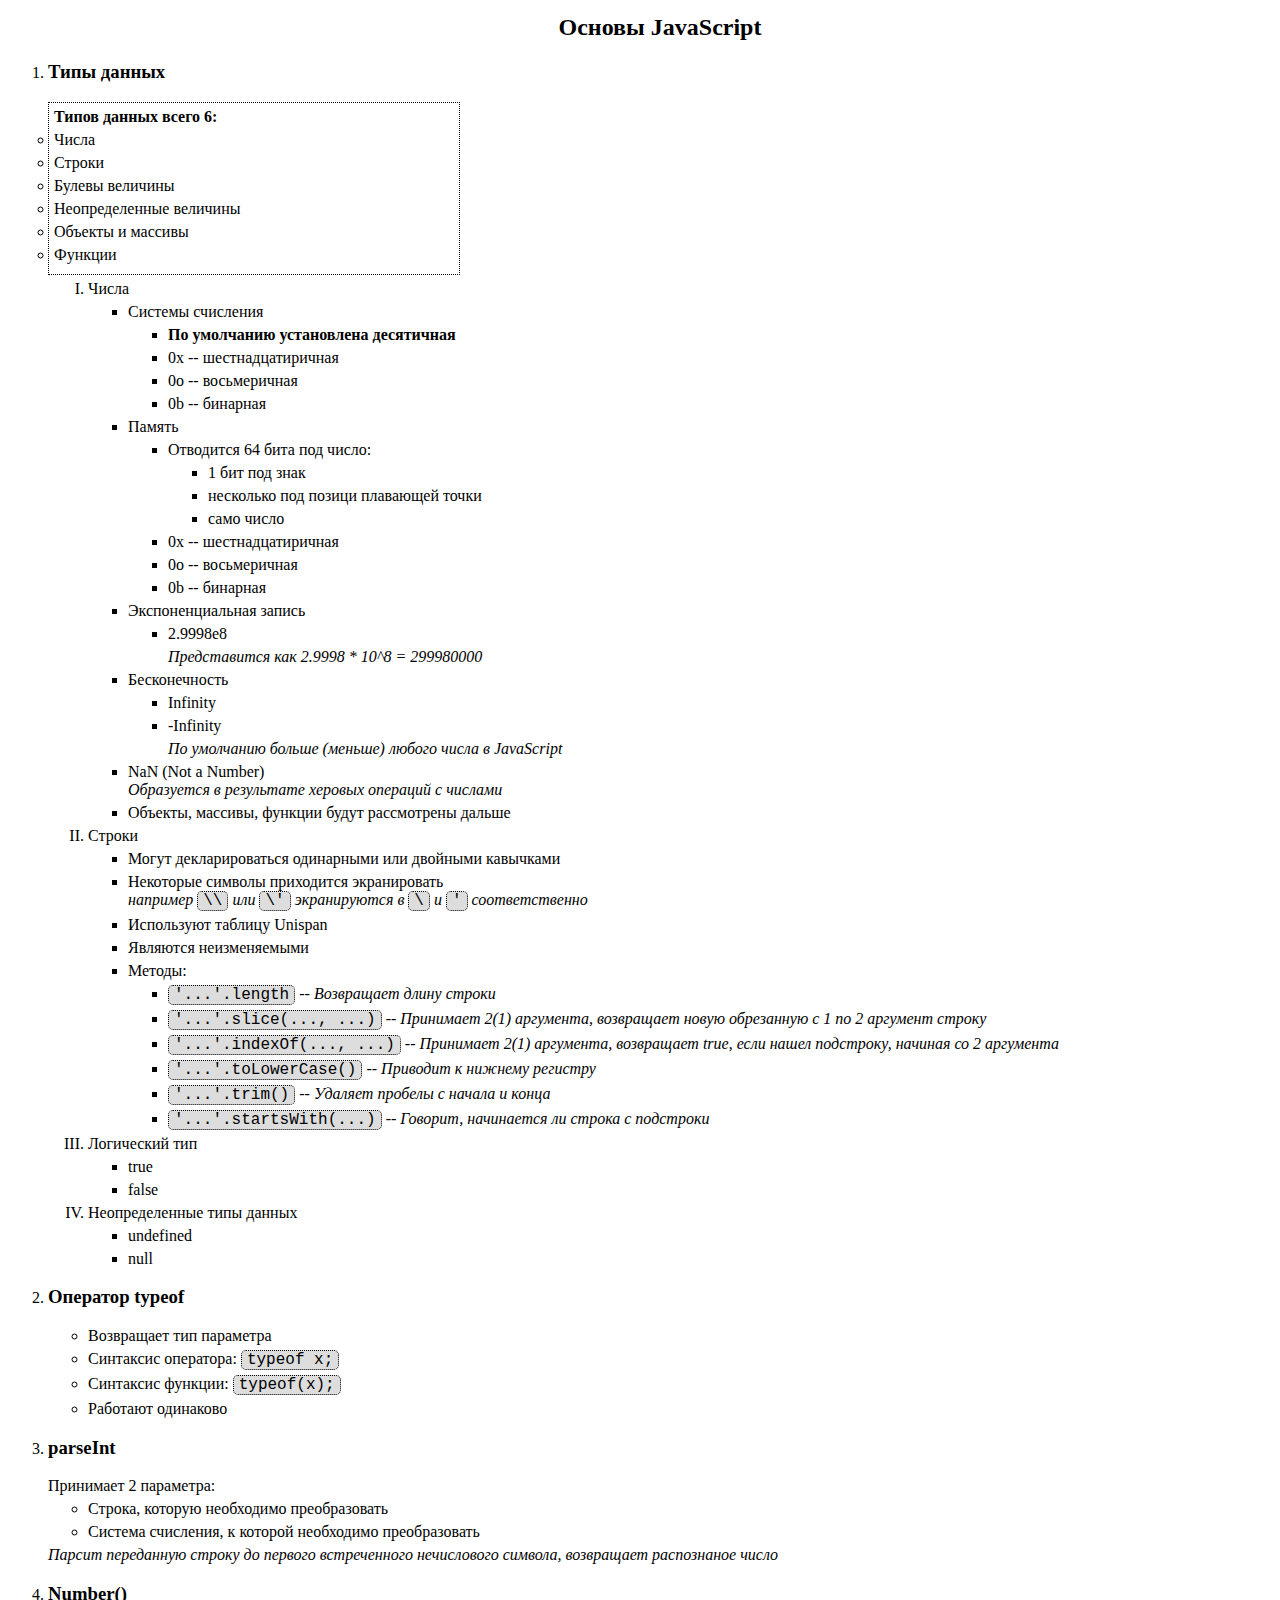
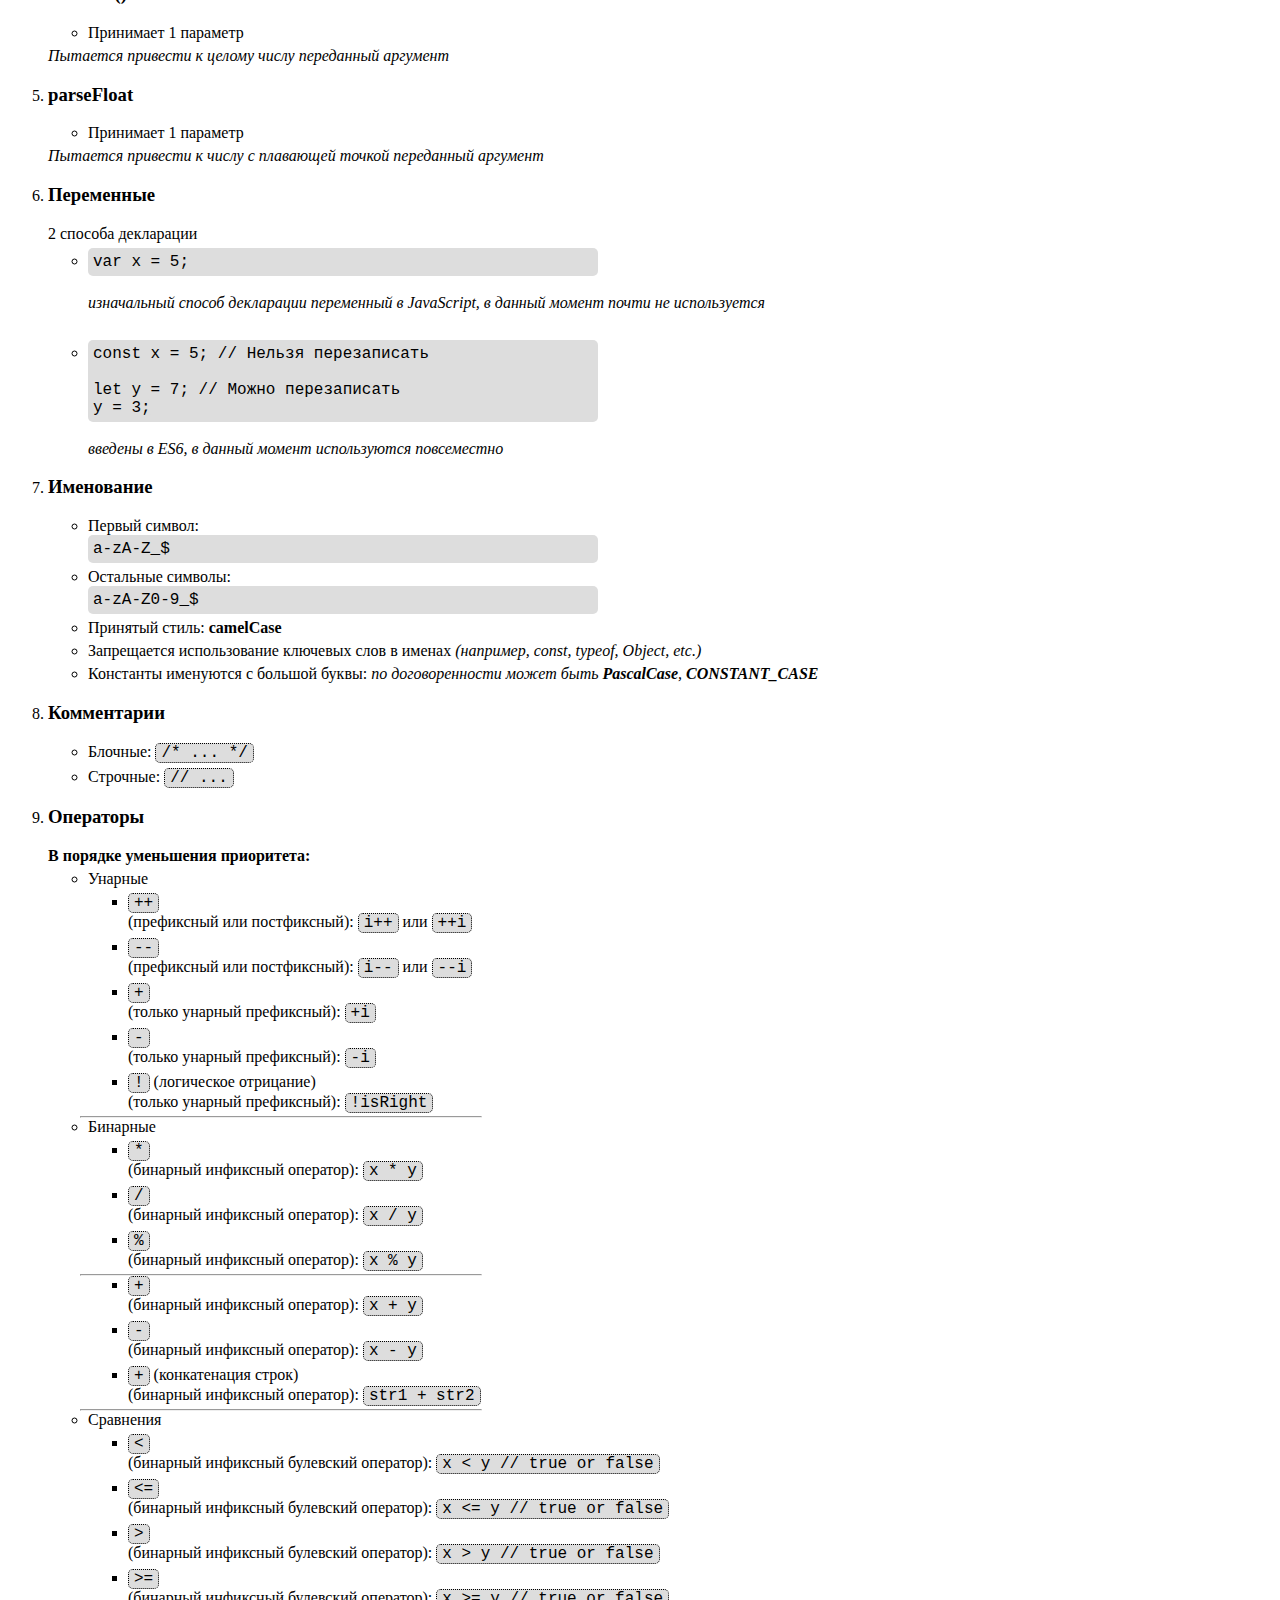
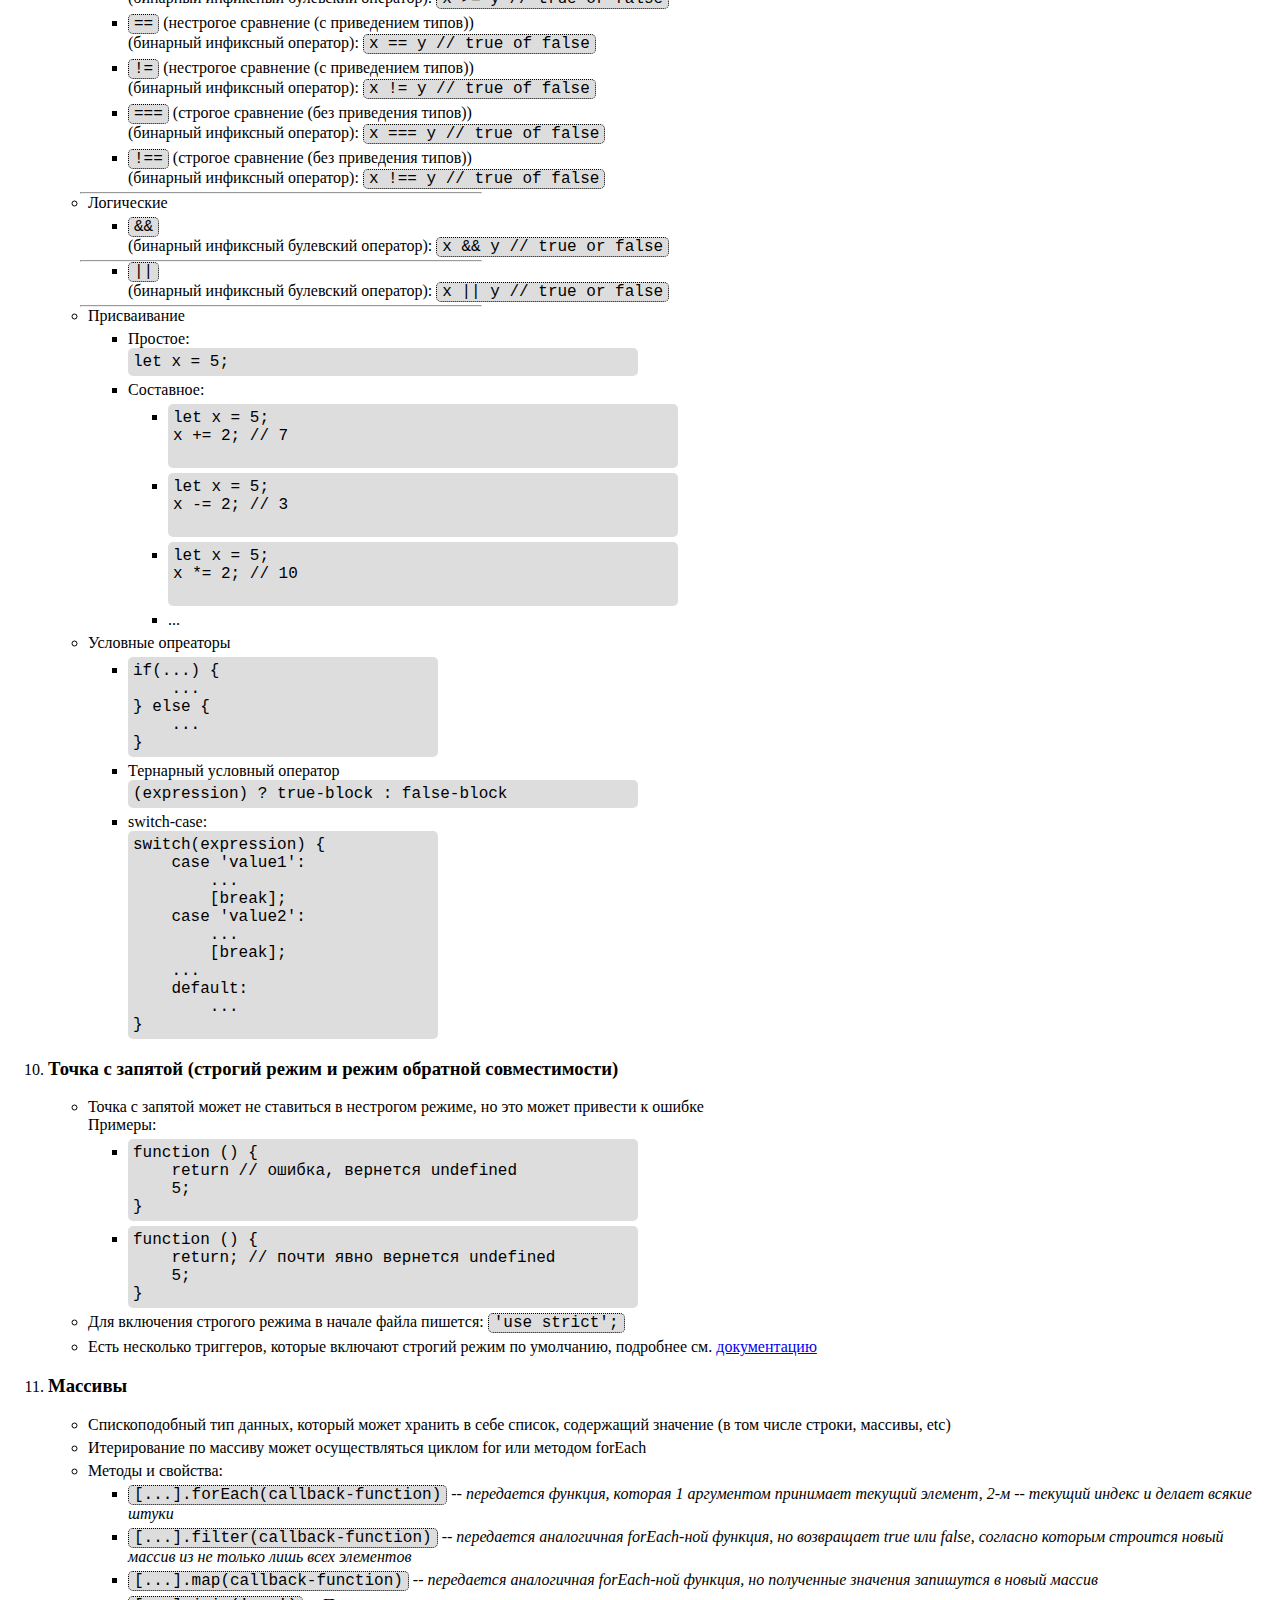
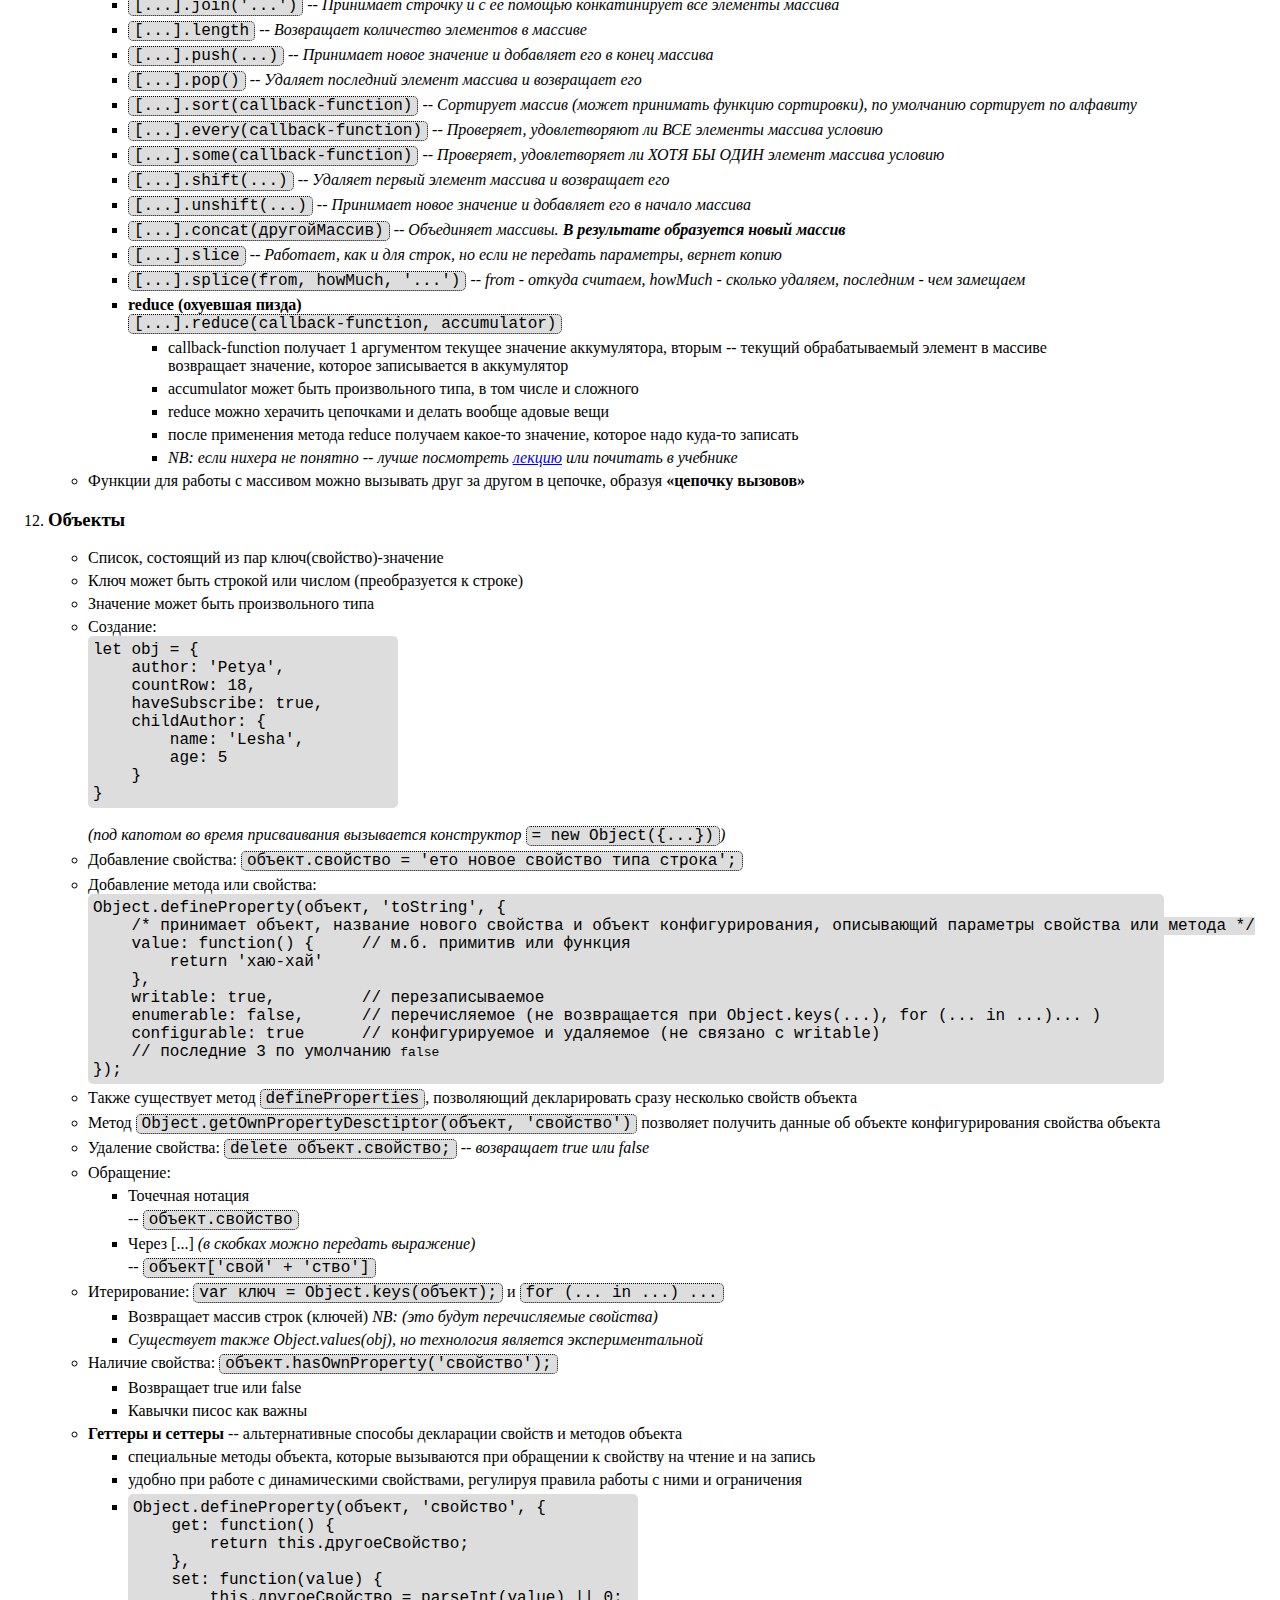
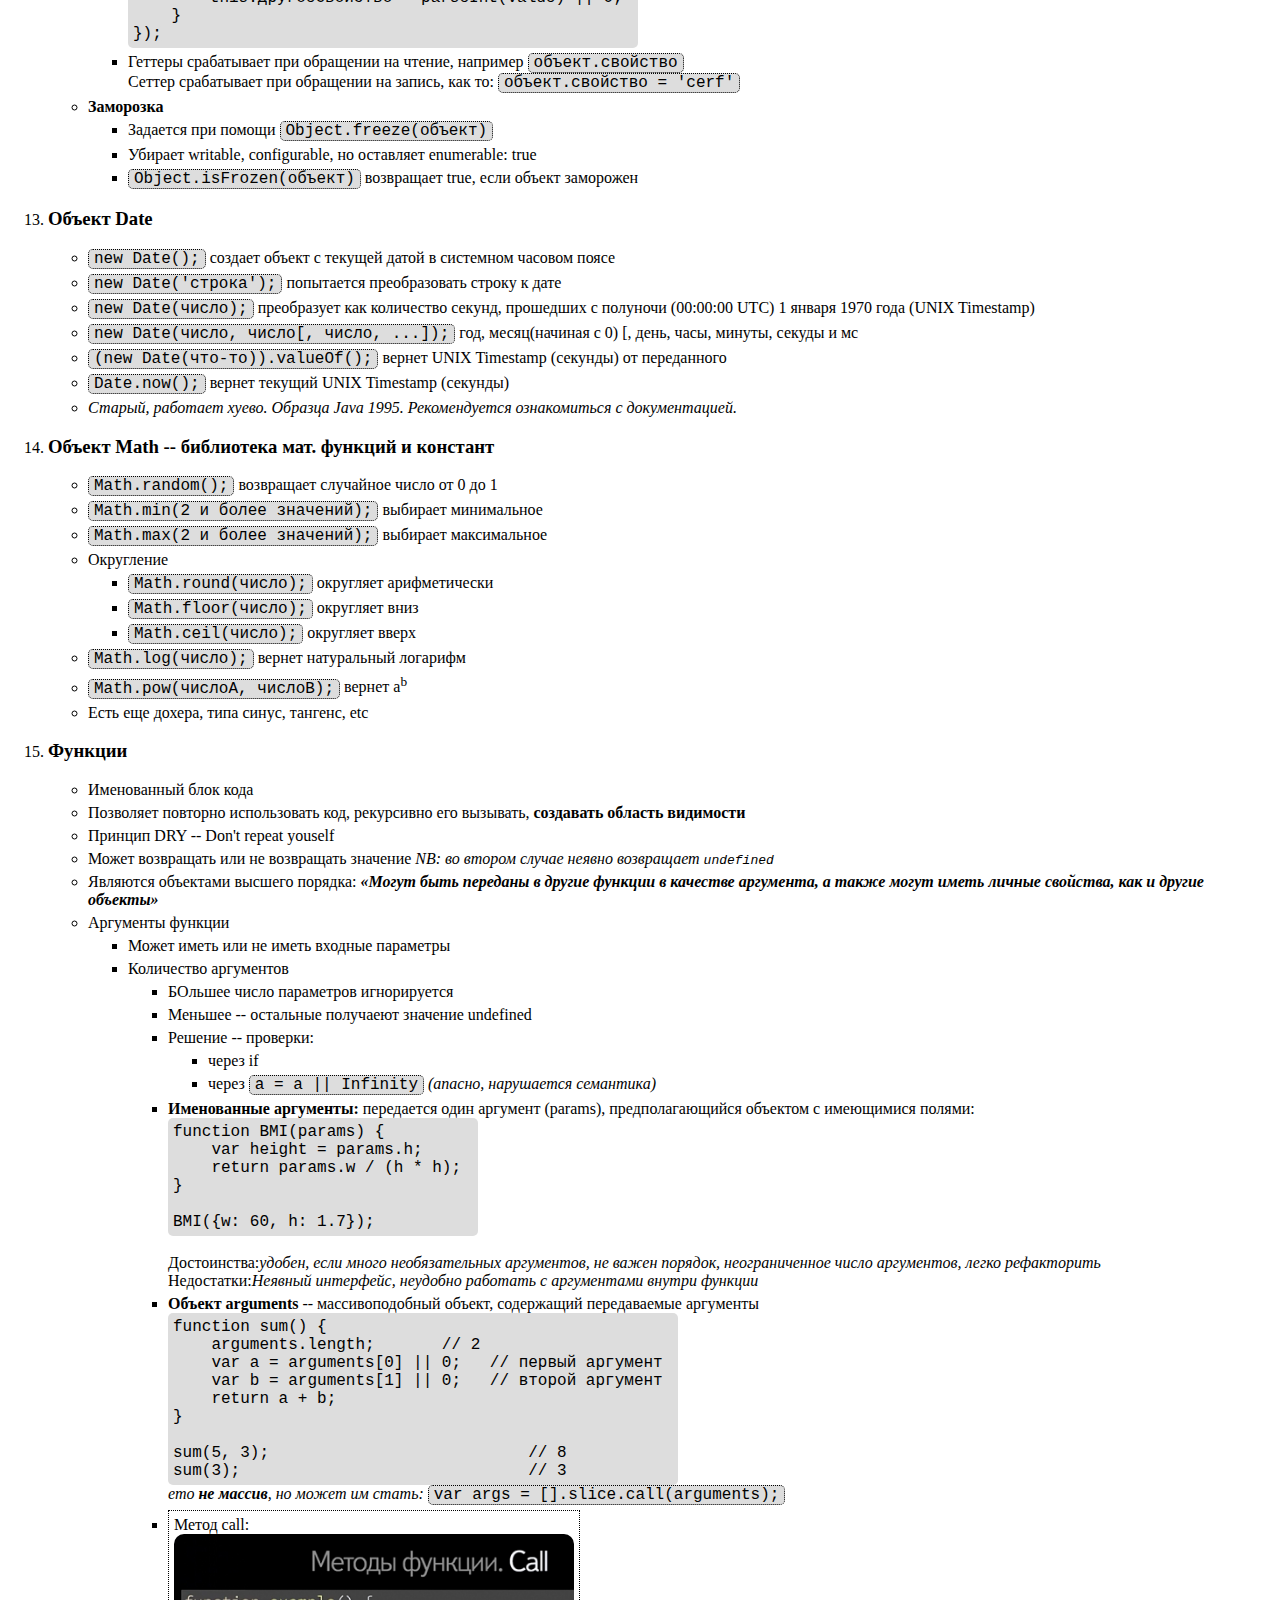
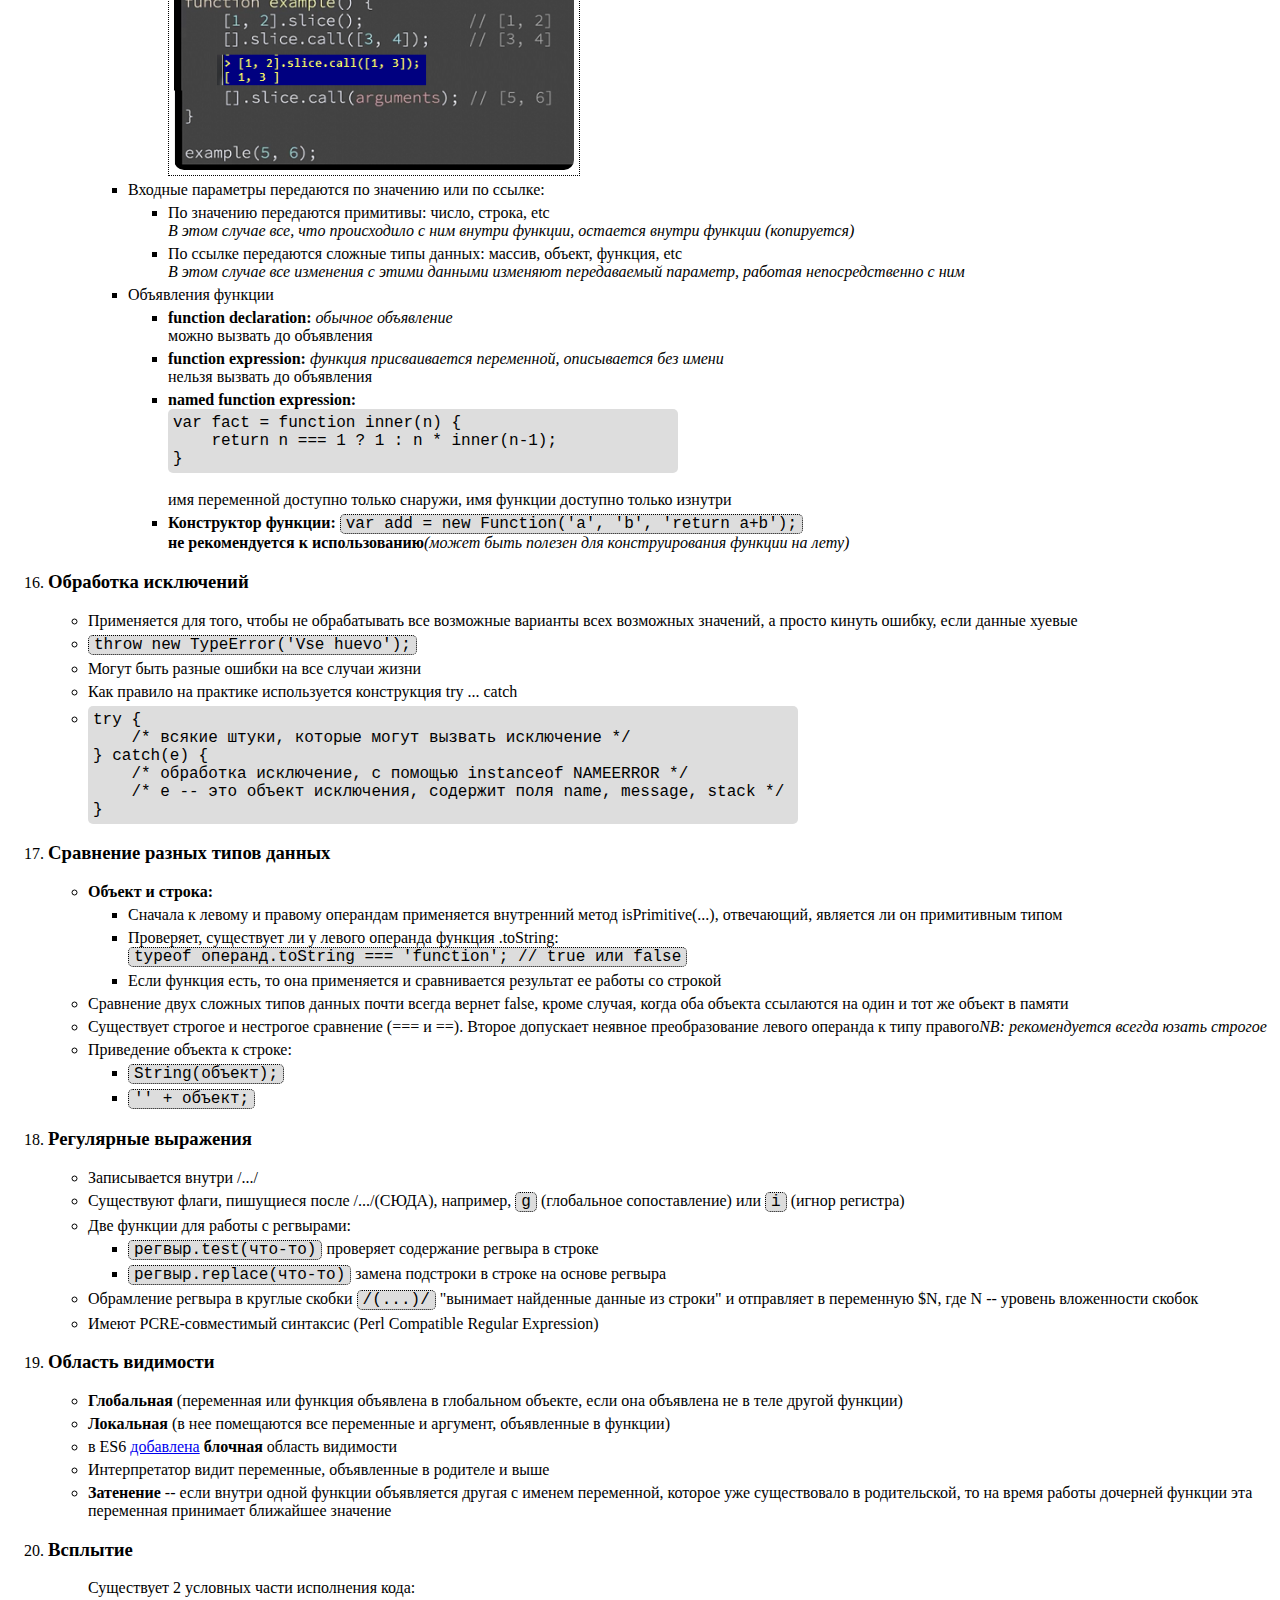
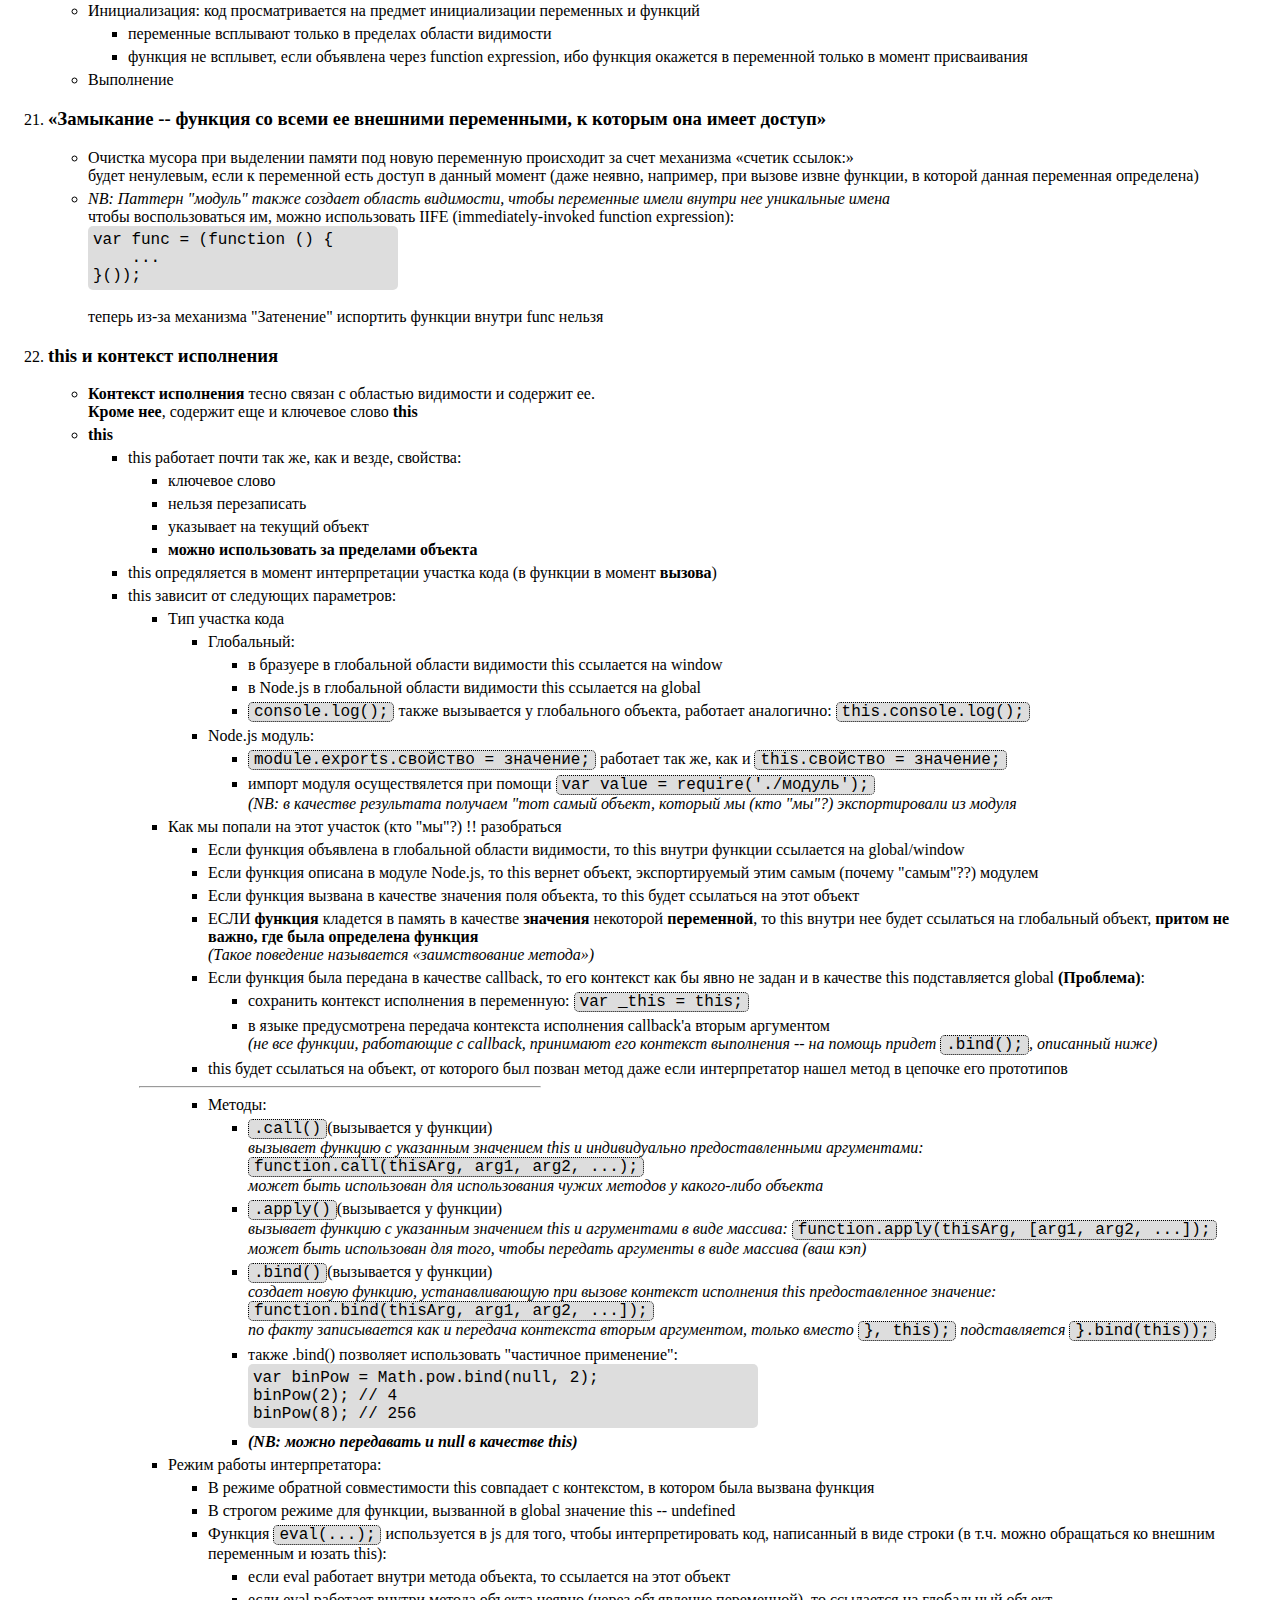
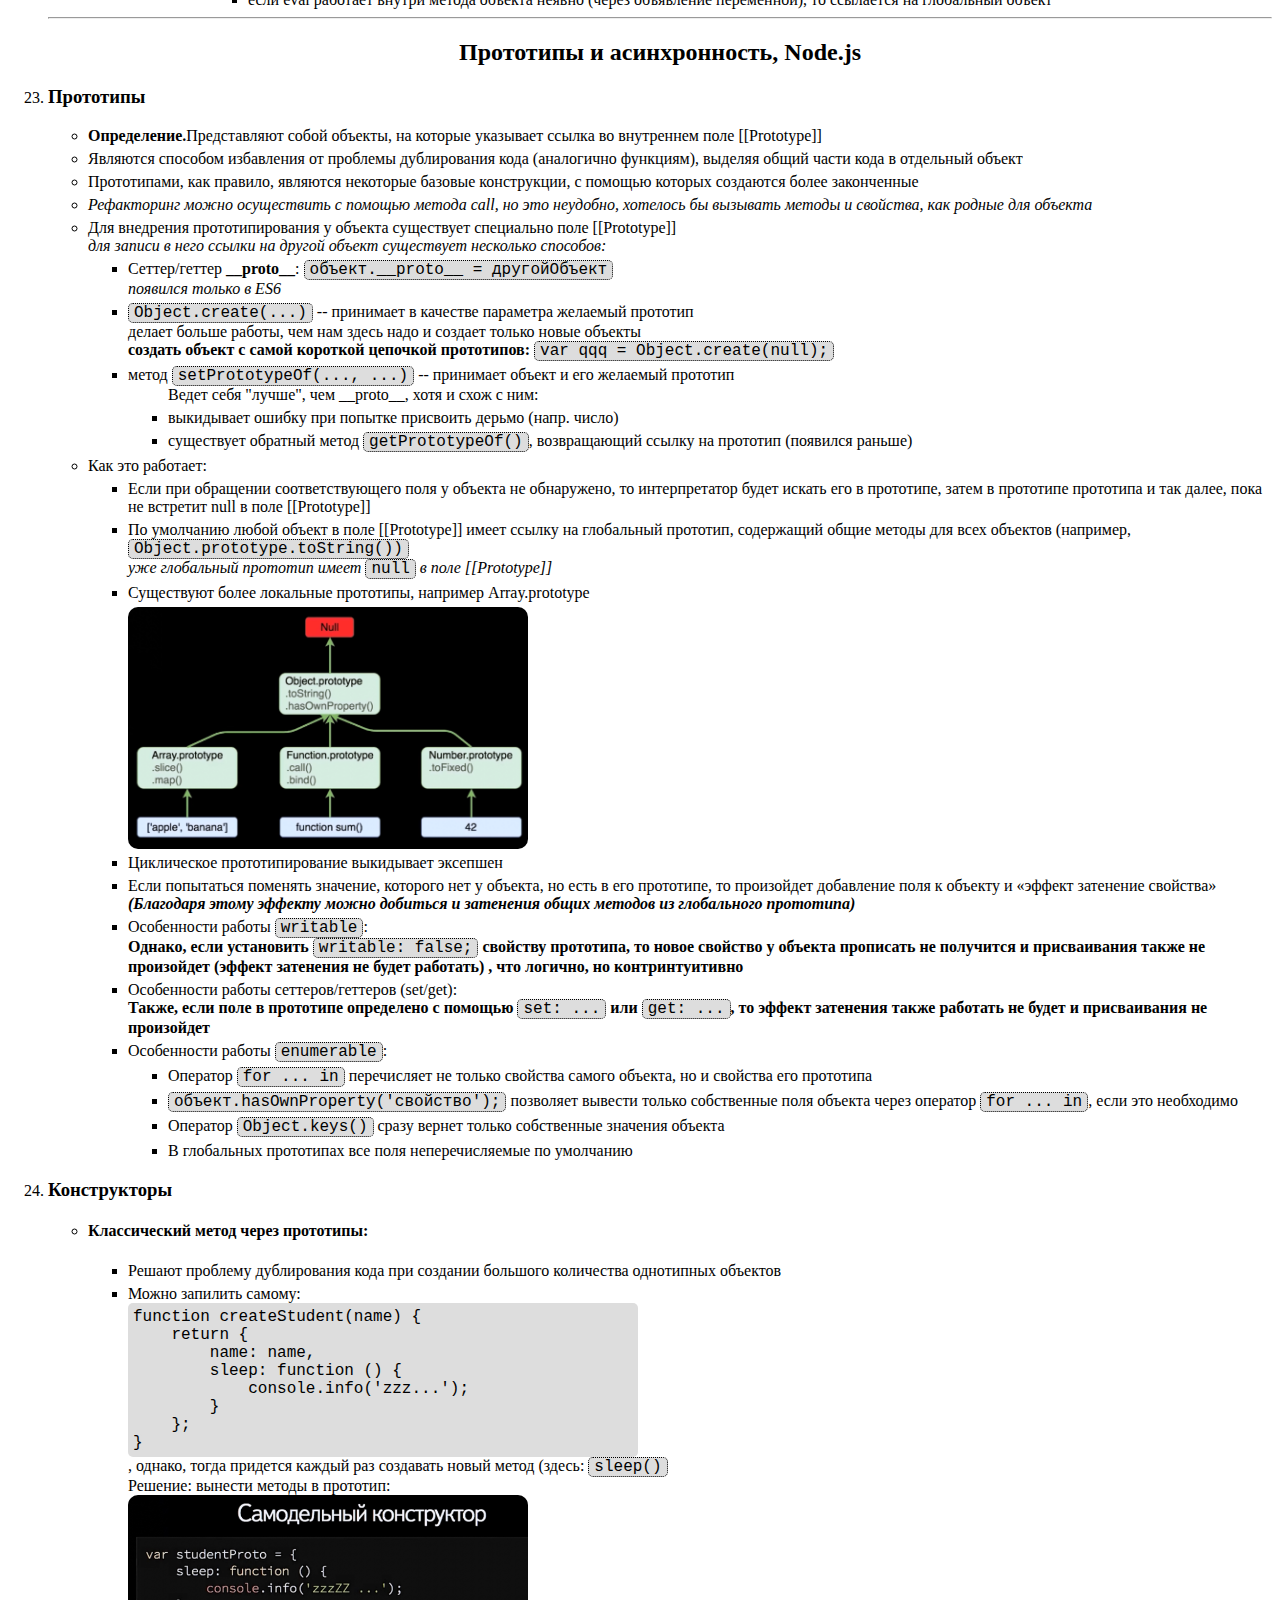
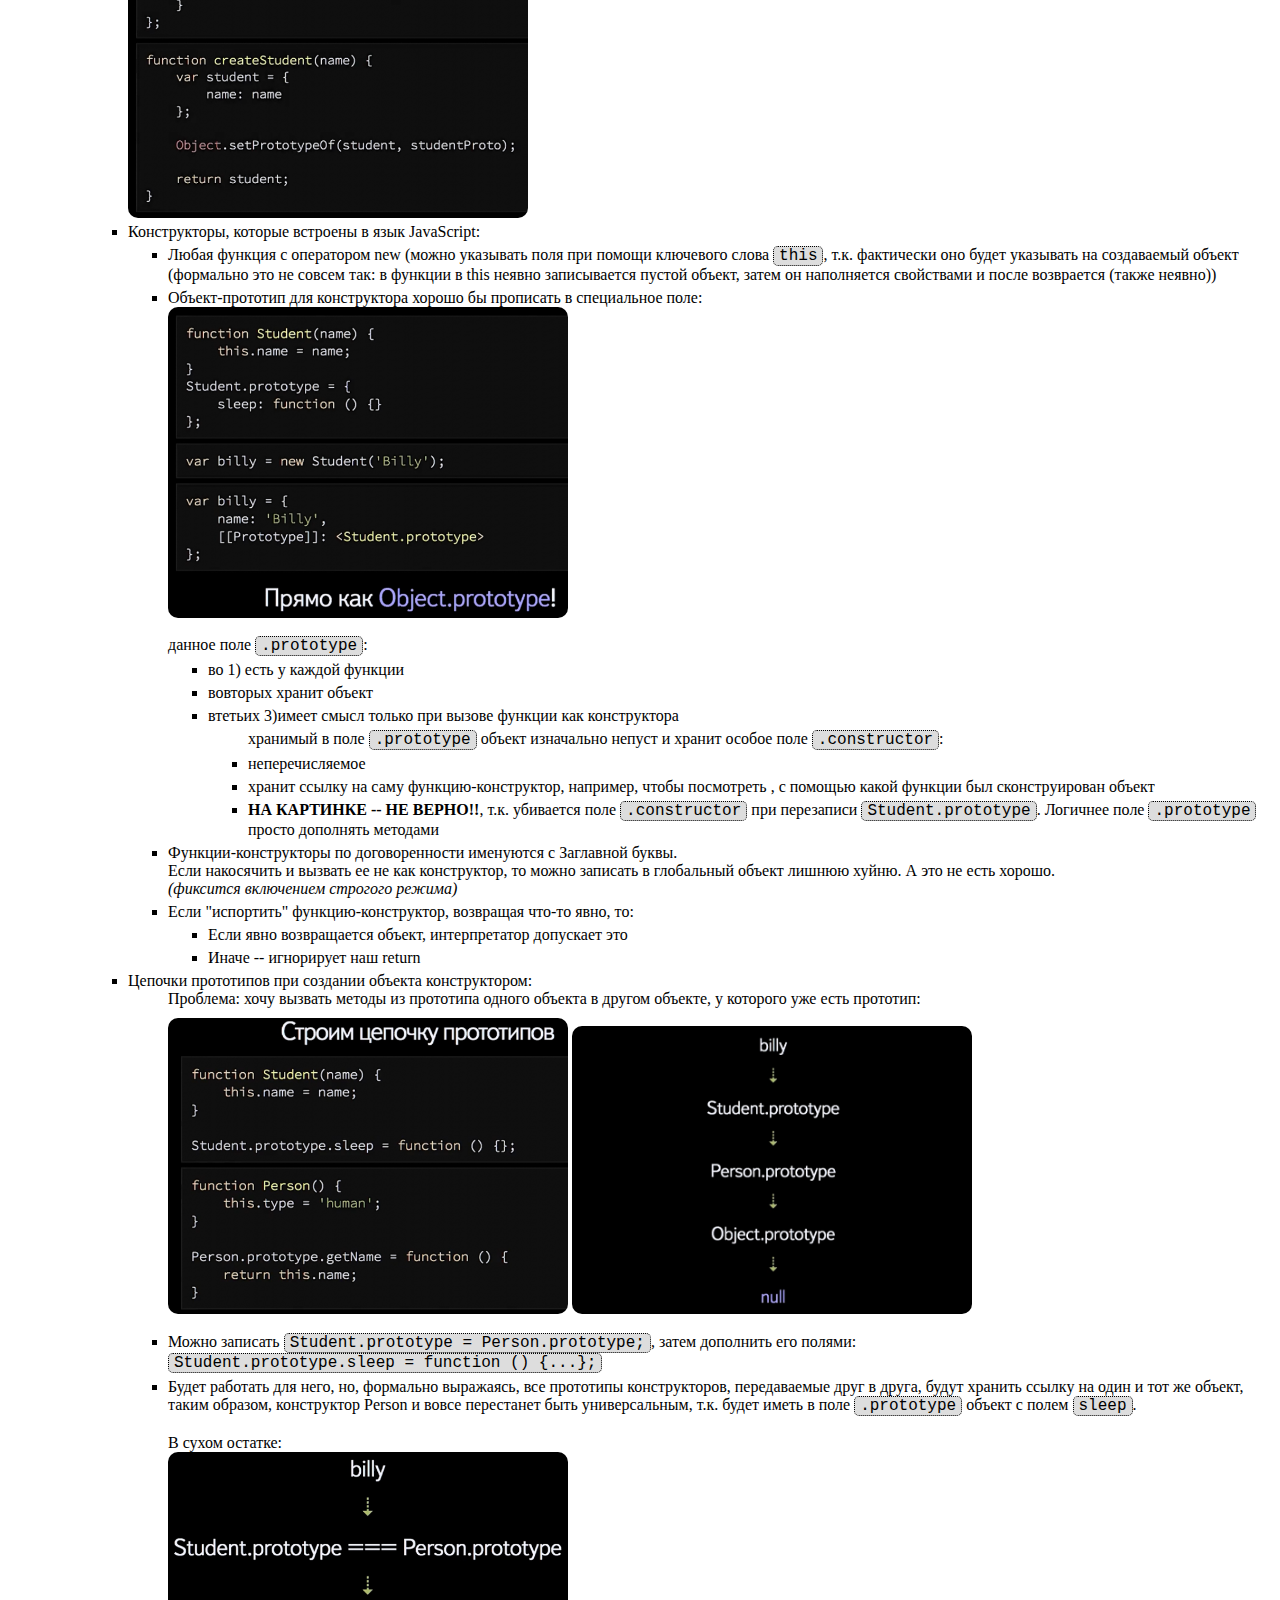
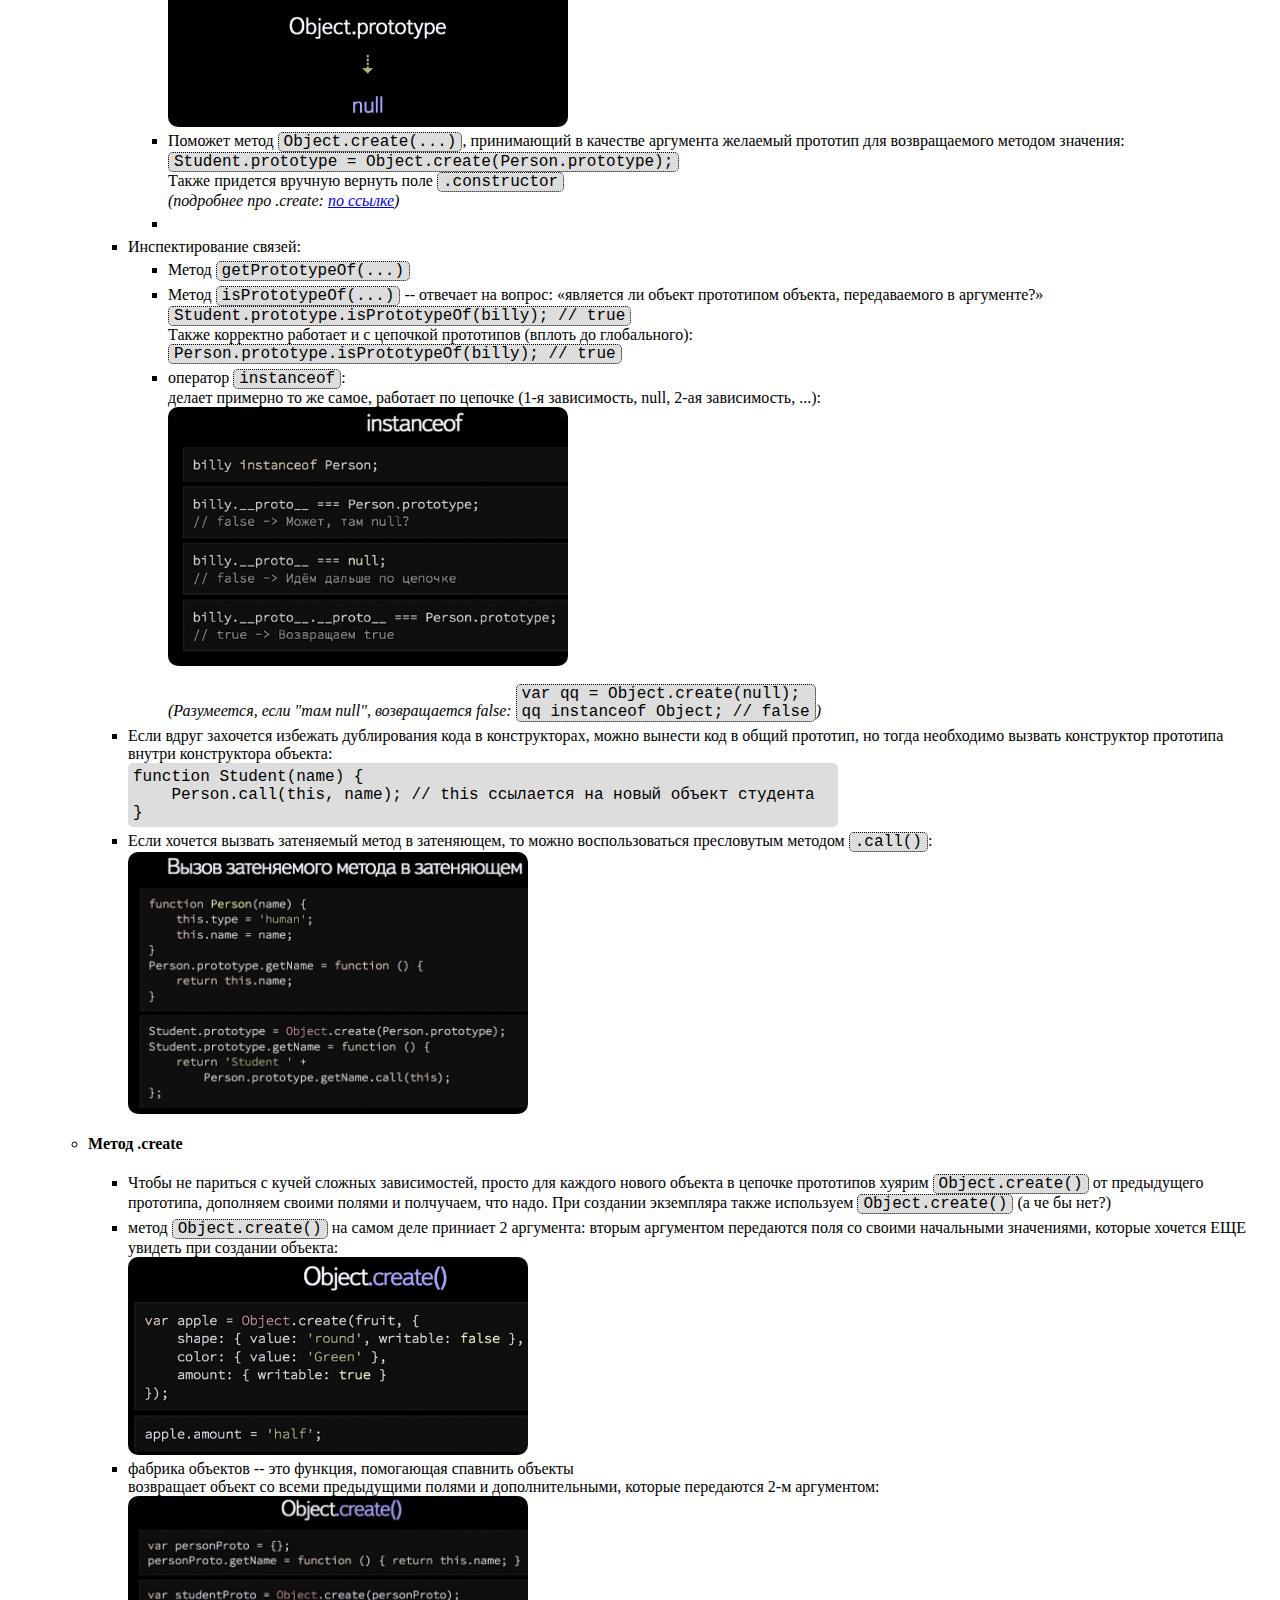
<file: index.html>
<!DOCTYPE html>
<html lang="ru">
<head>
    <meta charset="utf-8">
    <title>Экзамен JavaScript</title>
    <link rel="stylesheet" href="lections.css" type="text/css">
</head>
<body>
<main>
    <ol class="baseNumeration">
        <h2>Основы JavaScript</h2>
        <li><h3>Типы данных</h3>
            <ul class="introduce"><b>Типов данных всего 6:</b>
                <li>Числа</li>
                <li>Строки</li>
                <li>Булевы величины</li>
                <li>Неопределенные величины</li>
                <li>Объекты и массивы</li>
                <li>Функции</li>
            </ul>
            <ol type="I">
                <li>Числа
                    <ul>
                        <li>Системы счисления
                            <ul>
                                <li><b>По умолчанию установлена десятичная</b></li>
                                <li>0x -- шестнадцатиричная</li>
                                <li>0o -- восьмеричная</li>
                                <li>0b -- бинарная</li>
                            </ul>
                        </li>
                        <li>Память
                            <ul>
                                <li>Отводится 64 бита под число:
                                    <ul>
                                        <li>1 бит под знак</li>
                                        <li>несколько под позици плавающей точки</li>
                                        <li>само число</li>
                                    </ul>
                                </li>
                                <li>0x -- шестнадцатиричная</li>
                                <li>0o -- восьмеричная</li>
                                <li>0b -- бинарная</li>
                            </ul>
                        </li>
                        <li>Экспоненциальная запись
                            <ul>
                                <li>2.9998e8</li>
                                <i>Представится как 2.9998 * 10^8 = 299980000</i>
                            </ul>
                        </li>
                        <li>Бесконечность
                            <ul>
                                <li>Infinity</li>
                                <li>-Infinity</li>
                                <i>По умолчанию больше (меньше) любого числа в JavaScript</i>
                            </ul>
                        </li>
                        <li>NaN (Not a Number)<br>
                            <i>Образуется в результате херовых операций с числами</i>
                        </li>
                        <li>Объекты, массивы, функции будут рассмотрены дальше</li>
                    </ul>
                </li>
                <li>Строки
                    <ul>
                        <li>Могут декларироваться одинарными или двойными кавычками</li>
                        <li>Некоторые символы приходится экранировать <br><i>например <span class="code">\\</span>
                            или <span class="code">\'</span> экранируются в <span class="code">\</span> и <span class="code">'</span> соответственно</i></li>
                        <li>Используют таблицу Unispan</li>
                        <li>Являются неизменяемыми</li>
                        <li>Методы:
                            <ul>
                                <li><span class="code">'...'.length</span>
                                     -- <i>Возвращает длину строки</i></li>
                                <li><span class="code">'...'.slice(..., ...)</span>
                                     -- <i>Принимает 2(1) аргумента, возвращает новую обрезанную с 1 по 2 аргумент строку</i></li>
                                <li><span class="code">'...'.indexOf(..., ...)</span>
                                     -- <i>Принимает 2(1) аргумента, возвращает true, если нашел подстроку, начиная со 2 аргумента</i></li>
                                <li><span class="code">'...'.toLowerCase()</span>
                                    -- <i>Приводит к нижнему регистру</i></li>
                                <li><span class="code">'...'.trim()</span>
                                    -- <i>Удаляет пробелы с начала и конца</i></li>
                                <li><span class="code">'...'.startsWith(...)</span>
                                    -- <i>Говорит, начинается ли строка с подстроки</i></li>
                            </ul>
                        </li>
                    </ul>
                </li>
                <li>Логический тип
                    <ul>
                        <li>true</li>
                        <li>false</li>
                    </ul>
                </li>
                <li>Неопределенные типы данных
                    <ul>
                        <li>undefined</li>
                        <li>null</li>
                    </ul>
                </li>
            </ol>
        </li>
        <li><h3>Оператор typeof</h3>
            <ul>
                <li>Возвращает тип параметра</li>
                <li>Синтаксис оператора: <span class="code">typeof x;</span></li>
                <li>Синтаксис функции: <span class="code">typeof(x);</span></li>
                <li>Работают одинаково</li>
            </ul>
        </li>
        <li><h3>parseInt</h3> Принимает 2 параметра:
            <ul>
                <li>Строка, которую необходимо преобразовать</li>
                <li>Система счисления, к которой необходимо преобразовать</li>
            </ul>
            <i>Парсит переданную строку до первого встреченного нечислового символа, возвращает распознаное число</i>
        </li>
        <li>
            <h3>Number()</h3>
            <ul>
                <li>Принимает 1 параметр</li>
            </ul>
            <i>Пытается привести к целому числу переданный аргумент</i>
        </li>
        <li>
            <h3>parseFloat</h3>
            <ul>
                <li>Принимает 1 параметр</li>
            </ul>
            <i>Пытается привести к числу с плавающей точкой переданный аргумент</i>
        </li>
        <li><h3>Переменные</h3> 2 способа декларации
            <ul>
                <li>
                    <pre class="expand"><span class="code-format">var x = 5;</span></pre>
                    <br />
                    <i>изначальный способ декларации переменный в JavaScript, в данный момент почти не используется</i>
                </li>
                <br />
                <li>
                    <pre class="expand"><span class="code-format">const x = 5; // Нельзя перезаписать

let y = 7; // Можно перезаписать
y = 3;</span></pre>
                    <br />
                    <i>введены в ES6, в данный момент используются повсеместно</i>
                </li>
            </ul>
        </li>
        <li><h3>Именование</h3>
            <ul>
                <li>Первый символ: <br> <pre class="expand"><span class="code-format">a-zA-Z_$</span></pre></li>
                <li>Остальные символы: <br> <pre class="expand"><span class="code-format">a-zA-Z0-9_$</span></pre></li>
                <li>Принятый стиль: <b>camelCase</b></li>
                <li>Запрещается использование ключевых слов в именах <i>(например, const, typeof, Object, etc.)</i></li>
                <li>Константы именуются с большой буквы: <i>по договоренности может быть <b>PascalCase</b>, <b>CONSTANT_CASE</b></i></li>
            </ul>
        </li>
        <li><h3>Комментарии</h3>
            <ul>
                <li>Блочные: <span class="code">/* ... */</span></li>
                <li>Строчные: <span class="code">// ...</span></li>
            </ul>
        </li>
        <li><h3>Операторы</h3> <b>В порядке уменьшения приоритета:</b>
            <ul>
                <li>Унарные
                    <ul>
                        <li><span class="code">++</span> <br />(префиксный или постфиксный): <span class="code">i++</span> или <span class="code">++i</span></li>
                        <li><span class="code">--</span> <br />(префиксный или постфиксный): <span class="code">i--</span> или <span class="code">--i</span></li>
                        <li><span class="code">+</span> <br />(только унарный префиксный): <span class="code">+i</span></li>
                        <li><span class="code">-</span> <br />(только унарный префиксный): <span class="code">-i</span></li>
                        <li><span class="code">!</span> (логическое отрицание) <br />(только унарный префиксный): <span class="code">!isRight</span></li>
                        <hr class="operatorsPriority">
                    </ul>
                </li>
                <li>Бинарные
                    <ul>
                        <li><span class="code">*</span><br />(бинарный инфиксный оператор): <span class="code">x * y</span></li>
                        <li><span class="code">/</span><br />(бинарный инфиксный оператор): <span class="code">x / y</span></li>
                        <li><span class="code">%</span><br />(бинарный инфиксный оператор): <span class="code">x % y</span></li>
                        <hr class="operatorsPriority">
                        <li><span class="code">+</span><br />(бинарный инфиксный оператор): <span class="code">x + y</span></li>
                        <li><span class="code">-</span><br />(бинарный инфиксный оператор): <span class="code">x - y</span></li>
                        <li><span class="code">+</span> (конкатенация строк) <br />(бинарный инфиксный оператор): <span class="code">str1 + str2</span></li>
                        <hr class="operatorsPriority">
                    </ul>
                </li>
                <li>Сравнения
                    <ul>
                        <li><span class="code"><</span><br />(бинарный инфиксный булевский оператор): <span class="code">x < y // true or false</span></li>
                        <li><span class="code"><=</span><br />(бинарный инфиксный булевский оператор): <span class="code">x <= y // true or false</span></li>
                        <li><span class="code">></span><br />(бинарный инфиксный булевский оператор): <span class="code">x > y // true or false</span></li>
                        <li><span class="code">>=</span><br />(бинарный инфиксный булевский оператор): <span class="code">x >= y // true or false</span></li>
                        <li><span class="code">==</span> (нестрогое сравнение (с приведением типов)) <br />(бинарный инфиксный оператор): <span class="code">x == y // true of false</span></li>
                        <li><span class="code">!=</span> (нестрогое сравнение (с приведением типов)) <br />(бинарный инфиксный оператор): <span class="code">x != y // true of false</span></li>
                        <li><span class="code">===</span> (строгое сравнение (без приведения типов)) <br />(бинарный инфиксный оператор): <span class="code">x === y // true of false</span></li>
                        <li><span class="code">!==</span> (строгое сравнение (без приведения типов)) <br />(бинарный инфиксный оператор): <span class="code">x !== y // true of false</span></li>
                        <hr class="operatorsPriority">
                    </ul>
                </li>
                <li>Логические
                    <ul>
                        <li><span class="code">&&</span><br />(бинарный инфиксный булевский оператор): <span class="code">x && y // true or false</span></li>
                        <hr class="operatorsPriority">
                        <li><span class="code">||</span><br />(бинарный инфиксный булевский оператор): <span class="code">x || y // true or false</span></li>
                        <hr class="operatorsPriority">
                    </ul>
                </li>
                <li>Присваивание
                    <ul>
                        <li>Простое: <pre class="expand"><span class="code-format">let x = 5;</span></pre></li>
                        <li>Составное:
                            <ul>
                                <li><pre class="expand"><span class="code-format">let x = 5;
x += 2; // 7
                                </span></pre></li>
                                <li><pre class="expand"><span class="code-format">let x = 5;
x -= 2; // 3
                                </span></pre></li>
                                <li><pre class="expand"><span class="code-format">let x = 5;
x *= 2; // 10
                                </span></pre></li>
                                <li>...</li>
                            </ul>
                        </li>
                    </ul>
                </li>
                <li>Условные опреаторы
                    <ul>
                        <li><pre><span class="code-format">if(...) {
    ...
} else {
    ...
}</span></pre></li>
                        <li>Тернарный условный оператор<br><pre class="expand"><span class="code-format">(expression) ? true-block : false-block</span></pre></li>
                        <li>switch-case:
<pre><span class="code-format">switch(expression) {
    case 'value1':
        ...
        [break];
    case 'value2':
        ...
        [break];
    ...
    default:
        ...
}</span></pre>
                        </li>
                    </ul>
                </li>
            </ul>
        </li>
        <li><h3>Точка с запятой (строгий режим и режим обратной совместимости)</h3>
            <ul>
                <li>Точка с запятой может не ставиться в нестрогом режиме, но это может привести к ошибке<br /> Примеры:
                    <ul>
                        <li><pre class="expand"><span class="code-format">function () {
    return // ошибка, вернется undefined
    5;
}</span></pre></li>
                        <li>
                            <pre class="expand"><span class="code-format">function () {
    return; // почти явно вернется undefined
    5;
}</span></pre></li>
                        </li>
                    </ul>
                </li>
                <li>Для включения строгого режима в начале файла пишется: <span class="code">'use strict';</span></li>
                <li>Есть несколько триггеров, которые включают строгий режим по умолчанию, подробнее см. <a href="https://developer.mozilla.org/ru/docs/Web/JavaScript/Reference/Strict_mode">документацию</a></li>
            </ul>
        </li>
        <li><h3>Массивы</h3>
            <ul>
                <li>Спископодобный тип данных, который может хранить в себе список, содержащий значение (в том числе строки, массивы, etc)</li>
                <li>Итерирование по массиву может осуществляться циклом for или методом forEach</li>
                <li>Методы и свойства:
                    <ul>
                        <li><span class="code">[...].forEach(callback-function)</span>
                            -- <i>передается функция, которая 1 аргументом принимает текущий элемент, 2-м -- текущий индекс и делает всякие штуки</i></li>
                        <li><span class="code">[...].filter(callback-function)</span>
                            -- <i>передается аналогичная forEach-ной функция, но возвращает true или false, согласно которым строится новый массив из не только лишь всех элементов</i></li>
                        <li><span class="code">[...].map(callback-function)</span>
                            -- <i>передается аналогичная forEach-ной функция, но полученные значения запишутся в новый массив</i></li>
                        <li><span class="code">[...].join('...')</span>
                            -- <i>Принимает строчку и с ее помощью конкатинирует все элементы массива</i></li>
                        <li><span class="code">[...].length</span>
                            -- <i>Возвращает количество элементов в массиве</i></li>
                        <li><span class="code">[...].push(...)</span>
                            -- <i>Принимает новое значение и добавляет его в конец массива</i></li>
                        <li><span class="code">[...].pop()</span>
                            -- <i>Удаляет последний элемент массива и возвращает его</i></li>
                        <li><span class="code">[...].sort(callback-function)</span>
                            -- <i>Сортирует массив (может принимать функцию сортировки), по умолчанию сортирует по алфавиту</i></li>
                        <li><span class="code">[...].every(callback-function)</span>
                            -- <i>Проверяет, удовлетворяют ли ВСЕ элементы массива условию</i></li>
                        <li><span class="code">[...].some(callback-function)</span>
                            -- <i>Проверяет, удовлетворяет ли ХОТЯ БЫ ОДИН элемент массива условию</i></li>
                        <li><span class="code">[...].shift(...)</span>
                            -- <i>Удаляет первый элемент массива и возвращает его</i></li>
                        <li><span class="code">[...].unshift(...)</span>
                            -- <i>Принимает новое значение и добавляет его в начало массива</i></li>
                        <li><span class="code">[...].concat(другойМассив)</span>
                             -- <i>Объединяет массивы. <b>В результате образуется новый массив</b></i></li>
                        <li><span class="code">[...].slice</span>
                             -- <i>Работает, как и для строк, но если не передать параметры, вернет копию</i></li>
                        <li><span class="code">[...].splice(from, howMuch, '...')</span>
                             -- <i>from - откуда считаем, howMuch - сколько удаляем, последним - чем замещаем</i></li>
                        <li><b>reduce (охуевшая пизда)</b><br>
                            <span class="code">[...].reduce(callback-function, accumulator)</span>
                            <ul>
                                <li>callback-function получает 1 аргументом текущее значение аккумулятора,
                                вторым -- текущий обрабатываемый элемент в массиве
                                <br>возвращает значение, которое записывается в аккумулятор</li>
                                <li>accumulator может быть произвольного типа, в том числе и сложного</li>
                                <li>reduce можно херачить цепочками и делать вообще адовые вещи</li>
                                <li>после применения метода reduce получаем какое-то значение, которое надо куда-то записать</li>
                                <li><i>NB: если нихера не понятно -- лучше посмотреть
                                    <a href="https://www.coursera.org/learn/javascript-osnovy-i-funktsii/lecture/iZTEP/mietod-massiva-reduce">
                                    лекцию</a> или почитать в учебнике</i></li>
                            </ul>
                        </li>
                    </ul>
                </li>
                <li>Функции для работы с массивом можно вызывать друг за другом в цепочке, образуя <b><q>цепочку вызовов</q></b></li>
            </ul>
        </li>
        <li><h3>Объекты</h3>
            <ul>
                <li>Список, состоящий из пар ключ(свойство)-значение</li>
                <li>Ключ может быть строкой или числом (преобразуется к строке)</li>
                <li>Значение может быть произвольного типа</li>
                <li>Создание:
                    <pre><span class="code-format">let obj = {
    author: 'Petya',
    countRow: 18,
    haveSubscribe: true,
    childAuthor: {
        name: 'Lesha',
        age: 5
    }
}</span></pre><br><i>(под капотом во время присваивания вызывается конструктор <span class="code">= new Object({...})</span>)</i>
                </li>
                <li>Добавление свойства: <span class="code">объект.свойство = 'ето новое свойство типа строка';</span></li>
                <li>Добавление метода или свойства:
                    <pre class="expand3"><span class="code-format">Object.defineProperty(объект, 'toString', {
    /* принимает объект, название нового свойства и объект конфигурирования, описывающий параметры свойства или метода */
    value: function() {     // м.б. примитив или функция
        return 'хаю-хай'
    },
    writable: true,         // перезаписываемое
    enumerable: false,      // перечисляемое (не возвращается при Object.keys(...), for (... in ...)... )
    configurable: true      // конфигурируемое и удаляемое (не связано с writable)
    // последние 3 по умолчанию <code>false</code>
});</span></pre>
                </li>
                <li>Также существует метод <span class="code">defineProperties</span>, позволяющий декларировать сразу несколько свойств объекта</li>
                <li>Метод <span class="code">Object.getOwnPropertyDesctiptor(объект, 'свойство')</span> позволяет получить данные об объекте конфигурирования свойства объекта</li>
                <li>Удаление свойства: <span class="code">delete объект.свойство;</span> -- <i>возвращает true или false</i></li>
                <li>Обращение:
                    <ul>
                        <li>Точечная нотация</li>
                        -- <span class="code">объект.свойство</span>
                        <li>Через [...] <i>(в скобках можно передать выражение)</i></li>
                        -- <span class="code">объект['свой' + 'ство']</span>
                    </ul>
                </li>
                <li>Итерирование: <span class="code">var ключ = Object.keys(объект);</span>
                     и <span class="code">for (... in ...) ...</span>
                    <ul>
                        <li>Возвращает массив строк (ключей) <i>NB: (это будут перечисляемые свойства)</i></li>
                        <li><i>Существует также Object.values(obj), но технология является экспериментальной</i></li>
                    </ul>
                </li>
                <li>Наличие свойства: <span class="code">объект.hasOwnProperty('свойство');</span>
                    <ul>
                        <li>Возвращает true или false</li>
                        <li>Кавычки писос как важны</li>
                    </ul>
                </li>
                <li><b>Геттеры и сеттеры</b> -- альтернативные способы декларации свойств и методов объекта
                    <ul>
                        <li>специальные методы объекта, которые вызываются при обращении к свойству на чтение и на запись</li>
                        <li>удобно при работе с динамическими свойствами, регулируя правила работы с ними и ограничения</li>
                        <li><pre class="expand"><span class="code-format">Object.defineProperty(объект, 'свойство', {
    get: function() {
        return this.другоеСвойство;
    },
    set: function(value) {
        this.другоеСвойство = parseInt(value) || 0;
    }
});</span></pre></li>
                        <li>Геттеры срабатывает при обращении на чтение, например <span class="code">объект.свойство</span><br>
                        Сеттер срабатывает при обращении на запись, как то: <span class="code">объект.свойство = 'cerf'</span></li>
                    </ul>
                </li>
                <li><b>Заморозка</b>
                    <ul>
                        <li>Задается при помощи <span class="code">Object.freeze(объект)</span></li>
                        <li>Убирает writable, configurable, но оставляет enumerable: true</li>
                        <li><span class="code">Object.isFrozen(объект)</span> возвращает true, если объект заморожен</li>
                    </ul>
                </li>
            </ul>
        </li>
        <li><h3>Объект Date</h3>
            <ul>
                <li><span class="code">new Date();</span> создает объект с текущей датой в системном часовом поясе</li>
                <li><span class="code">new Date('строка');</span> попытается преобразовать строку к дате</li>
                <li><span class="code">new Date(число);</span> преобразует как количество секунд, прошедших с полуночи (00:00:00 UTC) 1 января 1970 года (UNIX Timestamp)</li>
                <li><span class="code">new Date(число, число[, число, ...]);</span> год, месяц(начиная с 0) [, день, часы, минуты, секуды и мс</li>
                <li><span class="code">(new Date(что-то)).valueOf();</span> вернет UNIX Timestamp (секунды) от переданного</li>
                <li><span class="code">Date.now();</span> вернет текущий UNIX Timestamp (секунды)</li>
                <li><i>Старый, работает хуево. Образца Java 1995. Рекомендуется ознакомиться с документацией.</i></li>
            </ul>
        </li>
        <li><h3><b>Объект Math</b> -- библиотека мат. функций и констант</h3>
            <ul>
                <li><span class="code">Math.random();</span> возвращает случайное число от 0 до 1</li>
                <li><span class="code">Math.min(2 и более значений);</span> выбирает минимальное</li>
                <li><span class="code">Math.max(2 и более значений);</span> выбирает максимальное</li>
                <li>Округление
                    <ul>
                        <li><span class="code">Math.round(число);</span> округляет арифметически</li>
                        <li><span class="code">Math.floor(число);</span> округляет вниз</li>
                        <li><span class="code">Math.ceil(число);</span> округляет вверх</li>
                    </ul>
                </li>
                <li><span class="code">Math.log(число);</span> вернет натуральный логарифм</li>
                <li><span class="code">Math.pow(числоA, числоB);</span> вернет a<sup>b</sup></li>
                <li>Есть еще дохера, типа синус, тангенс, etc</li>
            </ul>
        </li>
        <li><h3>Функции</h3>
            <ul>
                <li>Именованный блок кода</li>
                <li>Позволяет повторно использовать код, рекурсивно его вызывать, <b>создавать область видимости</b></li>
                <li>Принцип DRY -- Don't repeat youself</li>

                <li>Может возвращать или не возвращать значение <i>NB: во втором случае неявно возвращает <code>undefined</code></i></li>
                <li>Являются объектами высшего порядка: <b><i><q>Могут быть переданы в другие функции в качестве аргумента,
                    а также могут иметь личные свойства, как и другие объекты</q></i></b></li>
                <li>Аргументы функции
                    <ul>
                        <li>Может иметь или не иметь входные параметры</li>
                        <li>Количество аргументов
                            <ul>
                                <li>БОльшее число параметров игнорируется</li>
                                <li>Меньшее -- остальные получаеют значение undefined</li>
                                <li>Решение -- проверки:
                                    <ul>
                                        <li>через if</li>
                                        <li>через <span class="code"> a = a || Infinity </span> <i>(апасно, нарушается семантика)</i></li>
                                    </ul>
                                </li>
                                <li><b>Именованные аргументы:</b> передается один аргумент (params), предполагающийся объектом с имеющимися полями:
                                    <pre><span class="code-format">function BMI(params) {
    var height = params.h;
    return params.w / (h * h);
}

BMI({w: 60, h: 1.7});</span></pre>
                                    <br>Достоинства:<i>удобен, если много необязательных аргументов, не важен порядок, неограниченное число аргументов, легко рефакторить</i>
                                    <br>Недостатки:<i>Неявный интерфейс, неудобно работать с аргументами внутри функции</i>
                                </li>
                                <li><b>Объект arguments</b> -- массивоподобный объект, содержащий передаваемые аргументы
                                <pre class="expand"><span class="code-format">function sum() {
    arguments.length;       // 2
    var a = arguments[0] || 0;   // первый аргумент
    var b = arguments[1] || 0;   // второй аргумент
    return a + b;
}

sum(5, 3);                           // 8
sum(3);                              // 3</span></pre>
                                    <i>ето <b>не массив</b>, но может им стать: <span class="code">var args = [].slice.call(arguments);</span></i></li>
                                    <li class="introduce">Метод call:
                                        <img src="call.png" alt="" class="image-code">
                                    </li>
                            </ul>
                        </li>
                        <li>Входные параметры передаются по значению или по ссылке:
                            <ul>
                                <li>По значению передаются примитивы: число, строка, etc
                                <br><i>В этом случае все, что происходило с ним внутри функции, остается внутри функции (копируется)</i></li>
                                <li>По ссылке передаются сложные типы данных: массив, объект, функция, etc
                                <br><i>В этом случае все изменения с этими данными изменяют передаваемый параметр, работая непосредственно с ним</i></li>
                            </ul>
                        </li>
                        <li>Объявления функции
                            <ul>
                                <li><b>function declaration:</b> <i>обычное объявление</i><br>можно вызвать до объявления</li>
                                <li><b>function expression:</b> <i>функция присваивается переменной, описывается без имени</i>
                                    <br>нельзя вызвать до объявления</li>
                                <li><b>named function expression:</b>
                                    <pre class="expand"><span class="code-format">var fact = function inner(n) {
    return n === 1 ? 1 : n * inner(n-1);
}</span></pre><br>имя переменной доступно только снаружи, имя функции доступно только изнутри
                                </li>
                                <li><b>Конструктор функции:</b> <span class="code">var add = new Function('a', 'b', 'return a+b');</span>
                                <br><b>не рекомендуется к использованию</b><i>(может быть полезен для конструирования функции на лету)</i></li>
                            </ul>
                        </li>
                    </ul>
                </li>
            </ul>
        </li>
        <li><h3>Обработка исключений</h3>
            <ul>
                <li>Применяется для того, чтобы не обрабатывать все возможные варианты
                    всех возможных значений, а просто кинуть ошибку, если данные хуевые</li>
                <li><span class="code">throw new TypeError('Vse huevo');</span></li>
                <li>Могут быть разные ошибки на все случаи жизни</li>
                <li>Как правило на практике используется конструкция try ... catch</li>
                <li><pre class="expand2"><span class="code-format">try {
    /* всякие штуки, которые могут вызвать исключение */
} catch(e) {
    /* обработка исключение, с помощью instanceof NAMEERROR */
    /* e -- это объект исключения, содержит поля name, message, stack */
}</span></pre></li>
            </ul>
        </li>
        <li><h3>Сравнение разных типов данных</h3>
            <ul>
                <li><b>Объект и строка:</b>
                    <ul>
                        <li>Сначала к левому и правому операндам применяется внутренний метод isPrimitive(...),
                            отвечающий, является ли он примитивным типом</li>
                        <li>Проверяет, существует ли у левого операнда функция .toString: <br>
                        <span class="code">typeof операнд.toString === 'function'; // true или false</span></li>
                        <li>Если функция есть, то она применяется и сравнивается результат ее работы со строкой</li>
                    </ul>
                </li>
                <li>Сравнение двух сложных типов данных почти всегда вернет false,
                    кроме случая, когда оба объекта ссылаются на один и тот же объект в памяти</li>
                <li>Существует строгое и нестрогое сравнение (=== и ==). Второе допускает неявное
                    преобразование левого операнда к типу правого<i>NB: рекомендуется всегда юзать строгое</i></li>
                <li>Приведение объекта к строке:
                    <ul>
                        <li><span class="code">String(объект);</span></li>
                        <li><span class="code">'' + объект;</span></li>
                    </ul>
                </li>
            </ul>
        </li>
        <li><h3>Регулярные выражения</h3>
            <ul>
                <li>Записывается внутри /.../</li>
                <li>Существуют флаги, пишущиеся после /.../(СЮДА), например, <span class="code">g</span> (глобальное сопоставление) или <span class="code">i</span> (игнор регистра)</li>
                <li>Две функции для работы с регвырами:
                    <ul>
                        <li><span class="code">регвыр.test(что-то)</span> проверяет содержание регвыра в строке</li>
                        <li><span class="code">регвыр.replace(что-то)</span> замена подстроки в строке на основе регвыра</li>
                    </ul>
                </li>
                <li>Обрамление регвыра в круглые скобки <span class="code">/(...)/</span> "вынимает найденные данные из строки" и отправляет в переменную $N, где N -- уровень вложенности скобок</li>
                <li>Имеют PCRE-совместимый синтаксис (Perl Compatible Regular Expression)</li>
            </ul>
        </li>
        <li><h3>Область видимости</h3>
            <ul>
                <li><b>Глобальная</b> (переменная или функция объявлена в глобальном объекте, если она объявлена не в теле другой функции)</li>
                <li><b>Локальная</b> (в нее помещаются все переменные и аргумент, объявленные в функции)</li>
                <li>в ES6 <a href="http://jsraccoon.ru/es6-block-scoped-declarations">добавлена</a> <b>блочная</b> область видимости</li>
                <li>Интерпретатор видит переменные, объявленные в родителе и выше</li>
                <li><b>Затенение</b> -- если внутри одной функции объявляется другая с именем переменной,
                    которое уже существовало в родительской, то на время работы дочерней функции
                    эта переменная принимает ближайшее значение</li>
            </ul>
        </li>
        <li><h3>Всплытие</h3>
            <ul>Существует 2 условных части исполнения кода:
                <li>Инициализация: код просматривается на предмет инициализации переменных и функций
                    <ul>
                        <li>переменные всплывают только в пределах области видимости</li>
                        <li>функция не всплывет, если объявлена через function expression,
                            ибо функция окажется в переменной только в момент присваивания </li>
                    </ul>
                </li>
                <li>Выполнение</li>
            </ul>
        </li>
        <li>
            <h3><q>Замыкание -- функция со всеми ее внешними переменными, к которым она имеет доступ</q></h3>
            <ul>
                <li>Очистка мусора при выделении памяти под новую переменную происходит за счет механизма <q>счетик ссылок:</q><br>
                будет ненулевым, если к переменной есть доступ в данный момент
                (даже неявно, например, при вызове извне функции, в которой данная переменная определена)</li>
                <li><i>NB: Паттерн "модуль" также создает область видимости, чтобы переменные имели внутри нее уникальные имена</i>
                <br>чтобы воспользоваться им, можно использовать IIFE (immediately-invoked function expression):
                <pre><span class="code-format">var func = (function () {
    ...
}());</span></pre><br>теперь из-за механизма "Затенение" испортить функции внутри func нельзя</li>
            </ul>
        </li>
        <li>
            <h3>this и контекст исполнения</h3>
            <ul>
                <li><b>Контекст исполнения</b> тесно связан с областью видимости и содержит ее.<br>
                    <b>Кроме нее</b>, содержит еще и ключевое слово <b>this</b></li>
                <li><b>this</b>
                    <ul>
                        <li>this работает почти так же, как и везде, свойства:
                            <ul>
                                <li>ключевое слово</li>
                                <li>нельзя перезаписать</li>
                                <li>указывает на текущий объект</li>
                                <li><b>можно использовать за пределами объекта</b></li>
                            </ul>
                        </li>
                        <li>this опредяляется в момент интерпретации участка кода (в функции в момент <b>вызова</b>)</li>
                        <li>this зависит от следующих параметров:
                            <ul>
                                <li>Тип участка кода
                                    <ul>
                                        <li>Глобальный:
                                            <ul>
                                                <li>в бразуере в глобальной области видимости this ссылается на window</li>
                                                <li>в Node.js в глобальной области видимости this ссылается на global</li>
                                                <li><span class="code">console.log();</span> также вызывается
                                                    у глобального объекта, работает аналогично: <span class="code">this.console.log();</span></li>
                                            </ul>
                                        </li>
                                        <li>Node.js модуль:
                                            <ul>
                                                <li><span class="code">module.exports.свойство = значение;</span>
                                                работает так же, как и <span class="code">this.свойство = значение;</span></li>
                                                <li>импорт модуля осуществялется при помощи <span class="code">var value = require('./модуль');</span>
                                                <br><i>(NB: в качестве результата получаем "тот самый объект, который мы (кто "мы"?) экспортировали из модуля</i></li>
                                            </ul>
                                        </li>
                                    </ul>
                                </li>
                                <li>Как мы попали на этот участок (кто "мы"?) !! разобраться
                                    <ul>
                                        <li>Если функция объявлена в глобальной области видимости, то this внутри функции ссылается на global/window</li>
                                        <li>Если функция описана в модуле Node.js, то this вернет объект, экспортируемый этим самым (почему "самым"??) модулем</li>
                                        <li>Если функция вызвана в качестве значения поля объекта, то this будет ссылаться на этот объект</li>
                                        <li>ЕСЛИ <b>функция</b> кладется в память в качестве <b>значения</b> некоторой <b>переменной</b>,
                                            то this внутри нее будет ссылаться на глобальный объект, <b>притом не важно,
                                            где была определена функция</b><br><i>(Такое поведение называется <q>заимствование метода</q>)</i></li>
                                        <li>Если функция была передана в качестве callback, то его контекст как бы явно не задан
                                            и в качестве this подставляется global <b>(Проблема)</b>:
                                            <ul>
                                                <li>сохранить контекст исполнения в переменную:
                                                    <span class="code">var _this = this;</span></li>
                                                <li>в языке предусмотрена передача контекста исполнения callback'a вторым аргументом
                                                    <br><i>(не все функции, работающие с callback, принимают его контекст выполнения
                                                        -- на помощь придет <span class="code">.bind();</span>, описанный ниже)</i>
                                                </li>
                                            </ul>
                                        </li>
                                        <li>this будет ссылаться на объект, от которого был позван метод даже если
                                            интерпретатор нашел метод в цепочке его прототипов</li>
                                        <hr class="logicDiv">
                                        <li>Методы:
                                            <ul>
                                                <li><span class="code">.call()</span>(вызывается у функции)
                                                <br><i>вызывает функцию с указанным значением this и индивидуально предоставленными аргументами:
                                                    <span class="code">function.call(thisArg, arg1, arg2, ...);</span>
                                                <br>может быть использован для использования чужих методов у какого-либо объекта</i></li>
                                                <li><span class="code">.apply()</span>(вызывается у функции)
                                                <br><i>вызывает функцию с указанным значением this и агрументами в виде массива:
                                                    <span class="code">function.apply(thisArg, [arg1, arg2, ...]);</span>
                                                <br>может быть использован для того, чтобы передать аргументы в виде массива (ваш кэп)</i></li>
                                                <li><span class="code">.bind()</span>(вызывается у функции)
                                                <br><i>создает новую функцию, устанавливающую при вызове контекст исполнения
                                                    this предоставленное значение:
                                                    <span class="code">function.bind(thisArg, arg1, arg2, ...]);</span>
                                                <br>по факту записывается как и передача контекста вторым аргументом, только вместо
                                                <span class="code">}, this);</span> подставляется <span class="code">}.bind(this));</span></i></li>
                                                <li>также .bind() позволяет использовать "частичное применение":
                                                    <pre class="expand"><span class="code-format">var binPow = Math.pow.bind(null, 2);
binPow(2); // 4
binPow(8); // 256</span></pre></li>
                                                <li><i><b>(NB: можно передавать и null в качестве this)</b></i></li>
                                            </ul>
                                        </li>
                                    </ul>
                                </li>
                                <li>Режим работы интерпретатора:
                                    <ul>
                                        <li>В режиме обратной совместимости this совпадает с контекстом,
                                            в котором была вызвана функция</li>
                                        <li>В строгом режиме для функции, вызванной в global значение this -- undefined</li>
                                        <li>Функция <span class="code">eval(...);</span> используется в js для того, чтобы
                                        интерпретировать код, написанный в виде строки (в т.ч. можно обращаться ко
                                        внешним переменным и юзать this):
                                            <ul>
                                                <li>если eval работает внутри метода объекта, то ссылается на этот объект</li>
                                                <li>если eval работает внутри метода объекта неявно (через объявление переменной),
                                                    то ссылается на глобальный объект</li>
                                            </ul>
                                        </li>
                                    </ul>
                                </li>
                            </ul>
                        </li>
                    </ul>
                </li>
            </ul>
        </li>
        <hr><h2>Прототипы и асинхронность, Node.js</h2>
        <li>
            <h3>Прототипы</h3>
            <ul>
                <li><b>Определение.</b>Представляют собой объекты, на которые указывает ссылка во внутреннем поле [[Prototype]]</li>
                <li>Являются способом избавления от проблемы дублирования кода (аналогично функциям),
                    выделяя общий части кода в отдельный объект</li>
                <li>Прототипами, как правило, являются некоторые базовые конструкции,
                    с помощью которых создаются более законченные</li>
                <li><i>Рефакторинг можно осуществить с помощью метода call, но это неудобно,
                    хотелось бы вызывать методы и свойства, как родные для объекта</i></li>
                <li>Для внедрения прототипирования у объекта существует специально поле [[Prototype]]
                    <br><i>для записи в него ссылки на другой объект существует несколько способов:</i>
                    <ul>
                        <li>Сеттер/геттер <b>__proto__</b>:
                            <span class="code">объект.__proto__ = другойОбъект</span>
                            <br><i>появился только в ES6</i></li>
                        <li><span class="code">Object.create(...)</span>
                            -- принимает в качестве параметра желаемый прототип
                            <br>делает больше работы, чем нам здесь надо и создает только новые объекты
                            <br><b>создать объект с самой короткой цепочкой прототипов:
                                <span class="code">var qqq = Object.create(null);</span></b></li>
                        <li>метод <span class="code">setPrototypeOf(..., ...)</span>
                            -- принимает объект и его желаемый прототип
                            <ul>Ведет себя "лучше", чем __proto__, хотя и схож с ним:
                                <li>выкидывает ошибку при попытке присвоить дерьмо (напр. число)</li>
                                <li>существует обратный метод <span class="code">getPrototypeOf()</span>,
                                    возвращающий ссылку на прототип (появился раньше)</li>
                            </ul>
                        </li>
                    </ul>
                </li>
                <li>Как это работает:
                    <ul>
                        <li>Если при обращении соответствующего поля у объекта не обнаружено, то
                            интерпретатор будет искать его в прототипе, затем в прототипе прототипа
                            и так далее, пока не встретит null в поле [[Prototype]]</li>
                        <li>По умолчанию любой объект в поле [[Prototype]] имеет ссылку на
                            глобальный прототип, содержащий общие методы для всех объектов
                            (например, <span class="code">Object.prototype.toString())</span>
                            <br><i>уже глобальный прототип имеет <span class="code">null</span>
                                в поле [[Prototype]]</i></li>
                        <li>Существуют более локальные прототипы, например Array.prototype</li>
                        <img class="image-code" src="prototype-chain.png">
                        <li>Циклическое прототипирование выкидывает эксепшен</li>
                        <li>Если попытаться поменять значение, которого нет у объекта,
                            но есть в его прототипе, то произойдет добавление поля к объекту
                            и <q>эффект затенение свойства</q>
                            <br><b><i>(Благодаря этому эффекту можно добиться и затенения общих
                                методов из глобального прототипа)</i></b></li>
                        <li>Особенности работы <span class="code">writable</span>:<br>
                            <b>Однако, если установить <span class="code">writable: false;</span>
                            свойству прототипа, то новое свойство у объекта прописать не получится
                            и присваивания также не произойдет (эффект затенения не будет работать)
                            , что логично, но контринтуитивно</b></li>
                        <li>Особенности работы сеттеров/геттеров (set/get):<br>
                            <b>Также, если поле в прототипе определено с помощью <span class="code">
                            set: ...</span> или <span class="code">get: ...</span>, то эффект
                            затенения также работать не будет и присваивания не произойдет</b></li>
                        <li>Особенности работы <span class="code">enumerable</span>:<br>
                            <ul>
                                <li>Оператор <span class="code">for ... in</span> перечисляет не
                                    только свойства самого объекта, но и свойства его прототипа</li>
                                <li><span class="code">объект.hasOwnProperty('свойство');</span>
                                    позволяет вывести только собственные поля объекта через оператор
                                    <span class="code">for ... in</span>, если это необходимо</li>
                                <li>Оператор <span class="code">Object.keys()</span> сразу вернет
                                только собственные значения объекта</li>
                                <li>В глобальных прототипах все поля неперечисляемые по умолчанию</li>
                            </ul>
                        </li>
                    </ul>
                </li>
            </ul>
        </li>
        <li>
            <h3>Конструкторы</h3>
            <ul>
                <li><h4>Классический метод через прототипы:</h4>
                    <ul>
                        <li>Решают проблему дублирования кода при создании большого количества однотипных объектов</li>
                        <li>Можно запилить самому: <pre class="expand"><span class="code-format">function createStudent(name) {
    return {
        name: name,
        sleep: function () {
            console.info('zzz...');
        }
    };
}</span></pre>, однако, тогда придется каждый раз создавать новый метод (здесь: <span class="code">sleep()</span>
<br>Решение: вынести методы в прототип:<img class="image-code" src="constructor.png"></li>
                        <li>Конструкторы, которые встроены в язык JavaScript:
                            <ul>
                                <li>Любая функция с оператором new (можно указывать поля при помощи
                                    ключевого слова <span class="code">this</span>, т.к. фактически
                                    оно будет указывать на создаваемый объект (формально это не совсем так:
                                    в функции в this неявно записывается пустой объект, затем он наполняется
                                    свойствами и после возврается (также неявно))
                                </li>
                                <li>Объект-прототип для конструктора хорошо бы прописать в специальное поле:
                                    <img class="image-code" src ="prototype-in-new.png">
                                    <br>данное поле <span class="code">.prototype</span>:<ul>
                                        <li>во 1) есть у каждой функции</li>
                                        <li>вовторых хранит объект</li>
                                        <li>втетьих 3)имеет смысл только при вызове функции как конструктора</li>
                                        <ul>хранимый в поле <span class="code">.prototype</span> объект изначально
                                        непуст и хранит особое поле <span class="code">.constructor</span>:
                                            <li>неперечисляемое</li>
                                            <li>хранит ссылку на саму функцию-конструктор, например, чтобы посмотреть
                                                , с помощью какой функции был сконструирован объект
                                            </li>
                                            <li><b>НА КАРТИНКЕ -- НЕ ВЕРНО!!</b>, т.к. убивается поле
                                            <span class="code">.constructor</span> при перезаписи
                                            <span class="code">Student.prototype</span>. Логичнее поле
                                            <span class="code">.prototype</span> просто дополнять методами</li>
                                        </ul>
                                    </ul>

                                </li>
                                <li>Функции-конструкторы по договоренности именуются с Заглавной буквы.
                                    <br>Если накосячить и вызвать ее не как конструктор, то можно записать
                                    в глобальный объект лишнюю хуйню. А это не есть хорошо. <br><i>(фиксится
                                    включением строгого режима)</i>
                                </li>
                                <li>Если "испортить" функцию-конструктор, возвращая что-то явно, то:
                                    <ul>
                                        <li>Если явно возвращается объект, интерпретатор допускает это</li>
                                        <li>Иначе -- игнорирует наш return</li>
                                    </ul>
                                </li>
                            </ul>
                        </li>
                        <li>Цепочки прототипов при создании объекта конструктором:
                            <ul>Проблема: хочу вызвать методы из прототипа одного объекта в другом объекте,
                                у которого уже есть прототип:<br>
                                <img class="image-code inline" src="prototype-constructor-chain.png">
                                <img class="image-code inline" src="new-chain2.png">
                                <li>Можно записать <span class="code">Student.prototype = Person.prototype;</span>, затем
                                дополнить его полями: <span class="code">Student.prototype.sleep = function () {...};</span></li>
                                <li>Будет работать для него, но, формально выражаясь, все прототипы конструкторов,
                                    передаваемые друг в друга, будут хранить ссылку на один и тот же объект, таким образом,
                                конструктор Person и вовсе перестанет быть универсальным, т.к. будет иметь в поле
                                <span class="code">.prototype</span> объект с полем <span class="code">sleep</span>.
                                <br><br>В сухом остатке: <img class="image-code" src="new-chain1.png">
                                </li>
                                <li>Поможет метод <span class="code">Object.create(...)</span>, принимающий в
                                качестве аргумента желаемый прототип для возвращаемого методом значения:
                                <span class="code">Student.prototype = Object.create(Person.prototype);</span>
                                <br>Также придется вручную вернуть поле <span class="code">.constructor</span>
                                <br><i>(подробнее про .create: <a href="https://www.coursera.org/learn/javascript-prototipy/lecture/zcjAi/konstruktory-i-tsiepochki-prototipov">
                                по ссылке</a>)</i></li>
                                <li></li>
                            </ul>
                        </li>
                        <li>Инспектирование связей:
                            <ul>
                                <li>Метод <span class="code">getPrototypeOf(...)</span></li>
                                <li>Метод <span class="code">isPrototypeOf(...)</span> -- отвечает на вопрос:
                                <q>является ли объект прототипом объекта, передаваемого в аргументе?</q>
                                <br><span class="code">Student.prototype.isPrototypeOf(billy); // true</span>
                                <br>Также корректно работает и с цепочкой прототипов (вплоть до глобального):
                                <br><span class="code">Person.prototype.isPrototypeOf(billy); // true</span></li>
                                <li>оператор <span class="code">instanceof</span>:
                                <br>делает примерно то же самое, работает по цепочке (1-я зависимость, null,
                                2-ая зависимость, ...): <img class="image-code" src="instanceof.png">
                                <br><i>(Разумеется, если "там null", возвращается false:
                                    <span class="code">var qq = Object.create(null); <br>
                                    qq instanceof Object; // false</span>)</i></li>
                            </ul>
                        </li>
                        <li>Если вдруг захочется избежать дублирования кода в конструкторах, можно вынести
                            код в общий прототип, но тогда необходимо вызвать конструктор прототипа внутри
                            конструктора объекта: <pre class="expand2"><span class="code-format">function Student(name) {
    Person.call(this, name); // this ссылается на новый объект студента
}</span></pre> </li>
                        <li>Если хочется вызвать затеняемый метод в затеняющем, то можно воспользоваться
                            пресловутым методом <span class="code">.call()</span>:
                            <img class="image-code" src="call-shadow.png">
                        </li>
                    </ul>
                </li>
                <li><h4>Метод .create</h4>
                    <ul>
                        <li>Чтобы не париться с кучей сложных зависимостей, просто для каждого
                            нового объекта в цепочке прототипов хуярим <span class="code">Object.create()</span>
                            от предыдущего прототипа, дополняем своими полями и полчучаем, что надо.
                            При создании экземпляра также
                            используем <span class="code">Object.create()</span> (а че бы нет?)
                        </li>
                        <li>метод <span class="code">Object.create()</span> на самом деле приниает 2 аргумента:
                        вторым аргументом передаются поля со своими начальными значениями, которые хочется ЕЩЕ
                        увидеть при создании объекта: <img src="2-args-create.png" class="image-code">
                        </li>
                        <li>фабрика объектов -- это функция, помогающая спавнить объекты
                            <br>возвращает объект со всеми предыдущими полями и дополнительными,
                            которые передаются 2-м аргументом:
                            <img src="create-factory.png" class="image-code">
                        </li>
                    </ul>
                </li>
                <li><h4>Классы</h4>
                    <ul>
                        <li>Добавлены в новой версии спецификации</li>
                        <li>Похожи на нормальный адекватный ООП</li>
                        <li>По факту представляют собой обычные конструкторы</li>
                        <li><span class="code">typeof имяКласса</span> вернет <span class="code">function</span></li>
                    </ul>
                </li>
                <li><h4>Сухой остаток</h4>
                    Все способы являются верными. "Классы" предпочтительнее перед функциями-конструкторами
                    в виду доп. ограничений. Использование <span class="code">Object.create()</span> позволяет
                    строить более гибкие функции <i>(например, миксины) (сказать только, если спросят!!)</i>
                </li>
            </ul>
        </li>
        <li><h3>Асинхронность</h3>
            <ul>
                <li>Введем несколько новых понятий:
                    <ul>
                        <li><b>Стек вызовов</b> -- структура, которой оперирует интерпретатор.
                            Хранит текущие функции, внутри которых находится этот самый (почему "самый"??)
                            интерпретатор в том порядке, в котором они вызывались.
                            При исполнении кода внизу стека всегда лежит IIFE
                            <br>При выбрасывании исключения выводится стек вызовов для удобства дебагинга
                            <br>Сюда функция попадает либо из очереди, либо если вызывается новая функция
                            внутри той, которая уже есть на стеке
                        </li>
                        <li><b>Очередь событий</b> -- подносит новые функции в стек вызовов, когда он пуст.
                            Формально после того, как очередь событий не сможет в очередной раз передать
                            новую функция в стек вызовов, программа закончит работу.
                        </li>
                        Вместе они образуют <b>Цикл событий</b>
                    </ul>
                </li>
                <li>Системные таймеры
                    <ul>
                        <li>setTimeout
                            <ul>
                                <li><span class="code">setTimeout(func[, delay, arg1, ...])</span></li>
                                <li>func будет положена в очередь событий единожды по прошествии delay(ms)</li>
                                <li>Интерпретатор заводит системный таймер на delay и по прошествии
                                    delay сработает системный таймер и функция func попадает в очередь событий
                                </li>
                            </ul>
                        </li>
                        <li>setInterval
                            <ul>
                                <li><span class="code">setInterval(func[, delay, arg1, ...])</span></li>
                                <li>func будет класться в очередь событий каждый раз по прошествии delay</li>
                                <li>для остановки системного таймера используется метод
                                    <span class="code">clearInterval(id);</span>, который очистит системный таймер
                                    <i>(NB: id -- результат
                                    вызова метода setInterval (предварительно присвоим его в id))</i>
                                </li>
                            </ul>
                        </li>
                    </ul>
                </li>
                <li>Асинхронные операции как способы положить функцию в очередь событий
                    <ul>
                        <li>Чтобы положить функция в Event Queue, можно выполнить асинхронную операцию,
                            в результате которой будет вызван callback -- функция обратного вызова.
                        </li>
                        <li>Во время синхронных операций интерпретатор не может выполнять другую полезную
                            работу, основной поток выполнения блокируется</li>
                        <li>В случае асинхронной операции ошибка передается в callback, тогда как
                            синхронная сразу кидает эксепшен
                        </li>
                        <li>Способы работы с асинхронным кодом
                            <ul>
                                <li>callback передается последним параметром:
                                    <ul>
                                        <li>Первым аргументом принимает ошибку, если ее нет -- null</li>
                                        <li>Вторым аргументом передаются данные, с которыми завершилась операция</li>
                                        <li>Достоинства:
                                            <ul>
                                                <li>Нет накладных расходов</li>
                                                <li>Не нужно ничего подключать</li>
                                                <li>Самый быстрый высокопроизводительный код</li>
                                                <li>Используется для написание кода внешней библиотеки</li>
                                                <li>Являются стандартном работы с асинхронным кодом</li>
                                            </ul>
                                        </li>
                                        <li>Недостатки:
                                            <ul>
                                                <li>Глубокая вложенность (саб-зиро)</li>
                                                <li>Ошибки и данные обрабатываются в одном куске кода</li>
                                                <li>Невнимательность как причина необработки всех исключений</li>
                                                <li>Лишние переменные в результате обраной синхрнизации</li>
                                            </ul>
                                        </li>
                                    </ul>
                                </li>
                                <li>Promises
                                    <ul>
                                        <li>Вызывается конструктором промиса, принимающий первым аргументом
                                            функцию, внутри которой содержится работа с асинхронным кодом.
                                        </li>
                                        <li>Эта функция принимает первым аргументом успешные данные, вторым ошибку</li>
                                        <li>Promise имеет 3 состояния:
                                            <br>неопределенное (начальное), fulfilled и rejected (оба конечные),
                                            во второе промис переходит при возникновении ошибки в callback</li>
                                        <li>Результат работы промиса передается в обработчики:
                                            <ul>
                                                <li><span class="code">.then(func1 (data) {}, func2 (err) {})</span></li>
                                                <li><span class="code">.then(console.log, console.error)</span></li>
                                            </ul>
                                        </li>
                                        <li>Достоинства:
                                                <ul>
                                                    <li>Ловятся некотрнолируемые исключения</li>
                                                    <li>Можно настроить несколько обработчиков (цепочка промисов)</li>
                                                </ul>
                                            </li>
                                        <li>Недостатки:
                                            <ul>
                                                <li>Дополнительная обертка </li>
                                                <li>Медленнее, чем callback</li>
                                            </ul>
                                        </li>
                                    </ul>
                                </li>
                                <li>Цепочка промисов
                                    <ul>
                                        <li>Промис после работы своего .then создает новый промис</li>
                                        <li>Можно до посинения вызывать новые .then и обрабатывать вообще все</li>
                                        <li>Пригодится, если ошибки могут возникнуть в разных местах
                                            и на разных этапах:
                                            <img src="promises-chain.png" alt="" class="image-code">
                                        </li>
                                        <li>Теперь можно повыкидвать identity и thrower и в первом случае
                                            вызвать .catch() вместо .then(), а во втором просто передать .then()
                                            с одним аргументом
                                        </li>
                                    </ul>
                                </li>
                                <li>Параллельное выполнение промисов <pre><span class="code-format">Promise
   .all([массив промисов])
   .then(func);</span></pre> </li>
                                <li>Можно создать промис без совершения асинхронных операций,
                                    надо его сразу зарезолвить или зареджектить: <pre><span class="code-format">Promise
   .resolve('{"name": "serezha"}')
   .then(console.log);</span></pre>
                                    В этих случаях промис сразу переходит в указанное состоянии с теми данными,
                                    которые мы передали в скобки resolve или reject
                                </li>
                            </ul>
                        </li>
                    </ul>
                </li>
            </ul>
        </li>
        <li>
            <h3>Node.js</h3>
            <ul>
                <li><b>Введение, история, общие понятия</b>
                    <ul>
                        <li>Операции в веб-приложении:
                            <ul>
                                <li>Чтение HTTP-запроса  -- I/O-bound</li>
                                <li>Парсинг запроса -- CPU-bound</li>
                                <li>Запрос к базе данных -- I/O-bound</li>
                                <li>Запрос к API -- I/O-bound</li>
                                <li>Генерация HTML -- CPU-bound</li>
                                <li>Отправка HTML -- I/O-bound</li>
                            </ul>
                        </li>
                        <li>Оптимизация I/O-bound операция позволит улучшить работу веб-сервера</li>
                        <li>В рамках одного потока одновременно исполняется только одна операция</li>
                        <li>Блокирующий ввод-вывод накладывает существенные ограничения на производительность:
                            <img src="blocking-io.png" alt="" class="image-code">
                        </li>
                        <li>Решения проблемы:
                            <ul>
                                <li><b>Multithreading</b> -- поднятие еще 1 потока
                                    <br>Ограничения:
                                    <ul>
                                        <li>Небесплатная операция (можно обойтись пуллом
                                            подготовленных заранее потоков)</li>
                                        <li>Есть лимит на количество поднимаемых потоков в ОС</li>
                                        <li>Требует отдельной памяти на каждый поток</li>
                                    </ul>
                                </li>
                                <li><b>Неблокирующий ввод/вывод</b> -- ОС регистрирует запрос и возвращает управление
                                    <br>Принцип работы:
                                    <ul>
                                        <li>Регистрация происходит в Event Demultiplexer (resorce, operation, callback)</li>
                                        <li>После готовности, ED кладет в Event Queue событие о том, что ресурс готов вместе с cb</li>
                                        <li>Event Loop в бесконечном цикле разбирает очередь, вызывая обработчики, выполняющиеся
                                            на стороне приложения. После этого забирает управления назад, разбирая новое событие.
                                        </li>
                                    </ul>
                                    Весь механизм более полно описан в паттерне <b>Reactor</b><br>
                                    <img src="non-blocking-io.png" alt="" class="image-code inline">
                                    <img src="cycle.png" alt="" class="image-code inline">
                                </li>
                                <li>Apache vs Nginx</li>
                            </ul>
                        </li>
                        <li>Node.js была создана разработчиком по имени Ryan Dahl:
                            <br>написал обертку libuv для работы с I/O и доработал ее
                        </li>
                        <li>Для взаимодействия с неблокирующим I/O нужно указать ссылку на обработчик результата (callback)
                            <br>Для этого синхронные методы меняются на асинхронные
                            Этот паттерн(callback) cледует 2 правилам:
                            <ul>
                                <li>cb всегда передается последним аргументом</li>
                                <li>Ошибка в cb передается первым аргументом</li>
                            </ul>
                        </li>
                        <li>Почему JavaScript?
                            <ul>
                                <li>во 1) есть функции первого класса и замыкания,
                                    то бишь можно передавать функцию в качестве параметра</li>
                                <li>вовторых язык готов к работе с Event Loop (уже взаимодействует с ним в браузере)
                                    <br>DOM-events, setTimeout
                                </li>
                                <li>втетьих 3)JS простой -> имеет большое комьюнити</li>
                            </ul>
                        </li>
                        <li>Для привлечения аудитории "в коробку" был написан "Core JavaScript API":
                            <ul>
                                <li>fs API, работающий с файловой системой</li>
                                <li>http API, работающий с запросами</li>
                                <li>console API, работающий с логированием</li>
                            </ul>
                        </li>
                        <li>По итогу для связки движка V8, библиотеки libuv, и Core JS API были написаны
                            специальные bindings, связывающие C, C++, JS коды</li>
                        <li>Все это в компоновке дало платформу Node.js</li>
                    </ul>
                </li>
                <li>Модули -- фундаментальный блок кода для структурирования приложения в Node.js
                    <ul>
                        <li>Модуль -- обычный js-файл</li>
                        <li>Если модуль реиспользуется между приложениями -- это пакет</li>
                        <li>Чтобы модуль приносил пользу -- необходимо экспортировать из него основную функцию</li>
                        <li>Перед интерпретацией Node.js добавляет в модуль специальный объект
                            <span class="code">module</span> c метаинформацией о нем (в частности, полный путь
                            до файла с модулем и пустой объект <span class="code">exports</span> )
                        </li>
                        <li>В другом файле мы импортируем модуль при помощи функции
                            <span class="code">require(./название.js);</span> и на выход получаем то,
                            что положили в объект при экспорте
                        </li>
                        <li><i>Экспортировать можно любые типы данных: функции, числа, конструкторы, объекты, etc</i></li>
                        <li>Можно импортировать встроенные модули, которых довольно много, при помощи
                            <span class="code">require('название');</span></li>
                        <li>Можно импортировать сторонние модули других разработчиков,
                            которых баснословно много, при помощи <span class="code">require('название');</span></li>
                        <li><b>Модуль импортируется один раз</b> и после первого require для данного модуля
                            результат кешируется в специальном свойстве require.cache</li>
                        <li>Алгоритм поиска испортируемой функции: сначала проверка на встроенный, затем проверка на
                            то, что начинается с './', '/' или '../', последним -- поиск в node_modules начиная с
                            текущей директории и вверх
                        </li>
                    </ul>
                </li>
                <li>Пакетный менеджер npm (Node Package Manager)
                    <ul>Это инструмент командной строки, ставится вместе с нодой, команды:
                        <li><span class="code">npm init</span> -- создает манифест package.json для описания модуля:
                            <ul>
                                <li>package.json вместе с самим модулем образует пакет</li>
                                <li>Содержит название, версию, зависимости и много разного</li>
                            </ul>
                        </li>
                        <li><span class="code">npm search ...</span> -- поиск пакета в хранилище по имени</li>
                        <li><span class="code">npm show ...</span> -- основная информация о пакете</li>
                        <li><span class="code">npm install ...</span> -- установка пакета в качестве зависимости в node_modules
                            <br><i>(подзависимости установятся как зависимости у зависимости)</i>
                        </li>
                        <li><span class="code">npm install ...@2.3.4</span> -- установка определенной версии:
                            <img src="versions.png" alt="" class="image-code">
                        </li>
                        <li>Зависимости фиксируются в манивесте в разделе "dependencies"</li>
                        <li>Если "dependencies" заполнить вручную, а затем вызвать
                            <span class="code">npm install</span>, то все установится само:
                            <ul>
                                <li>различные символы перед номером версии или вместо него
                                    задают "хотелки" для версии (>1.2.3, ^1.2.3, ...)</li>
                                <li>можно передать теги (latest, ...)</li>
                                <li>можно указать git-url даже с тегом, веткой или коммитом</li>
                                <li>еще много чего</li>
                            </ul>
                        </li>
                        <li>Опции файла .npmrc:
                            <ul>
                                <li><span class="code">save=true</span>
                                    -- npm install теперь всегда фиксирует зависимости</li>
                                <li><span class="code">save-exact=true</span>
                                    -- npm install теперь всегда строго фиксирует версию</li>
                                <li><span class="code">init-author-name='serezha'</span>
                                    -- включает автозаполнение для полей npm init'a</li>
                            </ul>
                        </li>
                    </ul>
                </li>
                <li>http-клиент и http-сервер на Node.js
                    (для того, чтобы принимать запросы пользователей и отвечать на них
                    или наоборот сделать запрос и прочитать ответ от сервера)
                    <br>отлично подходит модуль http: <span class="code">require('http');</span>,
                    <span class="code">require('url');</span>, <span class="code">require('querystring');</span>
                    <br>модуль использует EventEmitter, часто использующийся в модулях для организации
                    процесса подписки на события, отписки и пр.
                    <br>лучше посмотреть <a href="https://www.coursera.org/learn/javascript-prototipy/lecture/oHaBE/http-kliient-i-http-siervier-na-node-js">видяшку</a>
                </li>
                <li>Работа с файловой системой:
                    <ul>
                        <li>используется модуль 'fs', позволяющий асинхронно прочитать файлы</li>
                        <li>используется модуль 'buffer' для работы с бинарными данными</li>
                        <li>содержимое файла -- это бинарные данные, читается либо с помощью
                            метода toString(), либо указав кодировку в качестве параметра fs.readFile</li>
                        <li>что еще умеет модуль fs?
                            <ul>
                                <li>fs.appednFile();</li>
                                <li>fs.writeFile();</li>
                                <li>fs.unlink(); -- удалить файл</li>
                                <li>fs.mkdir(); -- работать с директориями</li>
                                <li>fs.watch(); -- позволяет следить за содержимым файла</li>
                                <li><b>Предоставляет синхронные аналоги для всех функций,
                                    которые блокируют поток выполнения</b></li>
                            </ul>
                        </li>
                    </ul>
                </li>
            </ul>
        </li>
    </ol>
</main>
</body>
</html>
</file>
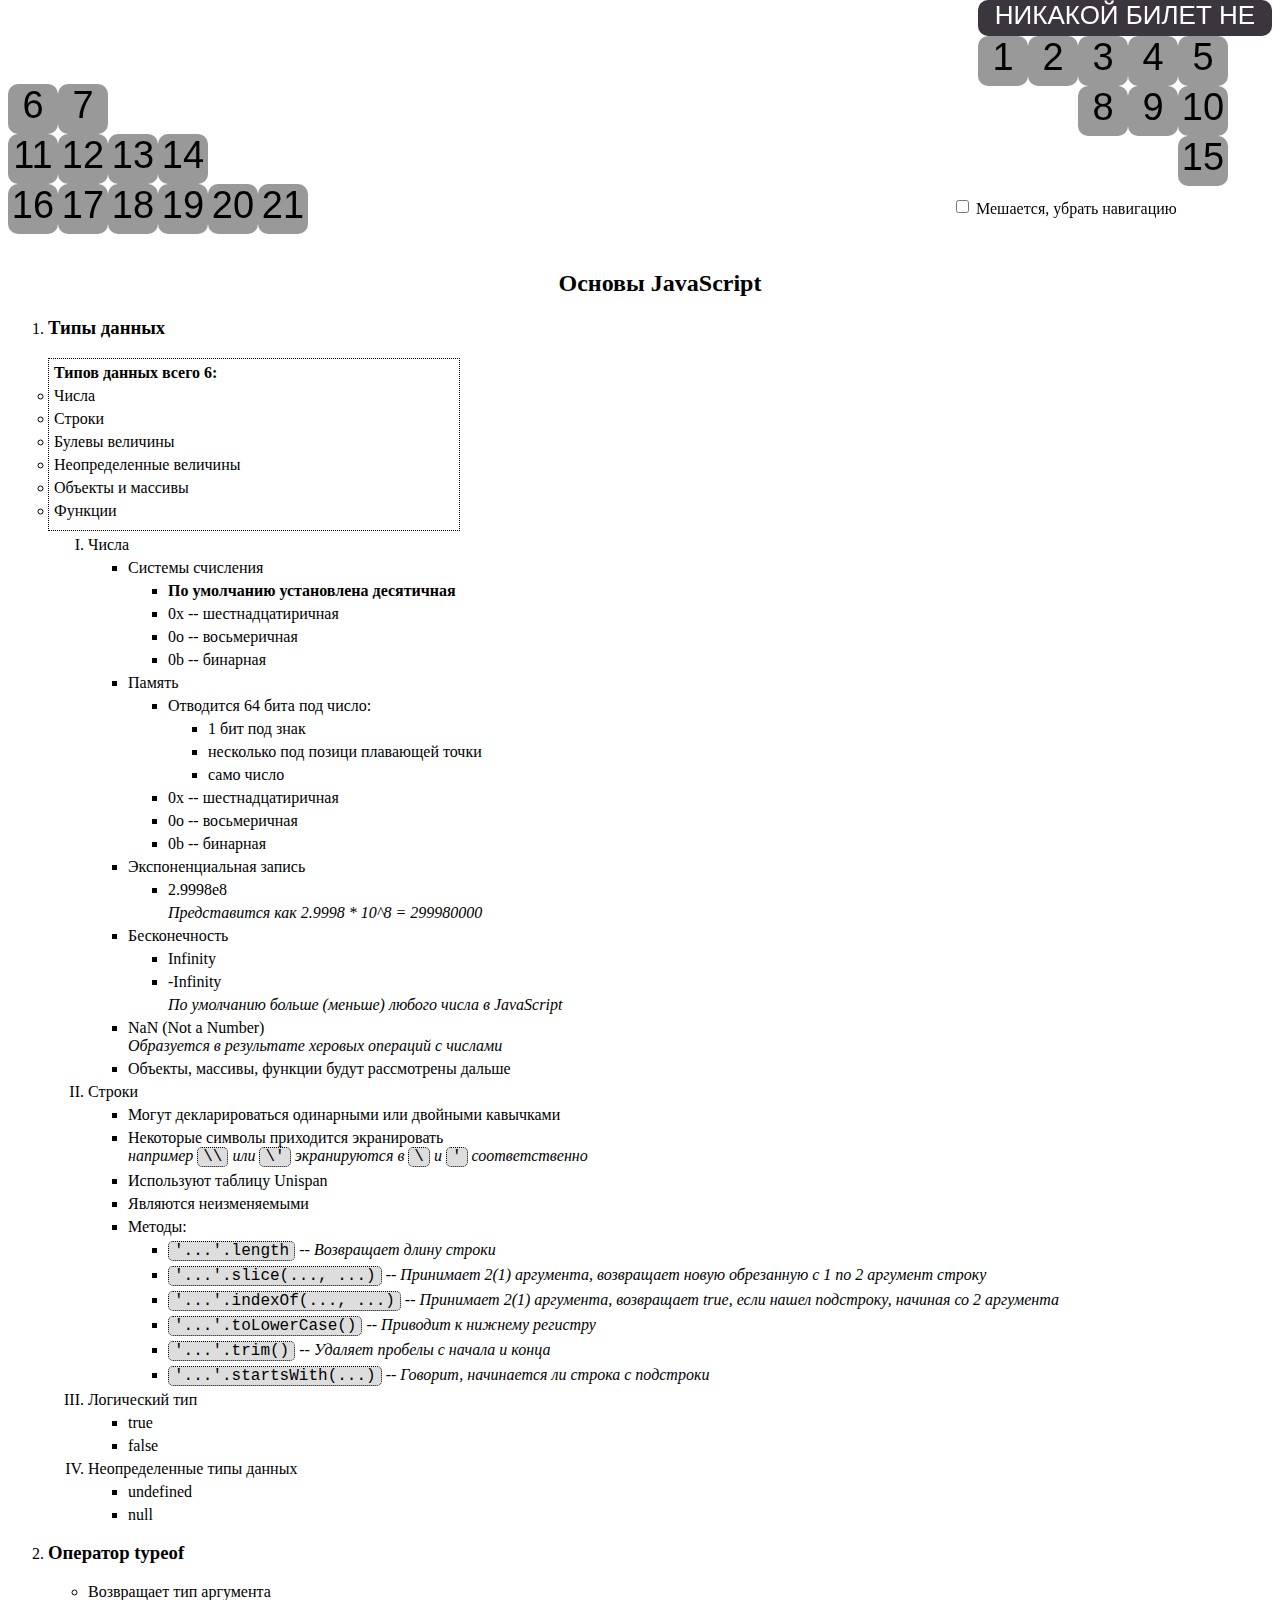
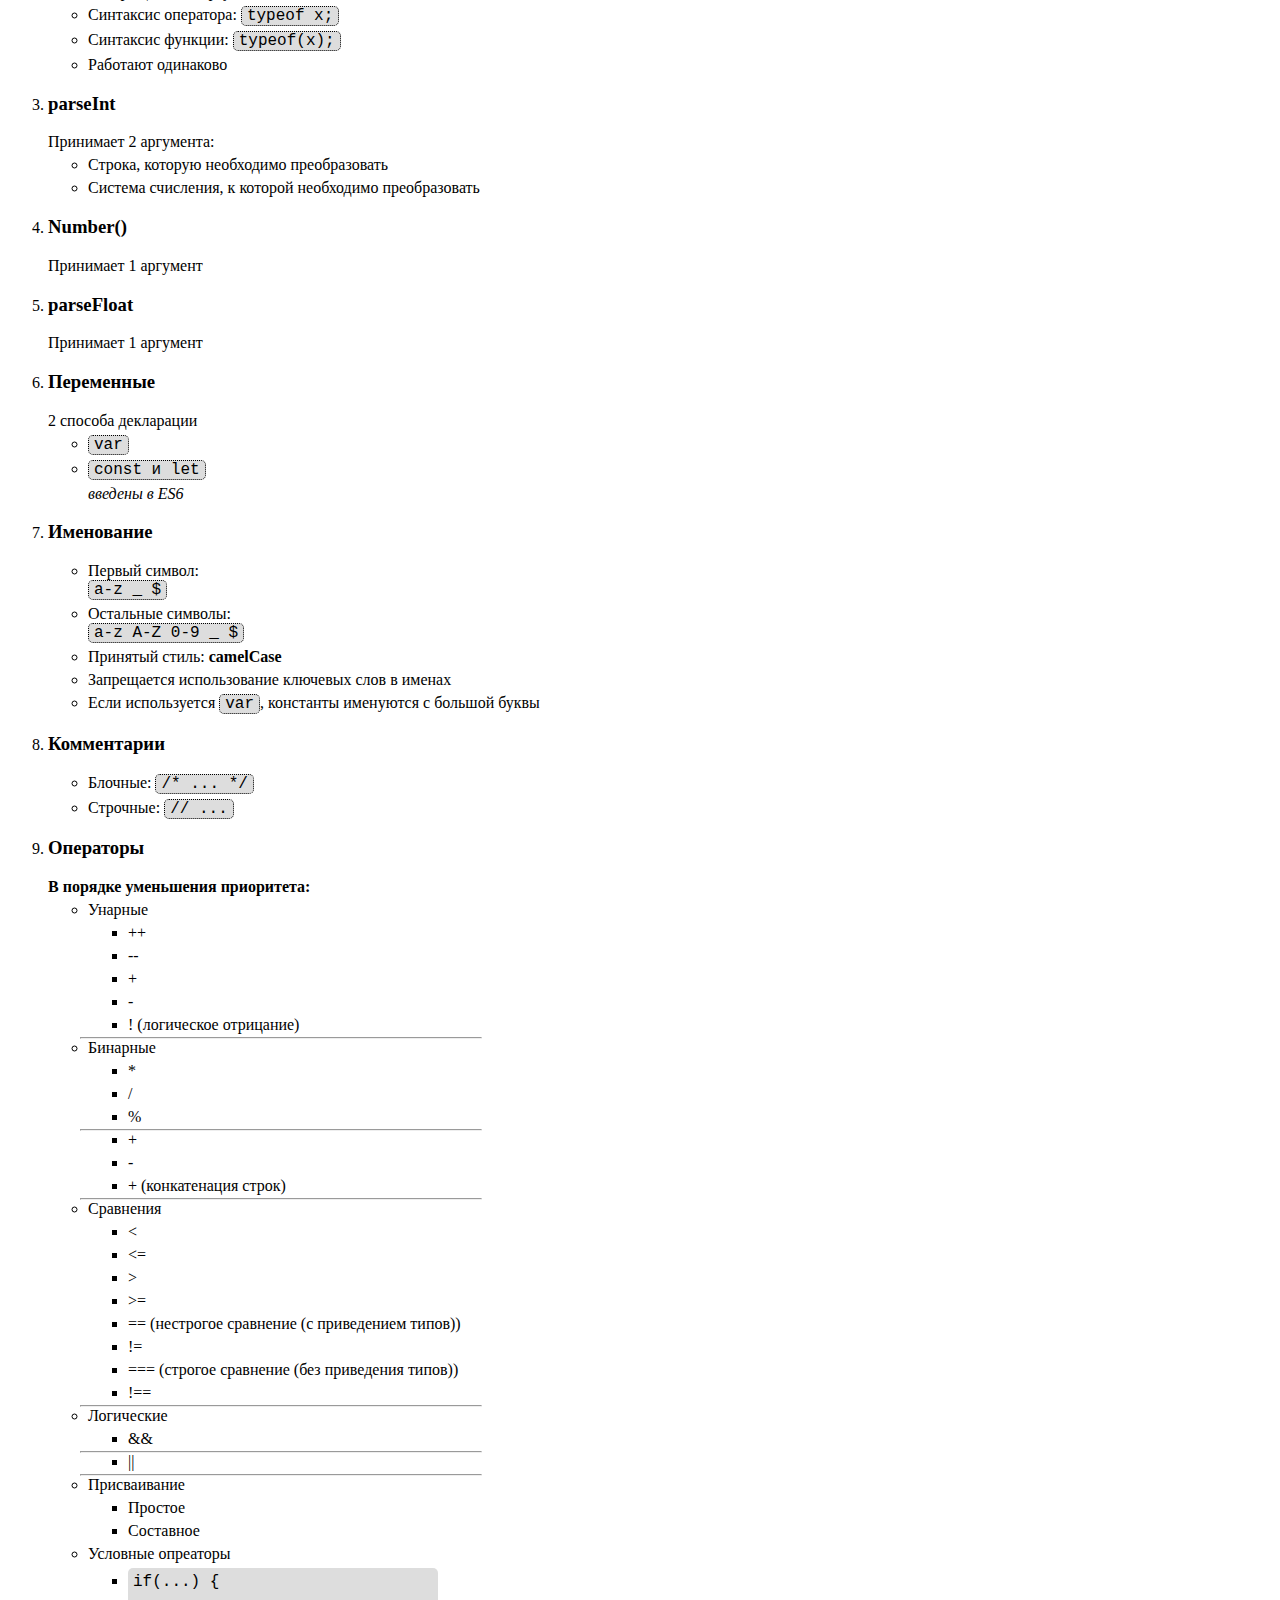
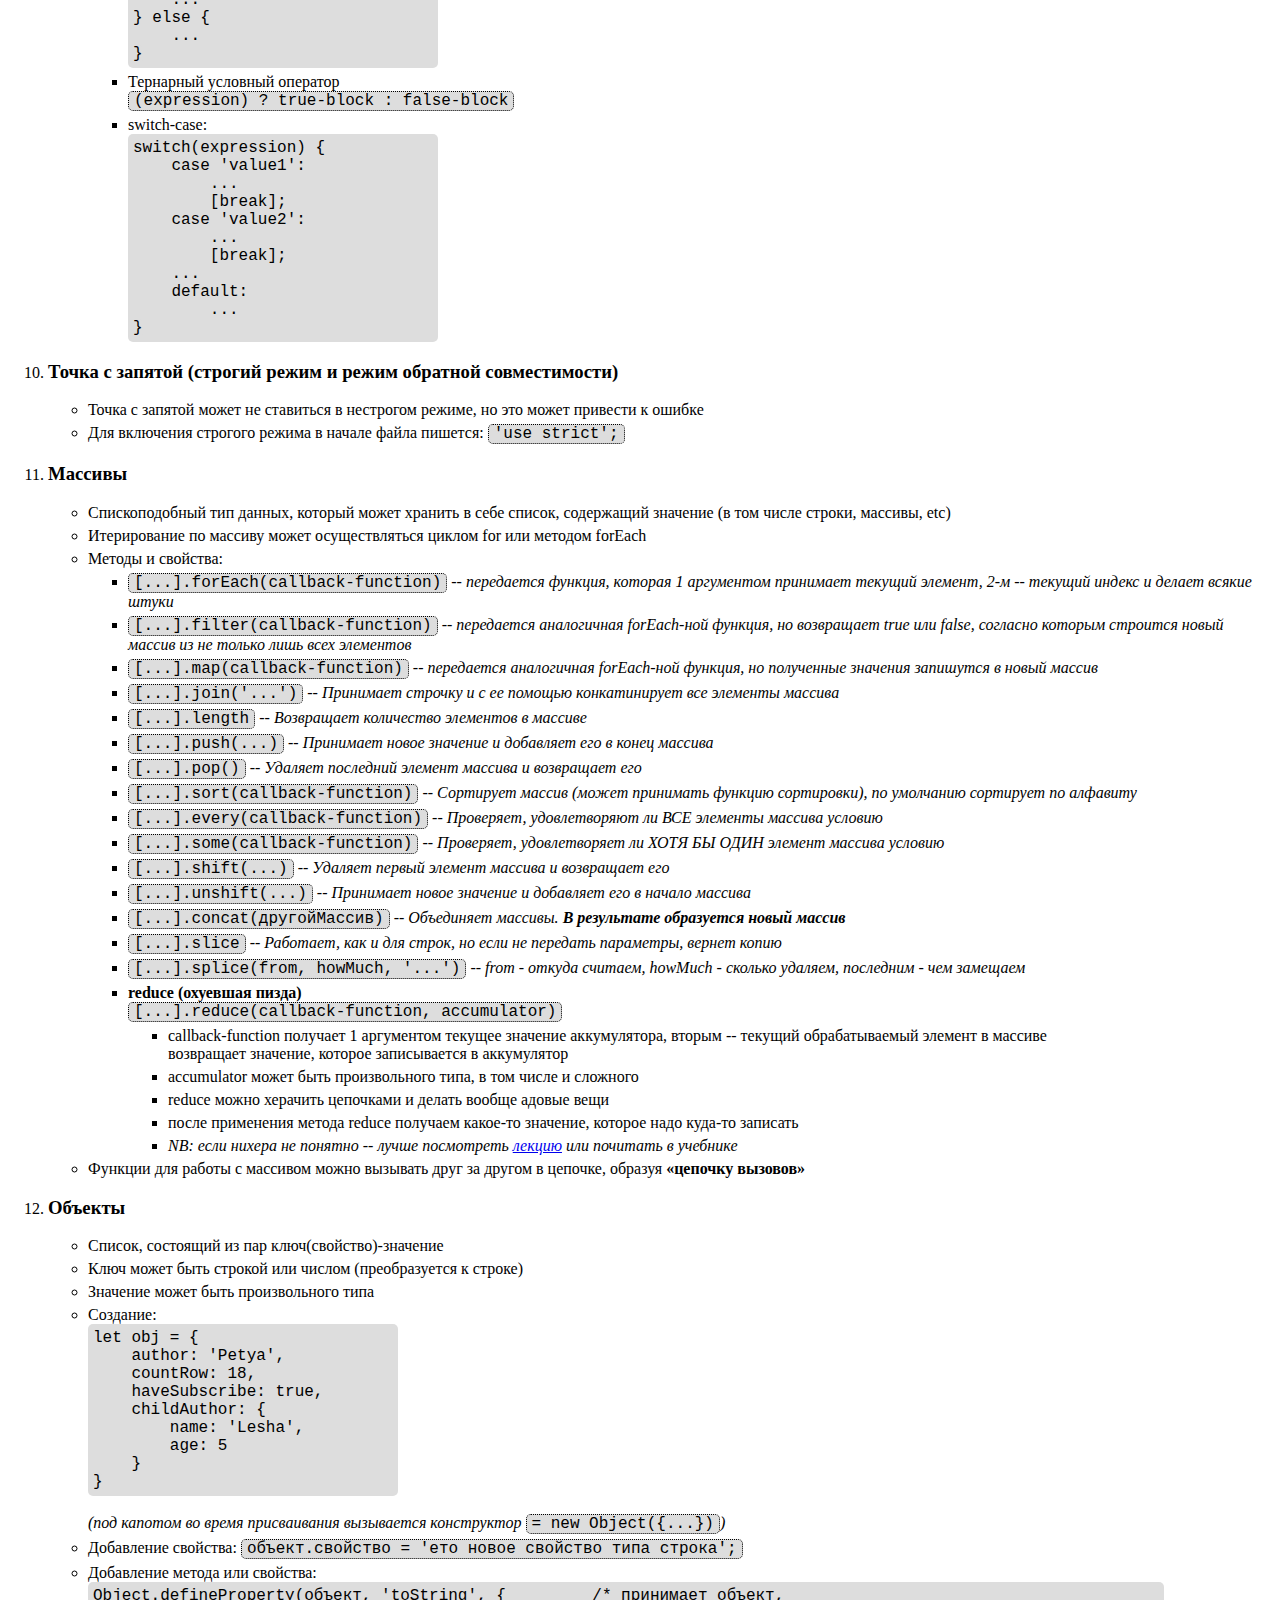
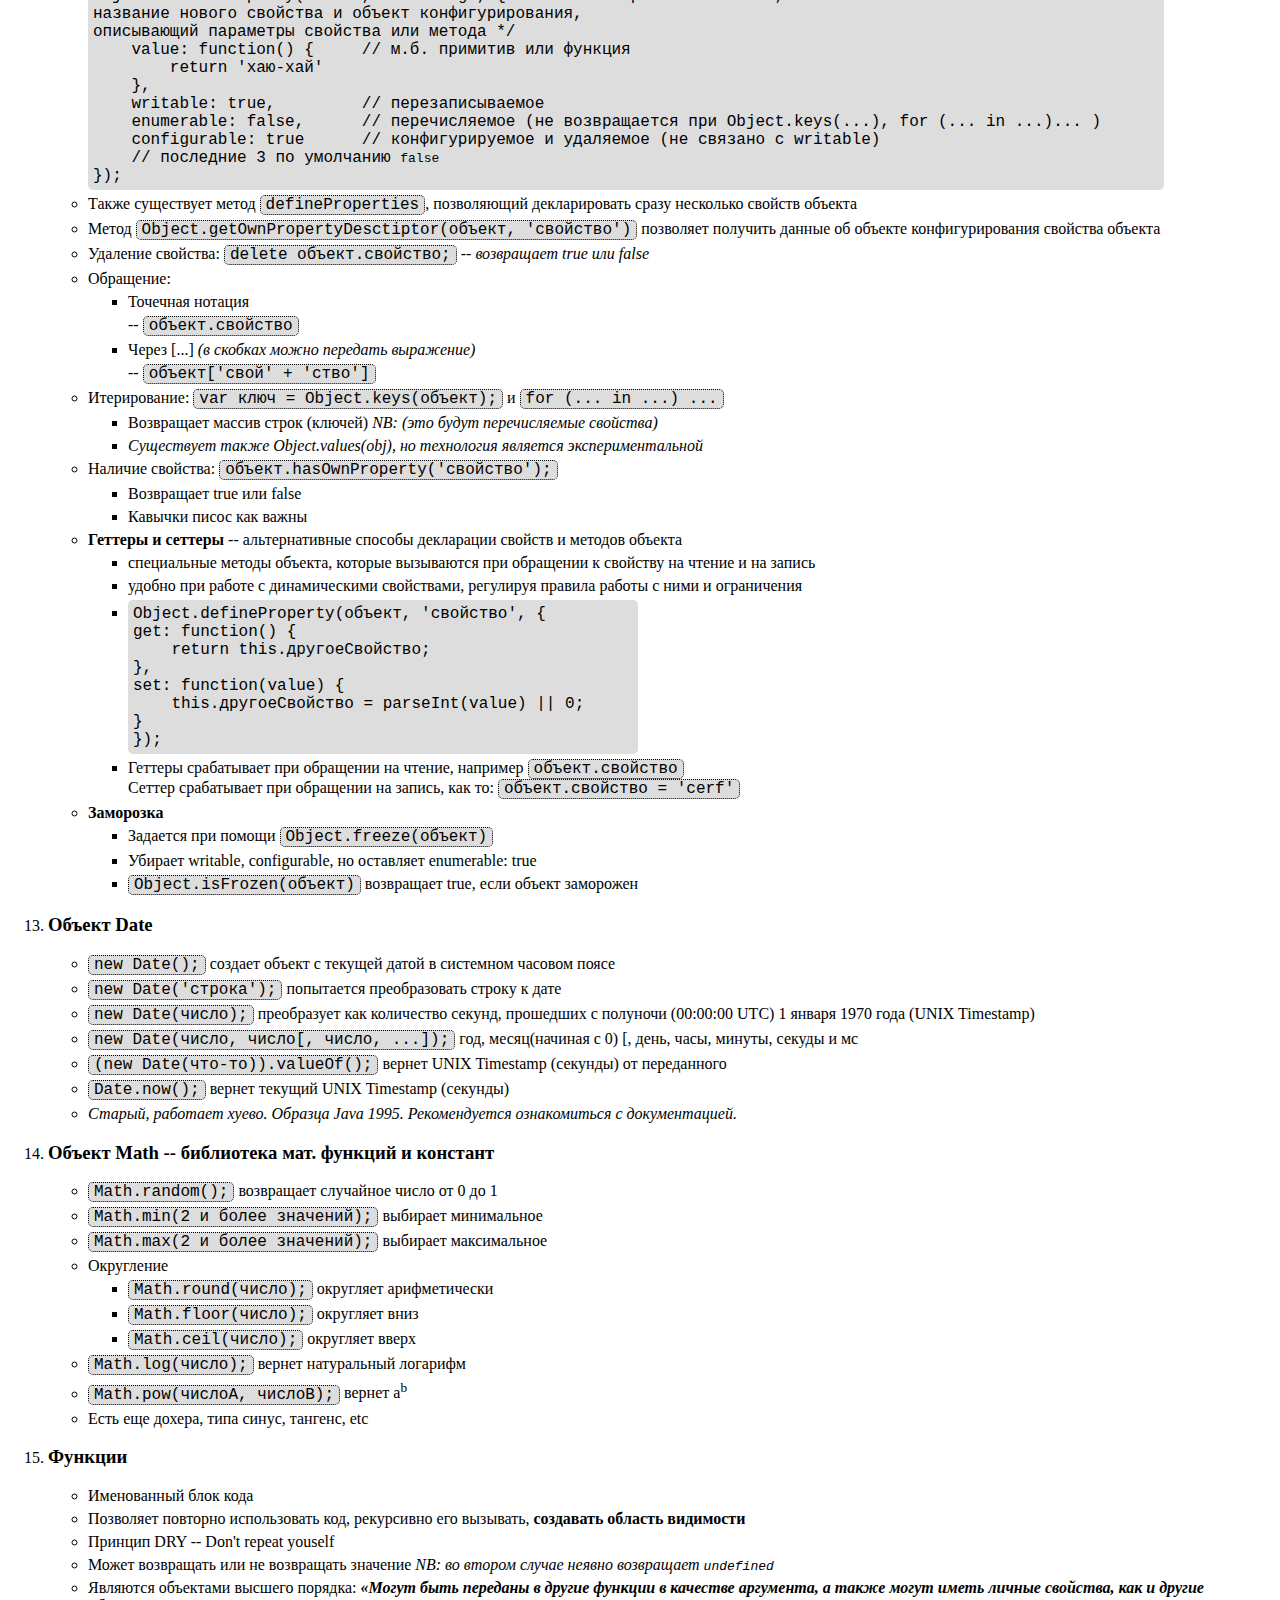
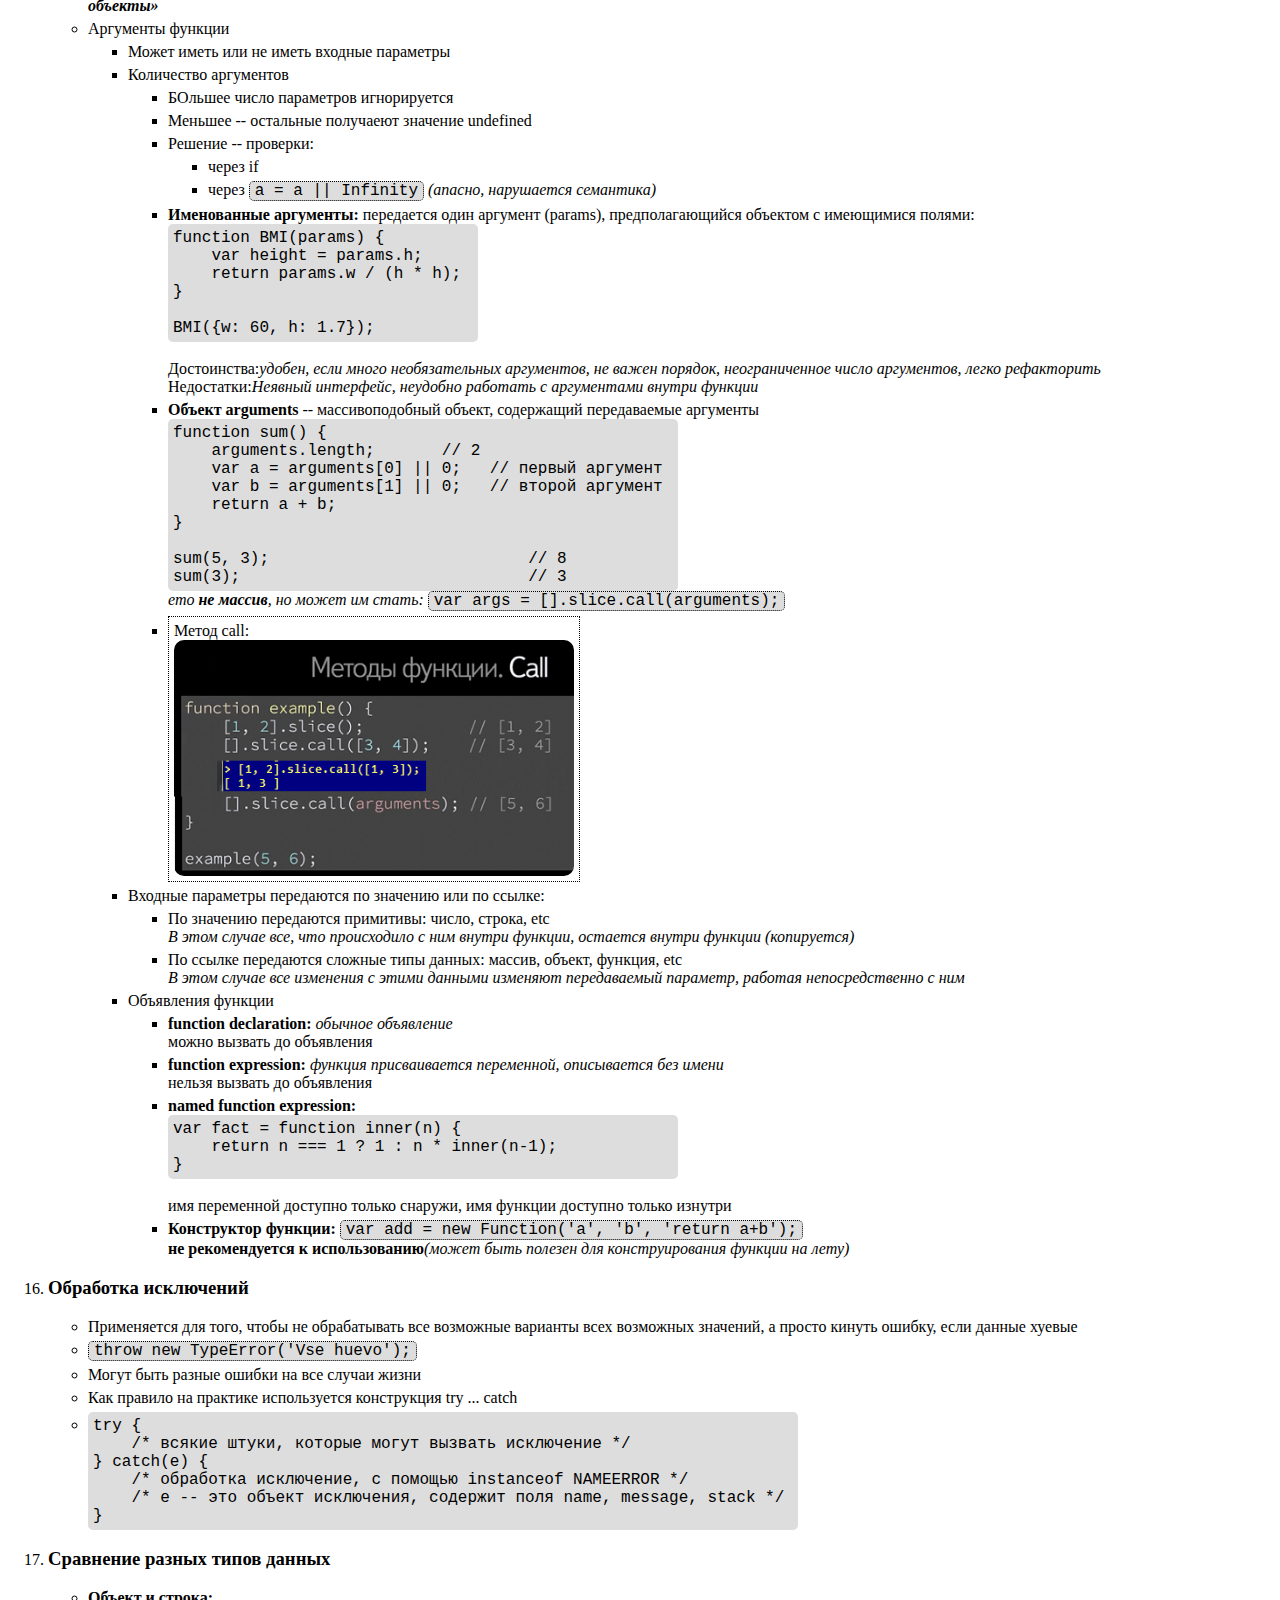
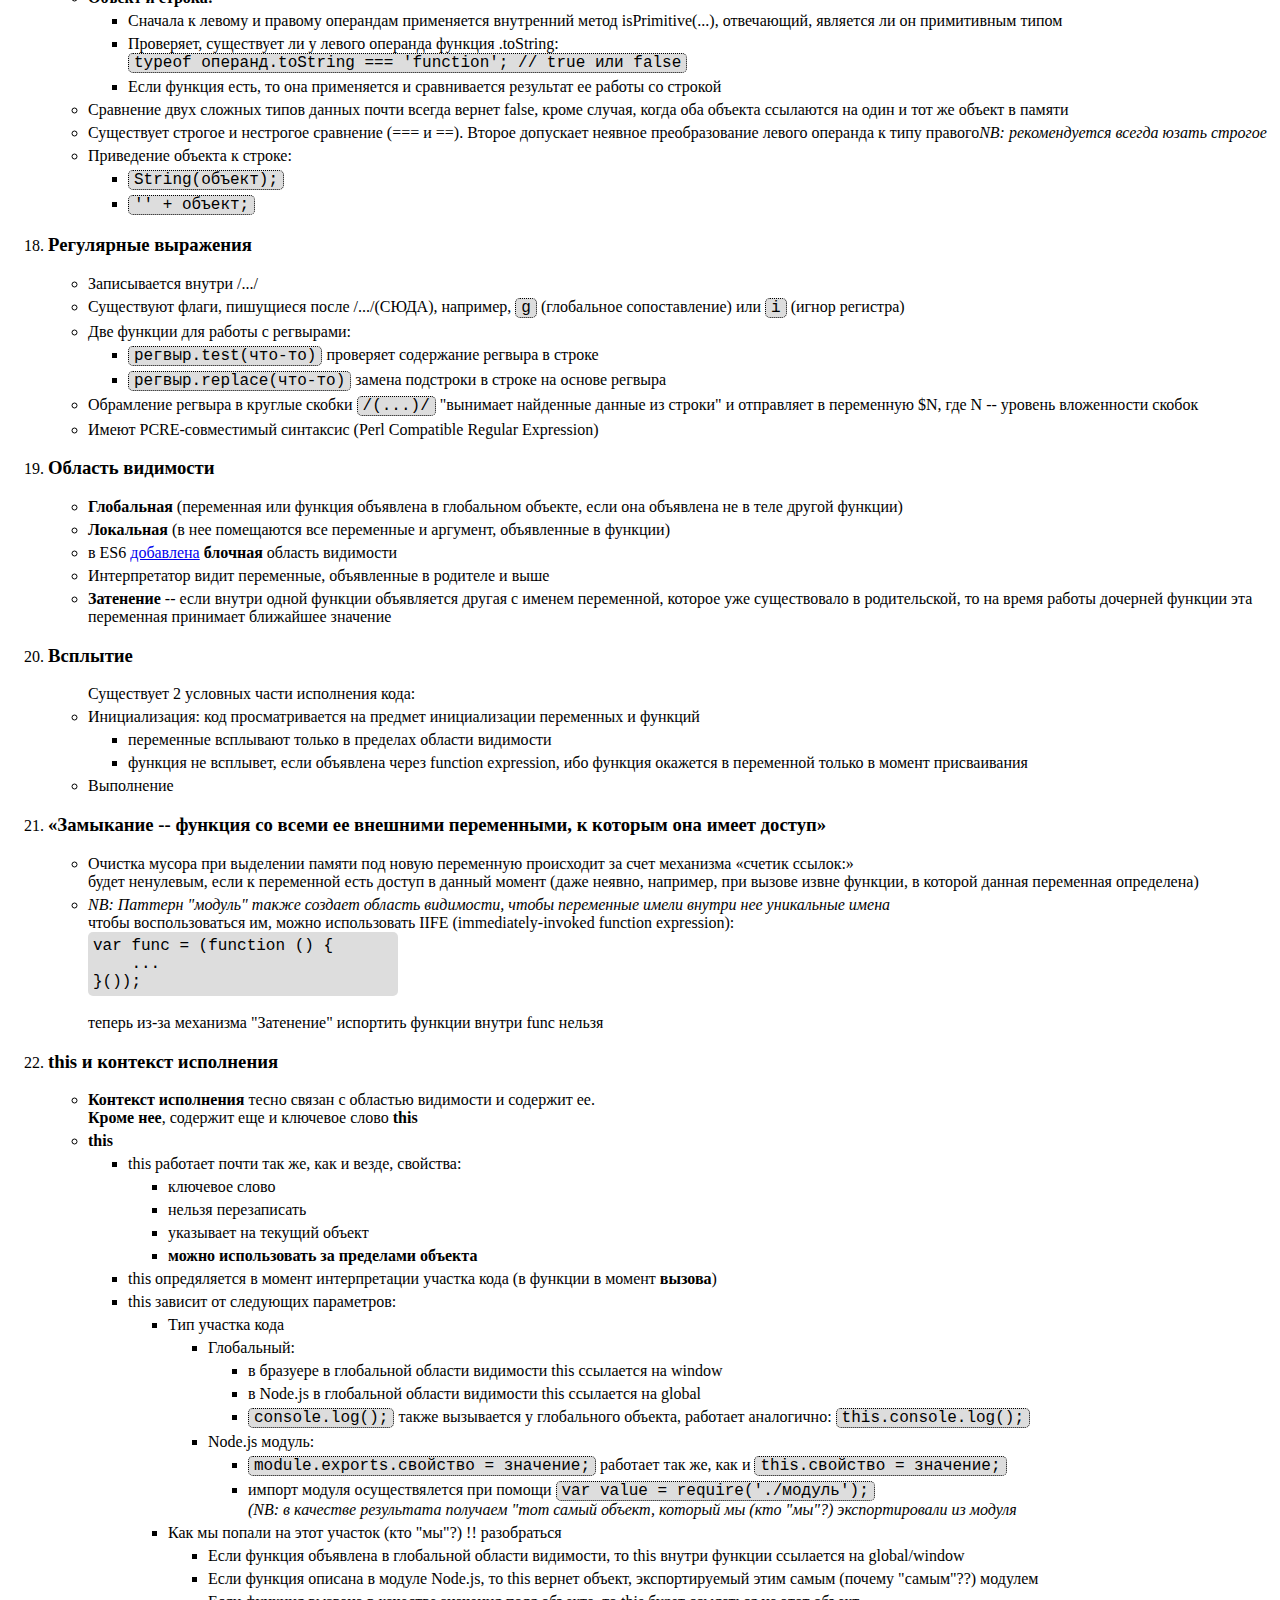
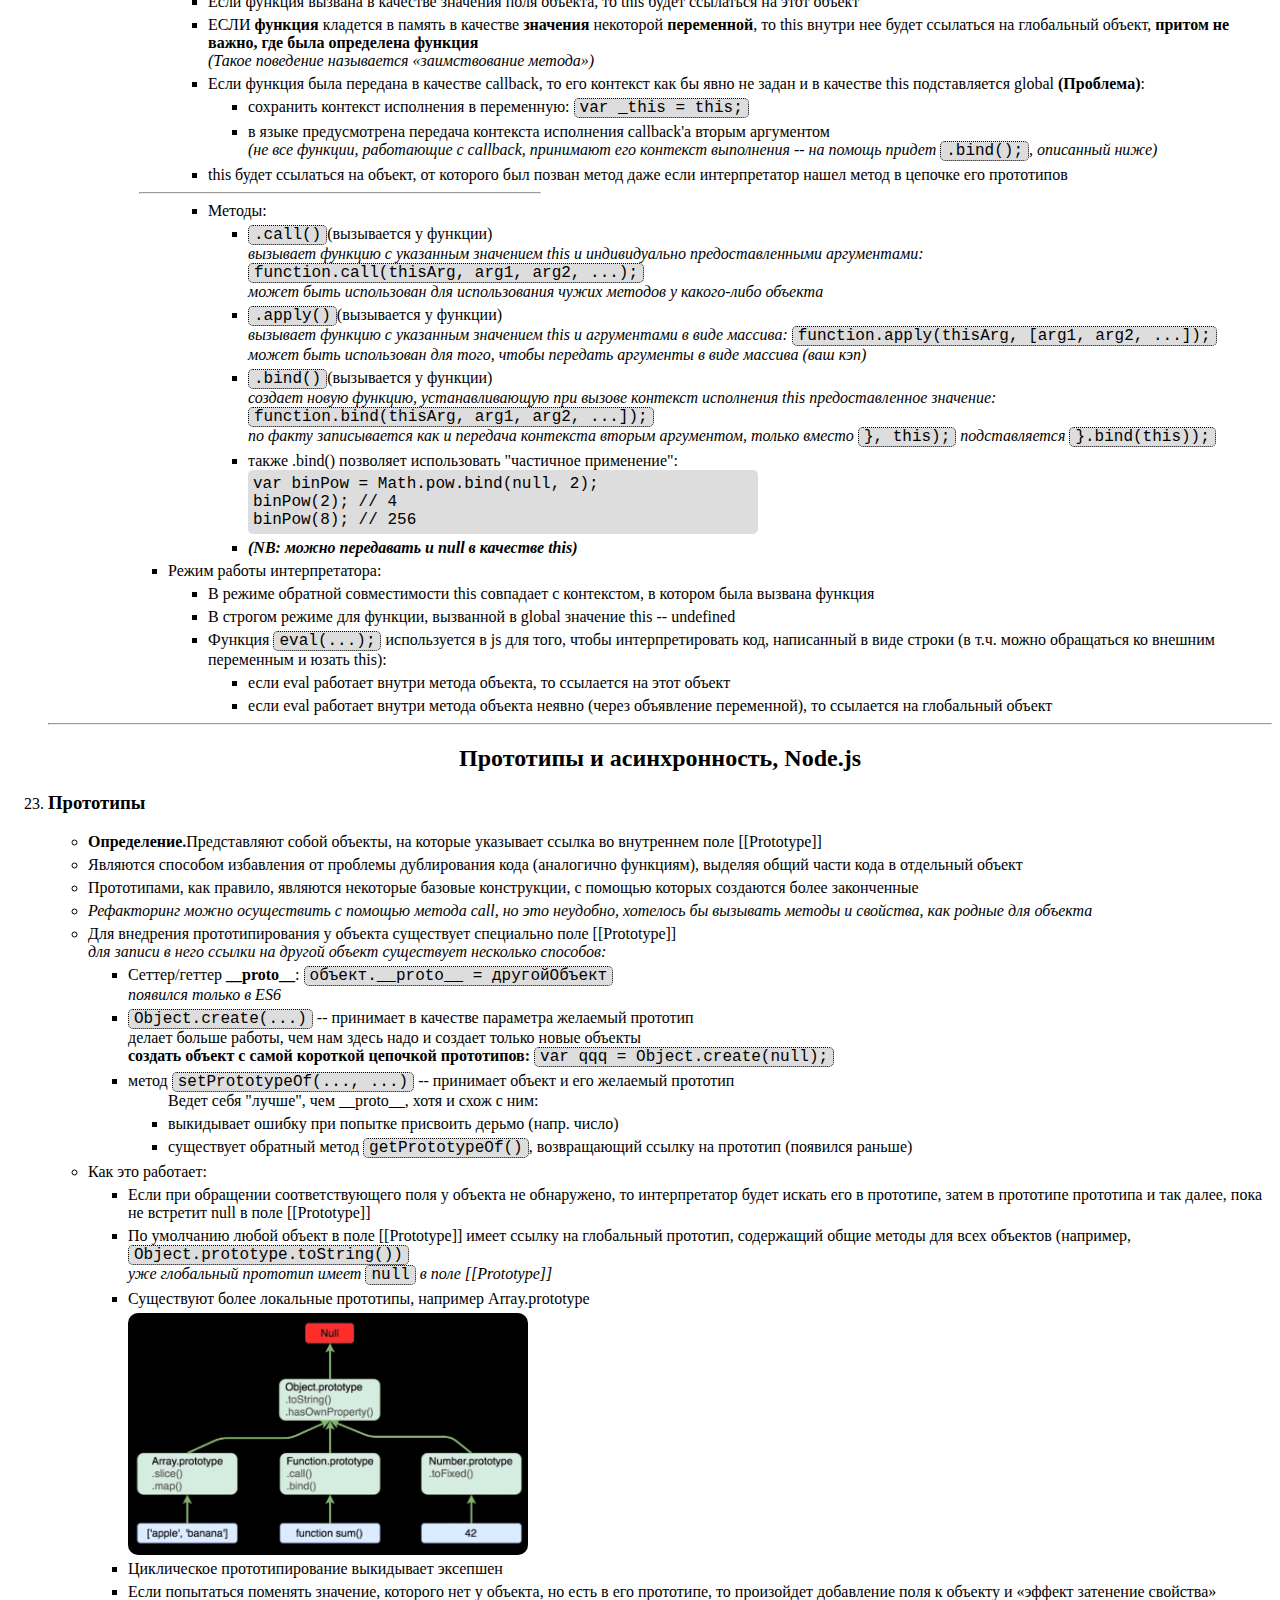
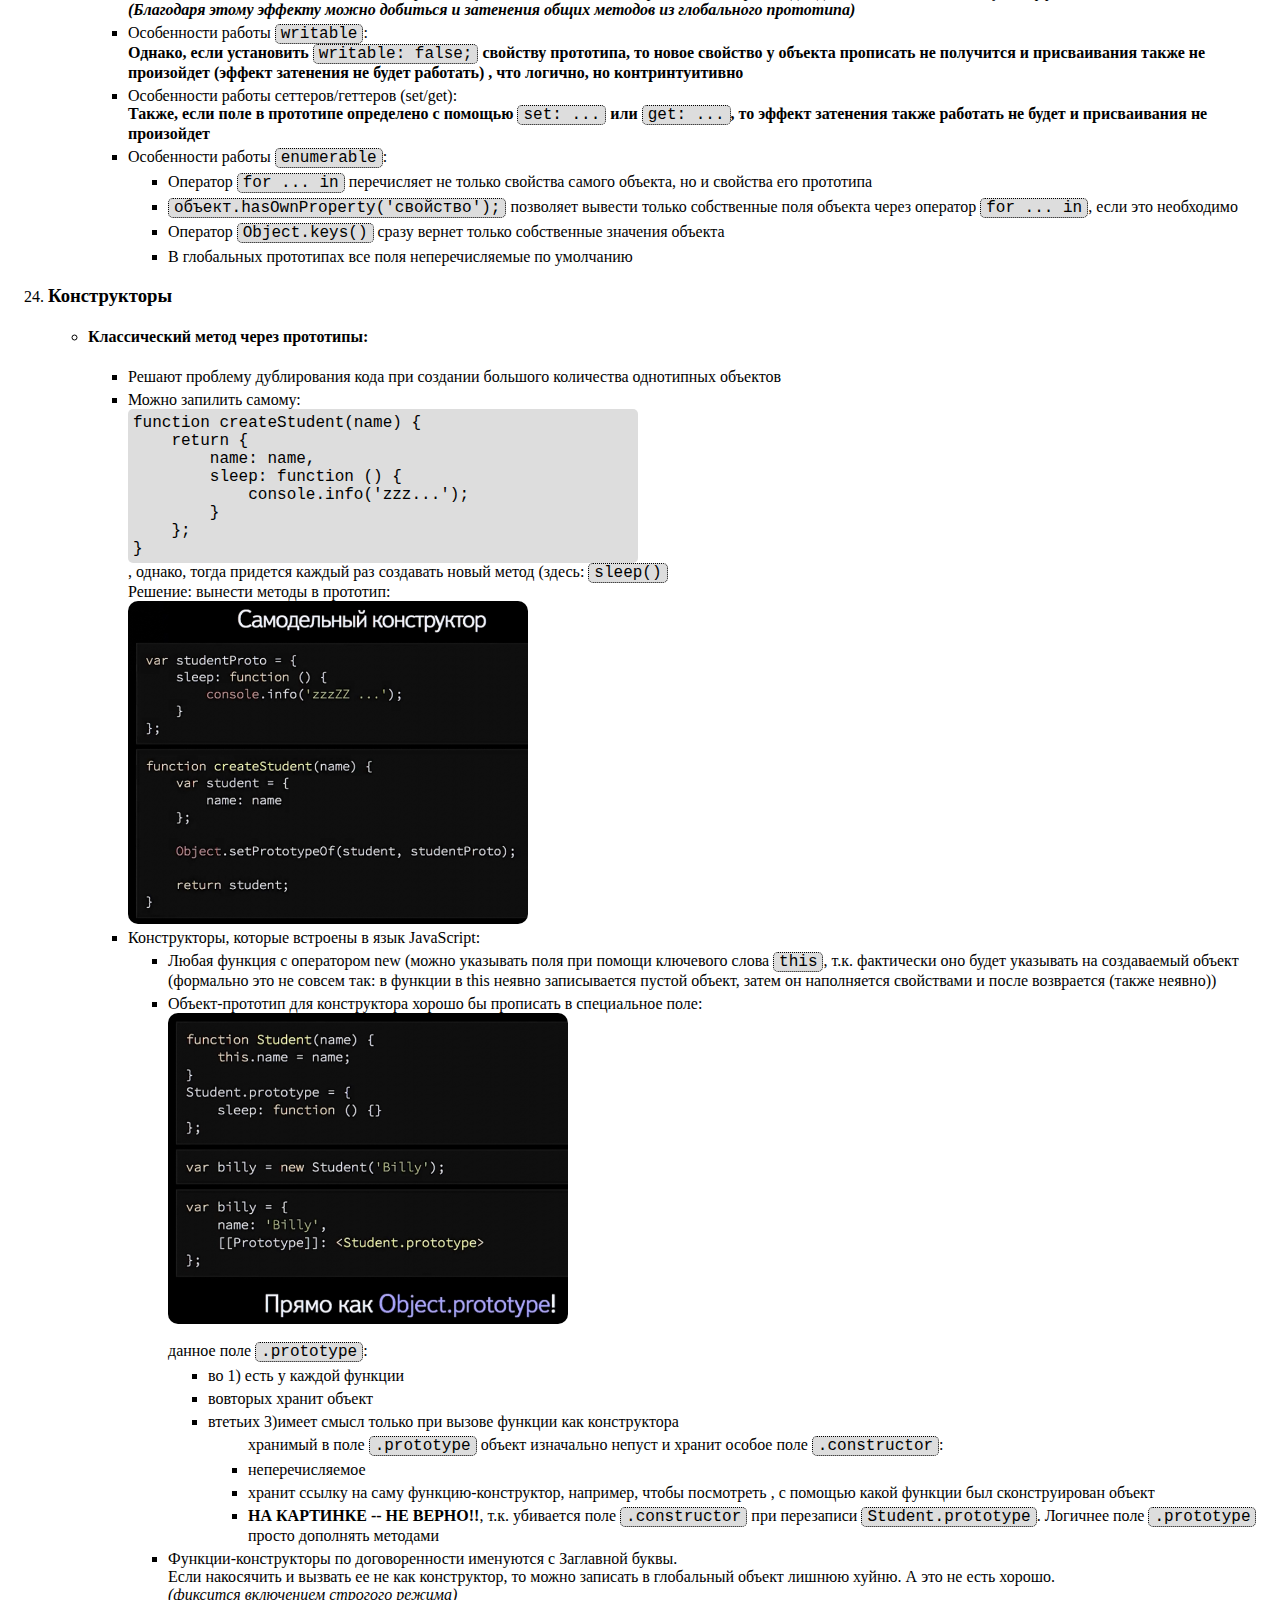
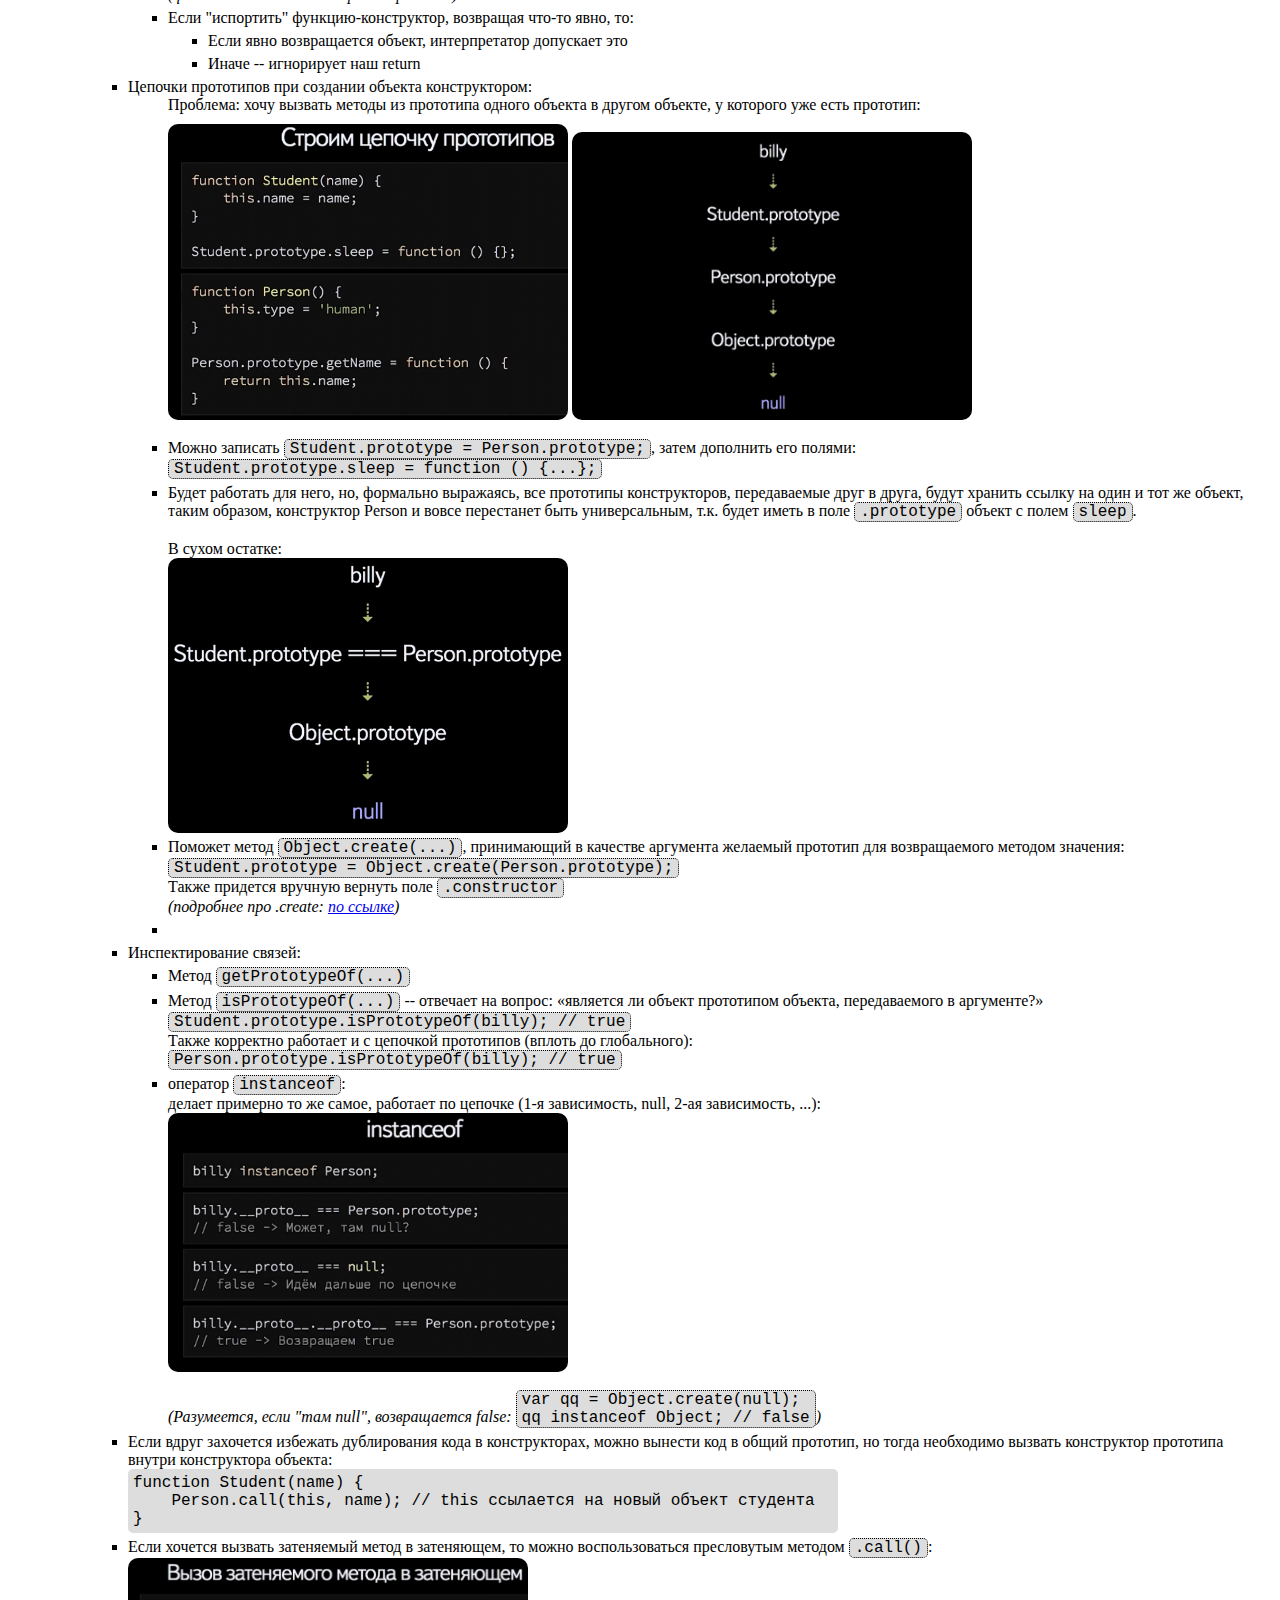
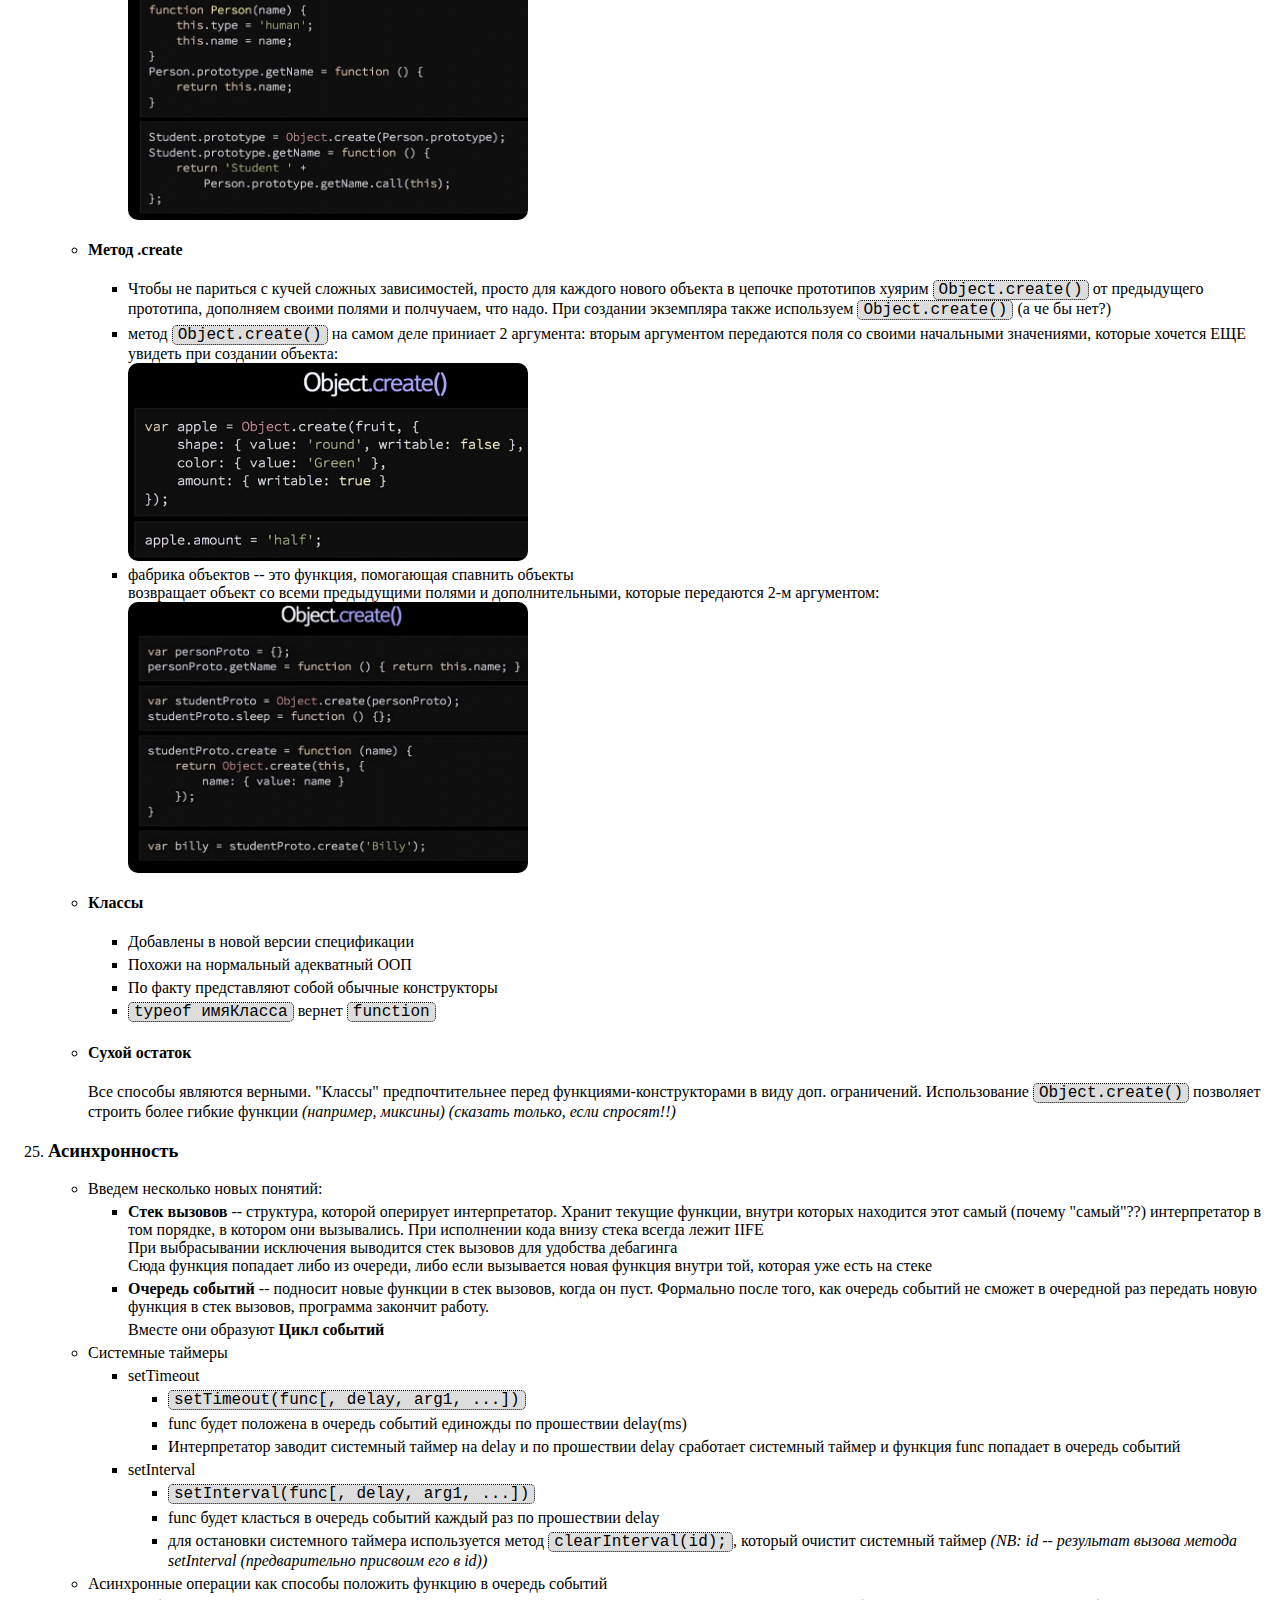
<file: lections.html>
<!DOCTYPE html>
<html lang="ru">
<head>
    <meta charset="utf-8">
    <title>Экзамен JavaScript</title>
    <link rel="stylesheet" href="lections.css" type="text/css">
</head>
<body>
<input id ="hideall" type="checkbox">
<label for="hideall">Мешается, убрать навигацию</label>
<label class="rmk">вернуть навигацию</label>
<main>
    <input id="tnum0" type="radio" name="tasks-number" checked>
    <label for="tnum0" id="tt">НИКАКОЙ БИЛЕТ НЕ ВЫБРАН</label>
    <input id="tnum1" type="radio" name="tasks-number">
    <label for="tnum1">1</label>
    <input id="tnum2" type="radio" name="tasks-number">
    <label for="tnum2">2</label>
    <input id="tnum3" type="radio" name="tasks-number">
    <label for="tnum3">3</label>
    <input id="tnum4" type="radio" name="tasks-number">
    <label for="tnum4">4</label>
    <input id="tnum5" type="radio" name="tasks-number">
    <label for="tnum5">5</label>
    <input id="tnum6" type="radio" name="tasks-number">
    <label for="tnum6">6</label>
    <input id="tnum7" type="radio" name="tasks-number">
    <label for="tnum7">7</label>
    <input id="tnum8" type="radio" name="tasks-number">
    <label for="tnum8">8</label>
    <input id="tnum9" type="radio" name="tasks-number">
    <label for="tnum9">9</label>
    <input id="tnum10" type="radio" name="tasks-number">
    <label for="tnum10">10</label>
    <input id="tnum11" type="radio" name="tasks-number">
    <label for="tnum11">11</label>
    <input id="tnum12" type="radio" name="tasks-number">
    <label for="tnum12">12</label>
    <input id="tnum13" type="radio" name="tasks-number">
    <label for="tnum13">13</label>
    <input id="tnum14" type="radio" name="tasks-number">
    <label for="tnum14">14</label>
    <input id="tnum15" type="radio" name="tasks-number">
    <label for="tnum15">15</label>
    <input id="tnum16" type="radio" name="tasks-number">
    <label for="tnum16">16</label>
    <input id="tnum17" type="radio" name="tasks-number">
    <label for="tnum17">17</label>
    <input id="tnum18" type="radio" name="tasks-number">
    <label for="tnum18">18</label>
    <input id="tnum19" type="radio" name="tasks-number">
    <label for="tnum19">19</label>
    <input id="tnum20" type="radio" name="tasks-number">
    <label for="tnum20">20</label>
    <input id="tnum21" type="radio" name="tasks-number">
    <label for="tnum21">21</label>
    <ol class="baseNumeration">
        <h2>Основы JavaScript</h2>
        <li><h3>Типы данных</h3>
            <ul class="introduce"><b>Типов данных всего 6:</b>
                <li>Числа</li>
                <li>Строки</li>
                <li>Булевы величины</li>
                <li>Неопределенные величины</li>
                <li>Объекты и массивы</li>
                <li>Функции</li>
            </ul>
            <ol type="I">
                <li>Числа
                    <ul>
                        <li>Системы счисления
                            <ul>
                                <li><b>По умолчанию установлена десятичная</b></li>
                                <li>0x -- шестнадцатиричная</li>
                                <li>0o -- восьмеричная</li>
                                <li>0b -- бинарная</li>
                            </ul>
                        </li>
                        <li>Память
                            <ul>
                                <li>Отводится 64 бита под число:
                                    <ul>
                                        <li>1 бит под знак</li>
                                        <li>несколько под позици плавающей точки</li>
                                        <li>само число</li>
                                    </ul>
                                </li>
                                <li>0x -- шестнадцатиричная</li>
                                <li>0o -- восьмеричная</li>
                                <li>0b -- бинарная</li>
                            </ul>
                        </li>
                        <li>Экспоненциальная запись
                            <ul>
                                <li>2.9998e8</li>
                                <i>Представится как 2.9998 * 10^8 = 299980000</i>
                            </ul>
                        </li>
                        <li>Бесконечность
                            <ul>
                                <li>Infinity</li>
                                <li>-Infinity</li>
                                <i>По умолчанию больше (меньше) любого числа в JavaScript</i>
                            </ul>
                        </li>
                        <li>NaN (Not a Number)<br>
                            <i>Образуется в результате херовых операций с числами</i>
                        </li>
                        <li>Объекты, массивы, функции будут рассмотрены дальше</li>
                    </ul>
                </li>
                <li>Строки
                    <ul>
                        <li>Могут декларироваться одинарными или двойными кавычками</li>
                        <li>Некоторые символы приходится экранировать <br><i>например <span class="code">\\</span> 
                            или <span class="code">\'</span> экранируются в <span class="code">\</span> и <span class="code">'</span> соответственно</i></li>
                        <li>Используют таблицу Unispan</li>
                        <li>Являются неизменяемыми</li>
                        <li>Методы:
                            <ul>
                                <li><span class="code">'...'.length</span>
                                     -- <i>Возвращает длину строки</i></li>
                                <li><span class="code">'...'.slice(..., ...)</span>
                                     -- <i>Принимает 2(1) аргумента, возвращает новую обрезанную с 1 по 2 аргумент строку</i></li>
                                <li><span class="code">'...'.indexOf(..., ...)</span>
                                     -- <i>Принимает 2(1) аргумента, возвращает true, если нашел подстроку, начиная со 2 аргумента</i></li>
                                <li><span class="code">'...'.toLowerCase()</span>
                                    -- <i>Приводит к нижнему регистру</i></li>
                                <li><span class="code">'...'.trim()</span>
                                    -- <i>Удаляет пробелы с начала и конца</i></li>
                                <li><span class="code">'...'.startsWith(...)</span>
                                    -- <i>Говорит, начинается ли строка с подстроки</i></li>
                            </ul>
                        </li>
                    </ul>
                </li>
                <li>Логический тип
                    <ul>
                        <li>true</li>
                        <li>false</li>
                    </ul>
                </li>
                <li>Неопределенные типы данных
                    <ul>
                        <li>undefined</li>
                        <li>null</li>
                    </ul>
                </li>
            </ol>
        </li>
        <li><h3>Оператор typeof</h3>
            <ul>
                <li>Возвращает тип аргумента</li>
                <li>Синтаксис оператора: <span class="code">typeof x;</span></li>
                <li>Синтаксис функции: <span class="code">typeof(x);</span></li>
                <li>Работают одинаково</li>
            </ul>
        </li>
        <li><h3>parseInt</h3> Принимает 2 аргумента:
            <ul>
                <li>Строка, которую необходимо преобразовать</li>
                <li>Система счисления, к которой необходимо преобразовать</li>                
            </ul>
        </li>
        <li><h3>Number()</h3> Принимает 1 аргумент</li>
        <li><h3>parseFloat</h3> Принимает 1 аргумент</li>
        <li><h3>Переменные</h3> 2 способа декларации
            <ul>
                <li><span class="code">var</span></li>
                <li><span class="code">const и let</span></li> <i>введены в ES6</i>
            </ul>
        </li>
        <li><h3>Именование</h3>
            <ul>
                <li>Первый символ: <br> <span class="code">a-z     _       $</span></li>
                <li>Остальные символы: <br> <span class="code">a-z     A-Z     0-9     _       $</span></li>
                <li>Принятый стиль: <b>camelCase</b></li>
                <li>Запрещается использование ключевых слов в именах</li>
                <li>Если используется <span class="code">var</span>, константы именуются с большой буквы</li>
            </ul>
        </li>
        <li><h3>Комментарии</h3>
            <ul>
                <li>Блочные: <span class="code">/* ... */</span></li>
                <li>Строчные: <span class="code">// ...</span></li>
            </ul>
        </li>
        <li><h3>Операторы</h3> <b>В порядке уменьшения приоритета:</b>
            <ul>
                <li>Унарные
                    <ul>
                        <li>++</li><li>--</li><li>+</li><li>-</li><li>! (логическое отрицание)</li><hr class="operatorsPriority">
                    </ul>
                </li>
                <li>Бинарные
                    <ul>
                        <li>*</li><li>/</li><li>%</li><hr class="operatorsPriority">
                        <li>+</li><li>-</li><li>+ (конкатенация строк)</li><hr class="operatorsPriority">
                    </ul>
                </li>
                <li>Сравнения
                    <ul>
                        <li><</li><li><=</li><li>></li><li>>=</li>
                        <li>== (нестрогое сравнение (с приведением типов))</li>
                        <li>!=</li>
                        <li>=== (строгое сравнение (без приведения типов))</li>
                        <li>!==</li><hr class="operatorsPriority">
                    </ul>
                </li>
                <li>Логические
                    <ul>
                        <li>&&</li><hr class="operatorsPriority">
                        <li>||</li><hr class="operatorsPriority">
                    </ul>
                </li>
                <li>Присваивание
                    <ul>
                        <li>Простое</li>
                        <li>Составное</li>
                    </ul>
                </li>
                <li>Условные опреаторы
                    <ul>
                        <li><pre><span class="code-format">if(...) { 
    ...
} else {
    ...
}</span></pre></li>
                        <li>Тернарный условный оператор<br><span class="code">(expression) ? true-block : false-block</span></li>
                        <li>switch-case:
<pre><span class="code-format">switch(expression) {
    case 'value1':
        ...
        [break];
    case 'value2':
        ...
        [break];
    ...
    default:
        ...
}</span></pre>
                        </li>
                    </ul>
                </li>
            </ul>
        </li>
        <li><h3>Точка с запятой (строгий режим и режим обратной совместимости)</h3>
            <ul>
                <li>Точка с запятой может не ставиться в нестрогом режиме, но это может привести к ошибке</li>
                <li>Для включения строгого режима в начале файла пишется: <span class="code">'use strict';</span></li>
            </ul>
        </li>
        <li><h3>Массивы</h3>
            <ul>
                <li>Спископодобный тип данных, который может хранить в себе список, содержащий значение (в том числе строки, массивы, etc)</li>
                <li>Итерирование по массиву может осуществляться циклом for или методом forEach</li>
                <li>Методы и свойства:
                    <ul>
                        <li><span class="code">[...].forEach(callback-function)</span>
                            -- <i>передается функция, которая 1 аргументом принимает текущий элемент, 2-м -- текущий индекс и делает всякие штуки</i></li>
                        <li><span class="code">[...].filter(callback-function)</span>
                            -- <i>передается аналогичная forEach-ной функция, но возвращает true или false, согласно которым строится новый массив из не только лишь всех элементов</i></li>
                        <li><span class="code">[...].map(callback-function)</span>
                            -- <i>передается аналогичная forEach-ной функция, но полученные значения запишутся в новый массив</i></li>
                        <li><span class="code">[...].join('...')</span>
                            -- <i>Принимает строчку и с ее помощью конкатинирует все элементы массива</i></li>
                        <li><span class="code">[...].length</span>
                            -- <i>Возвращает количество элементов в массиве</i></li>
                        <li><span class="code">[...].push(...)</span>
                            -- <i>Принимает новое значение и добавляет его в конец массива</i></li>
                        <li><span class="code">[...].pop()</span>
                            -- <i>Удаляет последний элемент массива и возвращает его</i></li>
                        <li><span class="code">[...].sort(callback-function)</span>
                            -- <i>Сортирует массив (может принимать функцию сортировки), по умолчанию сортирует по алфавиту</i></li>
                        <li><span class="code">[...].every(callback-function)</span>
                            -- <i>Проверяет, удовлетворяют ли ВСЕ элементы массива условию</i></li>
                        <li><span class="code">[...].some(callback-function)</span>
                            -- <i>Проверяет, удовлетворяет ли ХОТЯ БЫ ОДИН элемент массива условию</i></li>
                        <li><span class="code">[...].shift(...)</span>
                            -- <i>Удаляет первый элемент массива и возвращает его</i></li>
                        <li><span class="code">[...].unshift(...)</span>
                            -- <i>Принимает новое значение и добавляет его в начало массива</i></li>
                        <li><span class="code">[...].concat(другойМассив)</span>
                             -- <i>Объединяет массивы. <b>В результате образуется новый массив</b></i></li>
                        <li><span class="code">[...].slice</span>
                             -- <i>Работает, как и для строк, но если не передать параметры, вернет копию</i></li>
                        <li><span class="code">[...].splice(from, howMuch, '...')</span>
                             -- <i>from - откуда считаем, howMuch - сколько удаляем, последним - чем замещаем</i></li>
                        <li><b>reduce (охуевшая пизда)</b><br>
                            <span class="code">[...].reduce(callback-function, accumulator)</span>
                            <ul>
                                <li>callback-function получает 1 аргументом текущее значение аккумулятора,
                                вторым -- текущий обрабатываемый элемент в массиве
                                <br>возвращает значение, которое записывается в аккумулятор</li>
                                <li>accumulator может быть произвольного типа, в том числе и сложного</li>
                                <li>reduce можно херачить цепочками и делать вообще адовые вещи</li>
                                <li>после применения метода reduce получаем какое-то значение, которое надо куда-то записать</li>
                                <li><i>NB: если нихера не понятно -- лучше посмотреть 
                                    <a href="https://www.coursera.org/learn/javascript-osnovy-i-funktsii/lecture/iZTEP/mietod-massiva-reduce">
                                    лекцию</a> или почитать в учебнике</i></li>
                            </ul>
                        </li>
                    </ul>
                </li>
                <li>Функции для работы с массивом можно вызывать друг за другом в цепочке, образуя <b><q>цепочку вызовов</q></b></li>
            </ul>
        </li>
        <li><h3>Объекты</h3>
            <ul>
                <li>Список, состоящий из пар ключ(свойство)-значение</li>
                <li>Ключ может быть строкой или числом (преобразуется к строке)</li>
                <li>Значение может быть произвольного типа</li>
                <li>Создание:
                    <pre><span class="code-format">let obj = {
    author: 'Petya',
    countRow: 18,
    haveSubscribe: true,
    childAuthor: {
        name: 'Lesha',
        age: 5
    }
}</span></pre><br><i>(под капотом во время присваивания вызывается конструктор <span class="code">= new Object({...})</span>)</i>
                </li>
                <li>Добавление свойства: <span class="code">объект.свойство = 'ето новое свойство типа строка';</span></li>
                <li>Добавление метода или свойства:
                    <pre class="expand3"><span class="code-format">Object.defineProperty(объект, 'toString', {         /* принимает объект, 
название нового свойства и объект конфигурирования, 
описывающий параметры свойства или метода */
    value: function() {     // м.б. примитив или функция
        return 'хаю-хай'
    },
    writable: true,         // перезаписываемое      
    enumerable: false,      // перечисляемое (не возвращается при Object.keys(...), for (... in ...)... )
    configurable: true      // конфигурируемое и удаляемое (не связано с writable)
    // последние 3 по умолчанию <code>false</code>
});</span></pre>
                </li>
                <li>Также существует метод <span class="code">defineProperties</span>, позволяющий декларировать сразу несколько свойств объекта</li>
                <li>Метод <span class="code">Object.getOwnPropertyDesctiptor(объект, 'свойство')</span> позволяет получить данные об объекте конфигурирования свойства объекта</li>
                <li>Удаление свойства: <span class="code">delete объект.свойство;</span> -- <i>возвращает true или false</i></li>
                <li>Обращение:
                    <ul>
                        <li>Точечная нотация</li>
                        -- <span class="code">объект.свойство</span>
                        <li>Через [...] <i>(в скобках можно передать выражение)</i></li>
                        -- <span class="code">объект['свой' + 'ство']</span>
                    </ul>
                </li>
                <li>Итерирование: <span class="code">var ключ = Object.keys(объект);</span>
                     и <span class="code">for (... in ...) ...</span>
                    <ul>
                        <li>Возвращает массив строк (ключей) <i>NB: (это будут перечисляемые свойства)</i></li>
                        <li><i>Существует также Object.values(obj), но технология является экспериментальной</i></li>
                    </ul>
                </li>
                <li>Наличие свойства: <span class="code">объект.hasOwnProperty('свойство');</span>
                    <ul>
                        <li>Возвращает true или false</li>
                        <li>Кавычки писос как важны</li>
                    </ul>
                </li>
                <li><b>Геттеры и сеттеры</b> -- альтернативные способы декларации свойств и методов объекта
                    <ul>
                        <li>специальные методы объекта, которые вызываются при обращении к свойству на чтение и на запись</li>
                        <li>удобно при работе с динамическими свойствами, регулируя правила работы с ними и ограничения</li>
                        <li><pre class="expand"><span class="code-format">Object.defineProperty(объект, 'свойство', {
get: function() {
    return this.другоеСвойство;
},
set: function(value) {
    this.другоеСвойство = parseInt(value) || 0;
}
});</span></pre></li>
                        <li>Геттеры срабатывает при обращении на чтение, например <span class="code">объект.свойство</span><br>
                        Сеттер срабатывает при обращении на запись, как то: <span class="code">объект.свойство = 'cerf'</span></li>
                    </ul>
                </li>
                <li><b>Заморозка</b>
                    <ul>
                        <li>Задается при помощи <span class="code">Object.freeze(объект)</span></li>
                        <li>Убирает writable, configurable, но оставляет enumerable: true</li>
                        <li><span class="code">Object.isFrozen(объект)</span> возвращает true, если объект заморожен</li>
                    </ul>
                </li>
            </ul>
        </li>
        <li><h3>Объект Date</h3>
            <ul>
                <li><span class="code">new Date();</span> создает объект с текущей датой в системном часовом поясе</li>
                <li><span class="code">new Date('строка');</span> попытается преобразовать строку к дате</li>
                <li><span class="code">new Date(число);</span> преобразует как количество секунд, прошедших с полуночи (00:00:00 UTC) 1 января 1970 года (UNIX Timestamp)</li>
                <li><span class="code">new Date(число, число[, число, ...]);</span> год, месяц(начиная с 0) [, день, часы, минуты, секуды и мс</li>
                <li><span class="code">(new Date(что-то)).valueOf();</span> вернет UNIX Timestamp (секунды) от переданного</li>
                <li><span class="code">Date.now();</span> вернет текущий UNIX Timestamp (секунды)</li>
                <li><i>Старый, работает хуево. Образца Java 1995. Рекомендуется ознакомиться с документацией.</i></li>
            </ul>
        </li>
        <li><h3><b>Объект Math</b> -- библиотека мат. функций и констант</h3>
            <ul>
                <li><span class="code">Math.random();</span> возвращает случайное число от 0 до 1</li>
                <li><span class="code">Math.min(2 и более значений);</span> выбирает минимальное</li>
                <li><span class="code">Math.max(2 и более значений);</span> выбирает максимальное</li>
                <li>Округление
                    <ul>
                        <li><span class="code">Math.round(число);</span> округляет арифметически</li>
                        <li><span class="code">Math.floor(число);</span> округляет вниз</li>
                        <li><span class="code">Math.ceil(число);</span> округляет вверх</li>
                    </ul>
                </li>
                <li><span class="code">Math.log(число);</span> вернет натуральный логарифм</li>
                <li><span class="code">Math.pow(числоA, числоB);</span> вернет a<sup>b</sup></li>
                <li>Есть еще дохера, типа синус, тангенс, etc</li>
            </ul>
        </li>
        <li><h3>Функции</h3>
            <ul>
                <li>Именованный блок кода</li>
                <li>Позволяет повторно использовать код, рекурсивно его вызывать, <b>создавать область видимости</b></li>
                <li>Принцип DRY -- Don't repeat youself</li>
                
                <li>Может возвращать или не возвращать значение <i>NB: во втором случае неявно возвращает <code>undefined</code></i></li>
                <li>Являются объектами высшего порядка: <b><i><q>Могут быть переданы в другие функции в качестве аргумента, 
                    а также могут иметь личные свойства, как и другие объекты</q></i></b></li>
                <li>Аргументы функции
                    <ul>
                        <li>Может иметь или не иметь входные параметры</li>
                        <li>Количество аргументов
                            <ul>
                                <li>БОльшее число параметров игнорируется</li>
                                <li>Меньшее -- остальные получаеют значение undefined</li>
                                <li>Решение -- проверки: 
                                    <ul>
                                        <li>через if</li>
                                        <li>через <span class="code"> a = a || Infinity </span> <i>(апасно, нарушается семантика)</i></li>
                                    </ul>
                                </li>
                                <li><b>Именованные аргументы:</b> передается один аргумент (params), предполагающийся объектом с имеющимися полями:
                                    <pre><span class="code-format">function BMI(params) {
    var height = params.h;
    return params.w / (h * h);
}

BMI({w: 60, h: 1.7});</span></pre>
                                    <br>Достоинства:<i>удобен, если много необязательных аргументов, не важен порядок, неограниченное число аргументов, легко рефакторить</i>
                                    <br>Недостатки:<i>Неявный интерфейс, неудобно работать с аргументами внутри функции</i>
                                </li>
                                <li><b>Объект arguments</b> -- массивоподобный объект, содержащий передаваемые аргументы
                                <pre class="expand"><span class="code-format">function sum() {
    arguments.length;       // 2
    var a = arguments[0] || 0;   // первый аргумент
    var b = arguments[1] || 0;   // второй аргумент
    return a + b;
}

sum(5, 3);                           // 8
sum(3);                              // 3</span></pre>
                                    <i>ето <b>не массив</b>, но может им стать: <span class="code">var args = [].slice.call(arguments);</span></i></li>
                                    <li class="introduce">Метод call:
                                        <img src="call.png" alt="" class="image-code">
                                    </li>
                            </ul>
                        </li>
                        <li>Входные параметры передаются по значению или по ссылке:
                            <ul>
                                <li>По значению передаются примитивы: число, строка, etc
                                <br><i>В этом случае все, что происходило с ним внутри функции, остается внутри функции (копируется)</i></li>
                                <li>По ссылке передаются сложные типы данных: массив, объект, функция, etc
                                <br><i>В этом случае все изменения с этими данными изменяют передаваемый параметр, работая непосредственно с ним</i></li>
                            </ul>
                        </li>
                        <li>Объявления функции
                            <ul>
                                <li><b>function declaration:</b> <i>обычное объявление</i><br>можно вызвать до объявления</li>
                                <li><b>function expression:</b> <i>функция присваивается переменной, описывается без имени</i>
                                    <br>нельзя вызвать до объявления</li>
                                <li><b>named function expression:</b> 
                                    <pre class="expand"><span class="code-format">var fact = function inner(n) {
    return n === 1 ? 1 : n * inner(n-1);
}</span></pre><br>имя переменной доступно только снаружи, имя функции доступно только изнутри
                                </li>
                                <li><b>Конструктор функции:</b> <span class="code">var add = new Function('a', 'b', 'return a+b');</span>
                                <br><b>не рекомендуется к использованию</b><i>(может быть полезен для конструирования функции на лету)</i></li>
                            </ul>
                        </li>
                    </ul>
                </li>
            </ul>
        </li>
        <li><h3>Обработка исключений</h3>
            <ul>
                <li>Применяется для того, чтобы не обрабатывать все возможные варианты 
                    всех возможных значений, а просто кинуть ошибку, если данные хуевые</li>
                <li><span class="code">throw new TypeError('Vse huevo');</span></li>
                <li>Могут быть разные ошибки на все случаи жизни</li>
                <li>Как правило на практике используется конструкция try ... catch</li>
                <li><pre class="expand2"><span class="code-format">try {
    /* всякие штуки, которые могут вызвать исключение */
} catch(e) {
    /* обработка исключение, с помощью instanceof NAMEERROR */
    /* e -- это объект исключения, содержит поля name, message, stack */
}</span></pre></li>
            </ul>
        </li>
        <li><h3>Сравнение разных типов данных</h3>
            <ul>
                <li><b>Объект и строка:</b>
                    <ul>
                        <li>Сначала к левому и правому операндам применяется внутренний метод isPrimitive(...), 
                            отвечающий, является ли он примитивным типом</li>
                        <li>Проверяет, существует ли у левого операнда функция .toString: <br>
                        <span class="code">typeof операнд.toString === 'function'; // true или false</span></li>
                        <li>Если функция есть, то она применяется и сравнивается результат ее работы со строкой</li>
                    </ul>
                </li>
                <li>Сравнение двух сложных типов данных почти всегда вернет false, 
                    кроме случая, когда оба объекта ссылаются на один и тот же объект в памяти</li>
                <li>Существует строгое и нестрогое сравнение (=== и ==). Второе допускает неявное
                    преобразование левого операнда к типу правого<i>NB: рекомендуется всегда юзать строгое</i></li>
                <li>Приведение объекта к строке:
                    <ul>
                        <li><span class="code">String(объект);</span></li>
                        <li><span class="code">'' + объект;</span></li>
                    </ul>
                </li>
            </ul>
        </li>
        <li><h3>Регулярные выражения</h3>
            <ul>
                <li>Записывается внутри /.../</li>
                <li>Существуют флаги, пишущиеся после /.../(СЮДА), например, <span class="code">g</span> (глобальное сопоставление) или <span class="code">i</span> (игнор регистра)</li>
                <li>Две функции для работы с регвырами:
                    <ul>
                        <li><span class="code">регвыр.test(что-то)</span> проверяет содержание регвыра в строке</li>
                        <li><span class="code">регвыр.replace(что-то)</span> замена подстроки в строке на основе регвыра</li>
                    </ul>
                </li>
                <li>Обрамление регвыра в круглые скобки <span class="code">/(...)/</span> "вынимает найденные данные из строки" и отправляет в переменную $N, где N -- уровень вложенности скобок</li>
                <li>Имеют PCRE-совместимый синтаксис (Perl Compatible Regular Expression)</li>
            </ul>
        </li>
        <li><h3>Область видимости</h3>
            <ul>
                <li><b>Глобальная</b> (переменная или функция объявлена в глобальном объекте, если она объявлена не в теле другой функции)</li>
                <li><b>Локальная</b> (в нее помещаются все переменные и аргумент, объявленные в функции)</li>
                <li>в ES6 <a href="http://jsraccoon.ru/es6-block-scoped-declarations">добавлена</a> <b>блочная</b> область видимости</li>
                <li>Интерпретатор видит переменные, объявленные в родителе и выше</li>
                <li><b>Затенение</b> -- если внутри одной функции объявляется другая с именем переменной, 
                    которое уже существовало в родительской, то на время работы дочерней функции 
                    эта переменная принимает ближайшее значение</li>
            </ul>
        </li>
        <li><h3>Всплытие</h3>
            <ul>Существует 2 условных части исполнения кода:
                <li>Инициализация: код просматривается на предмет инициализации переменных и функций
                    <ul>
                        <li>переменные всплывают только в пределах области видимости</li>
                        <li>функция не всплывет, если объявлена через function expression, 
                            ибо функция окажется в переменной только в момент присваивания </li>
                    </ul>
                </li>
                <li>Выполнение</li>
            </ul>
        </li>
        <li>
            <h3><q>Замыкание -- функция со всеми ее внешними переменными, к которым она имеет доступ</q></h3>
            <ul>
                <li>Очистка мусора при выделении памяти под новую переменную происходит за счет механизма <q>счетик ссылок:</q><br>
                будет ненулевым, если к переменной есть доступ в данный момент 
                (даже неявно, например, при вызове извне функции, в которой данная переменная определена)</li>
                <li><i>NB: Паттерн "модуль" также создает область видимости, чтобы переменные имели внутри нее уникальные имена</i>
                <br>чтобы воспользоваться им, можно использовать IIFE (immediately-invoked function expression):
                <pre><span class="code-format">var func = (function () {
    ...
}());</span></pre><br>теперь из-за механизма "Затенение" испортить функции внутри func нельзя</li>
            </ul>
        </li>
        <li>
            <h3>this и контекст исполнения</h3>
            <ul>
                <li><b>Контекст исполнения</b> тесно связан с областью видимости и содержит ее.<br>
                    <b>Кроме нее</b>, содержит еще и ключевое слово <b>this</b></li>
                <li><b>this</b>
                    <ul>
                        <li>this работает почти так же, как и везде, свойства:
                            <ul>
                                <li>ключевое слово</li>
                                <li>нельзя перезаписать</li>
                                <li>указывает на текущий объект</li>
                                <li><b>можно использовать за пределами объекта</b></li>
                            </ul>
                        </li>
                        <li>this опредяляется в момент интерпретации участка кода (в функции в момент <b>вызова</b>)</li>
                        <li>this зависит от следующих параметров:
                            <ul>
                                <li>Тип участка кода
                                    <ul>
                                        <li>Глобальный:
                                            <ul>
                                                <li>в бразуере в глобальной области видимости this ссылается на window</li>
                                                <li>в Node.js в глобальной области видимости this ссылается на global</li>
                                                <li><span class="code">console.log();</span> также вызывается 
                                                    у глобального объекта, работает аналогично: <span class="code">this.console.log();</span></li>
                                            </ul>
                                        </li>
                                        <li>Node.js модуль:
                                            <ul>
                                                <li><span class="code">module.exports.свойство = значение;</span>
                                                работает так же, как и <span class="code">this.свойство = значение;</span></li>
                                                <li>импорт модуля осуществялется при помощи <span class="code">var value = require('./модуль');</span>
                                                <br><i>(NB: в качестве результата получаем "тот самый объект, который мы (кто "мы"?) экспортировали из модуля</i></li>
                                            </ul>
                                        </li>
                                    </ul>
                                </li>
                                <li>Как мы попали на этот участок (кто "мы"?) !! разобраться
                                    <ul>
                                        <li>Если функция объявлена в глобальной области видимости, то this внутри функции ссылается на global/window</li>
                                        <li>Если функция описана в модуле Node.js, то this вернет объект, экспортируемый этим самым (почему "самым"??) модулем</li>
                                        <li>Если функция вызвана в качестве значения поля объекта, то this будет ссылаться на этот объект</li>
                                        <li>ЕСЛИ <b>функция</b> кладется в память в качестве <b>значения</b> некоторой <b>переменной</b>, 
                                            то this внутри нее будет ссылаться на глобальный объект, <b>притом не важно, 
                                            где была определена функция</b><br><i>(Такое поведение называется <q>заимствование метода</q>)</i></li>
                                        <li>Если функция была передана в качестве callback, то его контекст как бы явно не задан 
                                            и в качестве this подставляется global <b>(Проблема)</b>:
                                            <ul>
                                                <li>сохранить контекст исполнения в переменную: 
                                                    <span class="code">var _this = this;</span></li>
                                                <li>в языке предусмотрена передача контекста исполнения callback'a вторым аргументом
                                                    <br><i>(не все функции, работающие с callback, принимают его контекст выполнения
                                                        -- на помощь придет <span class="code">.bind();</span>, описанный ниже)</i>
                                                </li>
                                            </ul>
                                        </li>
                                        <li>this будет ссылаться на объект, от которого был позван метод даже если
                                            интерпретатор нашел метод в цепочке его прототипов</li>
                                        <hr class="logicDiv">
                                        <li>Методы:
                                            <ul>
                                                <li><span class="code">.call()</span>(вызывается у функции) 
                                                <br><i>вызывает функцию с указанным значением this и индивидуально предоставленными аргументами: 
                                                    <span class="code">function.call(thisArg, arg1, arg2, ...);</span>
                                                <br>может быть использован для использования чужих методов у какого-либо объекта</i></li>
                                                <li><span class="code">.apply()</span>(вызывается у функции)
                                                <br><i>вызывает функцию с указанным значением this и агрументами в виде массива:
                                                    <span class="code">function.apply(thisArg, [arg1, arg2, ...]);</span>
                                                <br>может быть использован для того, чтобы передать аргументы в виде массива (ваш кэп)</i></li>
                                                <li><span class="code">.bind()</span>(вызывается у функции)
                                                <br><i>создает новую функцию, устанавливающую при вызове контекст исполнения 
                                                    this предоставленное значение:
                                                    <span class="code">function.bind(thisArg, arg1, arg2, ...]);</span>
                                                <br>по факту записывается как и передача контекста вторым аргументом, только вместо
                                                <span class="code">}, this);</span> подставляется <span class="code">}.bind(this));</span></i></li>
                                                <li>также .bind() позволяет использовать "частичное применение":
                                                    <pre class="expand"><span class="code-format">var binPow = Math.pow.bind(null, 2);
binPow(2); // 4
binPow(8); // 256</span></pre></li>
                                                <li><i><b>(NB: можно передавать и null в качестве this)</b></i></li>
                                            </ul>
                                        </li>
                                    </ul>
                                </li>
                                <li>Режим работы интерпретатора:
                                    <ul>
                                        <li>В режиме обратной совместимости this совпадает с контекстом, 
                                            в котором была вызвана функция</li>
                                        <li>В строгом режиме для функции, вызванной в global значение this -- undefined</li>
                                        <li>Функция <span class="code">eval(...);</span> используется в js для того, чтобы
                                        интерпретировать код, написанный в виде строки (в т.ч. можно обращаться ко 
                                        внешним переменным и юзать this):
                                            <ul>
                                                <li>если eval работает внутри метода объекта, то ссылается на этот объект</li>
                                                <li>если eval работает внутри метода объекта неявно (через объявление переменной),
                                                    то ссылается на глобальный объект</li>
                                            </ul>
                                        </li>
                                    </ul>
                                </li>
                            </ul>
                        </li>
                    </ul>
                </li>
            </ul>
        </li>
        <hr><h2>Прототипы и асинхронность, Node.js</h2>
        <li>
            <h3>Прототипы</h3>
            <ul>
                <li><b>Определение.</b>Представляют собой объекты, на которые указывает ссылка во внутреннем поле [[Prototype]]</li>
                <li>Являются способом избавления от проблемы дублирования кода (аналогично функциям), 
                    выделяя общий части кода в отдельный объект</li>
                <li>Прототипами, как правило, являются некоторые базовые конструкции, 
                    с помощью которых создаются более законченные</li>
                <li><i>Рефакторинг можно осуществить с помощью метода call, но это неудобно, 
                    хотелось бы вызывать методы и свойства, как родные для объекта</i></li>
                <li>Для внедрения прототипирования у объекта существует специально поле [[Prototype]]
                    <br><i>для записи в него ссылки на другой объект существует несколько способов:</i>
                    <ul>
                        <li>Сеттер/геттер <b>__proto__</b>: 
                            <span class="code">объект.__proto__ = другойОбъект</span>
                            <br><i>появился только в ES6</i></li>
                        <li><span class="code">Object.create(...)</span> 
                            -- принимает в качестве параметра желаемый прототип
                            <br>делает больше работы, чем нам здесь надо и создает только новые объекты
                            <br><b>создать объект с самой короткой цепочкой прототипов:
                                <span class="code">var qqq = Object.create(null);</span></b></li>
                        <li>метод <span class="code">setPrototypeOf(..., ...)</span>
                            -- принимает объект и его желаемый прототип
                            <ul>Ведет себя "лучше", чем __proto__, хотя и схож с ним:
                                <li>выкидывает ошибку при попытке присвоить дерьмо (напр. число)</li>
                                <li>существует обратный метод <span class="code">getPrototypeOf()</span>, 
                                    возвращающий ссылку на прототип (появился раньше)</li>
                            </ul>
                        </li>
                    </ul>
                </li>
                <li>Как это работает:
                    <ul>
                        <li>Если при обращении соответствующего поля у объекта не обнаружено, то
                            интерпретатор будет искать его в прототипе, затем в прототипе прототипа 
                            и так далее, пока не встретит null в поле [[Prototype]]</li>
                        <li>По умолчанию любой объект в поле [[Prototype]] имеет ссылку на 
                            глобальный прототип, содержащий общие методы для всех объектов 
                            (например, <span class="code">Object.prototype.toString())</span>
                            <br><i>уже глобальный прототип имеет <span class="code">null</span>
                                в поле [[Prototype]]</i></li>
                        <li>Существуют более локальные прототипы, например Array.prototype</li>
                        <img class="image-code" src="prototype-chain.png">
                        <li>Циклическое прототипирование выкидывает эксепшен</li>
                        <li>Если попытаться поменять значение, которого нет у объекта, 
                            но есть в его прототипе, то произойдет добавление поля к объекту 
                            и <q>эффект затенение свойства</q>
                            <br><b><i>(Благодаря этому эффекту можно добиться и затенения общих 
                                методов из глобального прототипа)</i></b></li>
                        <li>Особенности работы <span class="code">writable</span>:<br>
                            <b>Однако, если установить <span class="code">writable: false;</span> 
                            свойству прототипа, то новое свойство у объекта прописать не получится 
                            и присваивания также не произойдет (эффект затенения не будет работать)
                            , что логично, но контринтуитивно</b></li>
                        <li>Особенности работы сеттеров/геттеров (set/get):<br>
                            <b>Также, если поле в прототипе определено с помощью <span class="code">
                            set: ...</span> или <span class="code">get: ...</span>, то эффект 
                            затенения также работать не будет и присваивания не произойдет</b></li>
                        <li>Особенности работы <span class="code">enumerable</span>:<br>
                            <ul>
                                <li>Оператор <span class="code">for ... in</span> перечисляет не 
                                    только свойства самого объекта, но и свойства его прототипа</li>
                                <li><span class="code">объект.hasOwnProperty('свойство');</span> 
                                    позволяет вывести только собственные поля объекта через оператор
                                    <span class="code">for ... in</span>, если это необходимо</li>
                                <li>Оператор <span class="code">Object.keys()</span> сразу вернет
                                только собственные значения объекта</li>
                                <li>В глобальных прототипах все поля неперечисляемые по умолчанию</li>
                            </ul>
                        </li>
                    </ul>
                </li>
            </ul>
        </li>
        <li>
            <h3>Конструкторы</h3>
            <ul>
                <li><h4>Классический метод через прототипы:</h4>
                    <ul>
                        <li>Решают проблему дублирования кода при создании большого количества однотипных объектов</li>
                        <li>Можно запилить самому: <pre class="expand"><span class="code-format">function createStudent(name) {
    return {
        name: name,
        sleep: function () {
            console.info('zzz...');
        }
    };
}</span></pre>, однако, тогда придется каждый раз создавать новый метод (здесь: <span class="code">sleep()</span>
<br>Решение: вынести методы в прототип:<img class="image-code" src="constructor.png"></li>
                        <li>Конструкторы, которые встроены в язык JavaScript:
                            <ul>
                                <li>Любая функция с оператором new (можно указывать поля при помощи
                                    ключевого слова <span class="code">this</span>, т.к. фактически
                                    оно будет указывать на создаваемый объект (формально это не совсем так:
                                    в функции в this неявно записывается пустой объект, затем он наполняется
                                    свойствами и после возврается (также неявно))
                                </li>
                                <li>Объект-прототип для конструктора хорошо бы прописать в специальное поле:
                                    <img class="image-code" src ="prototype-in-new.png">
                                    <br>данное поле <span class="code">.prototype</span>:<ul>
                                        <li>во 1) есть у каждой функции</li>
                                        <li>вовторых хранит объект</li>
                                        <li>втетьих 3)имеет смысл только при вызове функции как конструктора</li>
                                        <ul>хранимый в поле <span class="code">.prototype</span> объект изначально 
                                        непуст и хранит особое поле <span class="code">.constructor</span>:
                                            <li>неперечисляемое</li>
                                            <li>хранит ссылку на саму функцию-конструктор, например, чтобы посмотреть
                                                , с помощью какой функции был сконструирован объект
                                            </li>
                                            <li><b>НА КАРТИНКЕ -- НЕ ВЕРНО!!</b>, т.к. убивается поле 
                                            <span class="code">.constructor</span> при перезаписи 
                                            <span class="code">Student.prototype</span>. Логичнее поле 
                                            <span class="code">.prototype</span> просто дополнять методами</li>
                                        </ul>
                                    </ul>
                                    
                                </li>
                                <li>Функции-конструкторы по договоренности именуются с Заглавной буквы.
                                    <br>Если накосячить и вызвать ее не как конструктор, то можно записать
                                    в глобальный объект лишнюю хуйню. А это не есть хорошо. <br><i>(фиксится
                                    включением строгого режима)</i>
                                </li>
                                <li>Если "испортить" функцию-конструктор, возвращая что-то явно, то:
                                    <ul>
                                        <li>Если явно возвращается объект, интерпретатор допускает это</li>
                                        <li>Иначе -- игнорирует наш return</li>
                                    </ul>
                                </li>
                            </ul>
                        </li>
                        <li>Цепочки прототипов при создании объекта конструктором:
                            <ul>Проблема: хочу вызвать методы из прототипа одного объекта в другом объекте, 
                                у которого уже есть прототип:<br>
                                <img class="image-code inline" src="prototype-constructor-chain.png">
                                <img class="image-code inline" src="new-chain2.png">
                                <li>Можно записать <span class="code">Student.prototype = Person.prototype;</span>, затем
                                дополнить его полями: <span class="code">Student.prototype.sleep = function () {...};</span></li>
                                <li>Будет работать для него, но, формально выражаясь, все прототипы конструкторов, 
                                    передаваемые друг в друга, будут хранить ссылку на один и тот же объект, таким образом,
                                конструктор Person и вовсе перестанет быть универсальным, т.к. будет иметь в поле 
                                <span class="code">.prototype</span> объект с полем <span class="code">sleep</span>.
                                <br><br>В сухом остатке: <img class="image-code" src="new-chain1.png">
                                </li>
                                <li>Поможет метод <span class="code">Object.create(...)</span>, принимающий в 
                                качестве аргумента желаемый прототип для возвращаемого методом значения:
                                <span class="code">Student.prototype = Object.create(Person.prototype);</span>
                                <br>Также придется вручную вернуть поле <span class="code">.constructor</span>
                                <br><i>(подробнее про .create: <a href="https://www.coursera.org/learn/javascript-prototipy/lecture/zcjAi/konstruktory-i-tsiepochki-prototipov">
                                по ссылке</a>)</i></li>
                                <li></li>
                            </ul>
                        </li>
                        <li>Инспектирование связей:
                            <ul>
                                <li>Метод <span class="code">getPrototypeOf(...)</span></li>
                                <li>Метод <span class="code">isPrototypeOf(...)</span> -- отвечает на вопрос:
                                <q>является ли объект прототипом объекта, передаваемого в аргументе?</q>
                                <br><span class="code">Student.prototype.isPrototypeOf(billy); // true</span>
                                <br>Также корректно работает и с цепочкой прототипов (вплоть до глобального):
                                <br><span class="code">Person.prototype.isPrototypeOf(billy); // true</span></li>
                                <li>оператор <span class="code">instanceof</span>:
                                <br>делает примерно то же самое, работает по цепочке (1-я зависимость, null, 
                                2-ая зависимость, ...): <img class="image-code" src="instanceof.png">
                                <br><i>(Разумеется, если "там null", возвращается false: 
                                    <span class="code">var qq = Object.create(null); <br> 
                                    qq instanceof Object; // false</span>)</i></li>
                            </ul>
                        </li>
                        <li>Если вдруг захочется избежать дублирования кода в конструкторах, можно вынести
                            код в общий прототип, но тогда необходимо вызвать конструктор прототипа внутри 
                            конструктора объекта: <pre class="expand2"><span class="code-format">function Student(name) {
    Person.call(this, name); // this ссылается на новый объект студента
}</span></pre> </li>
                        <li>Если хочется вызвать затеняемый метод в затеняющем, то можно воспользоваться 
                            пресловутым методом <span class="code">.call()</span>: 
                            <img class="image-code" src="call-shadow.png">
                        </li>
                    </ul>
                </li>
                <li><h4>Метод .create</h4>
                    <ul>
                        <li>Чтобы не париться с кучей сложных зависимостей, просто для каждого
                            нового объекта в цепочке прототипов хуярим <span class="code">Object.create()</span>
                            от предыдущего прототипа, дополняем своими полями и полчучаем, что надо. 
                            При создании экземпляра также
                            используем <span class="code">Object.create()</span> (а че бы нет?)
                        </li>
                        <li>метод <span class="code">Object.create()</span> на самом деле приниает 2 аргумента:
                        вторым аргументом передаются поля со своими начальными значениями, которые хочется ЕЩЕ
                        увидеть при создании объекта: <img src="2-args-create.png" class="image-code">
                        </li>
                        <li>фабрика объектов -- это функция, помогающая спавнить объекты
                            <br>возвращает объект со всеми предыдущими полями и дополнительными,
                            которые передаются 2-м аргументом:
                            <img src="create-factory.png" class="image-code">
                        </li>
                    </ul>
                </li>
                <li><h4>Классы</h4>
                    <ul>
                        <li>Добавлены в новой версии спецификации</li>
                        <li>Похожи на нормальный адекватный ООП</li>
                        <li>По факту представляют собой обычные конструкторы</li>
                        <li><span class="code">typeof имяКласса</span> вернет <span class="code">function</span></li>
                    </ul>
                </li>
                <li><h4>Сухой остаток</h4>
                    Все способы являются верными. "Классы" предпочтительнее перед функциями-конструкторами
                    в виду доп. ограничений. Использование <span class="code">Object.create()</span> позволяет
                    строить более гибкие функции <i>(например, миксины) (сказать только, если спросят!!)</i>
                </li>
            </ul>
        </li>
        <li><h3>Асинхронность</h3>
            <ul>
                <li>Введем несколько новых понятий:
                    <ul>
                        <li><b>Стек вызовов</b> -- структура, которой оперирует интерпретатор. 
                            Хранит текущие функции, внутри которых находится этот самый (почему "самый"??) 
                            интерпретатор в том порядке, в котором они вызывались. 
                            При исполнении кода внизу стека всегда лежит IIFE
                            <br>При выбрасывании исключения выводится стек вызовов для удобства дебагинга
                            <br>Сюда функция попадает либо из очереди, либо если вызывается новая функция
                            внутри той, которая уже есть на стеке
                        </li>
                        <li><b>Очередь событий</b> -- подносит новые функции в стек вызовов, когда он пуст.
                            Формально после того, как очередь событий не сможет в очередной раз передать
                            новую функция в стек вызовов, программа закончит работу.
                        </li>
                        Вместе они образуют <b>Цикл событий</b>
                    </ul>
                </li>
                <li>Системные таймеры
                    <ul>
                        <li>setTimeout
                            <ul>
                                <li><span class="code">setTimeout(func[, delay, arg1, ...])</span></li>
                                <li>func будет положена в очередь событий единожды по прошествии delay(ms)</li>
                                <li>Интерпретатор заводит системный таймер на delay и по прошествии
                                    delay сработает системный таймер и функция func попадает в очередь событий
                                </li>
                            </ul>
                        </li>
                        <li>setInterval
                            <ul>
                                <li><span class="code">setInterval(func[, delay, arg1, ...])</span></li>
                                <li>func будет класться в очередь событий каждый раз по прошествии delay</li>
                                <li>для остановки системного таймера используется метод
                                    <span class="code">clearInterval(id);</span>, который очистит системный таймер
                                    <i>(NB: id -- результат
                                    вызова метода setInterval (предварительно присвоим его в id))</i>
                                </li>
                            </ul>
                        </li>
                    </ul>
                </li>
                <li>Асинхронные операции как способы положить функцию в очередь событий
                    <ul>
                        <li>Чтобы положить функция в Event Queue, можно выполнить асинхронную операцию,
                            в результате которой будет вызван callback -- функция обратного вызова.
                        </li>
                        <li>Во время синхронных операций интерпретатор не может выполнять другую полезную
                            работу, основной поток выполнения блокируется</li>
                        <li>В случае асинхронной операции ошибка передается в callback, тогда как
                            синхронная сразу кидает эксепшен
                        </li>
                        <li>Способы работы с асинхронным кодом
                            <ul>
                                <li>callback передается последним параметром:
                                    <ul>
                                        <li>Первым аргументом принимает ошибку, если ее нет -- null</li>
                                        <li>Вторым аргументом передаются данные, с которыми завершилась операция</li>
                                        <li>Достоинства: 
                                            <ul>
                                                <li>Нет накладных расходов</li>
                                                <li>Не нужно ничего подключать</li>
                                                <li>Самый быстрый высокопроизводительный код</li>
                                                <li>Используется для написание кода внешней библиотеки</li>
                                                <li>Являются стандартном работы с асинхронным кодом</li>
                                            </ul>
                                        </li>
                                        <li>Недостатки: 
                                            <ul>
                                                <li>Глубокая вложенность (саб-зиро)</li>
                                                <li>Ошибки и данные обрабатываются в одном куске кода</li>
                                                <li>Невнимательность как причина необработки всех исключений</li>
                                                <li>Лишние переменные в результате обраной синхрнизации</li>
                                            </ul>
                                        </li>
                                    </ul>
                                </li>
                                <li>Promises
                                    <ul>
                                        <li>Вызывается конструктором промиса, принимающий первым аргументом
                                            функцию, внутри которой содержится работа с асинхронным кодом.
                                        </li>
                                        <li>Эта функция принимает первым аргументом успешные данные, вторым ошибку</li>
                                        <li>Promise имеет 3 состояния:
                                            <br>неопределенное (начальное), fulfilled и rejected (оба конечные), 
                                            во второе промис переходит при возникновении ошибки в callback</li>
                                        <li>Результат работы промиса передается в обработчики:
                                            <ul>
                                                <li><span class="code">.then(func1 (data) {}, func2 (err) {})</span></li>
                                                <li><span class="code">.then(console.log, console.error)</span></li>
                                            </ul>
                                        </li>
                                        <li>Достоинства: 
                                                <ul>
                                                    <li>Ловятся некотрнолируемые исключения</li>
                                                    <li>Можно настроить несколько обработчиков (цепочка промисов)</li>
                                                </ul>
                                            </li>
                                        <li>Недостатки: 
                                            <ul>
                                                <li>Дополнительная обертка </li>
                                                <li>Медленнее, чем callback</li>
                                            </ul>
                                        </li>
                                    </ul>
                                </li>
                                <li>Цепочка промисов
                                    <ul>
                                        <li>Промис после работы своего .then создает новый промис</li>
                                        <li>Можно до посинения вызывать новые .then и обрабатывать вообще все</li>
                                        <li>Пригодится, если ошибки могут возникнуть в разных местах 
                                            и на разных этапах: 
                                            <img src="promises-chain.png" alt="" class="image-code">
                                        </li>
                                        <li>Теперь можно повыкидвать identity и thrower и в первом случае
                                            вызвать .catch() вместо .then(), а во втором просто передать .then()
                                            с одним аргументом 
                                        </li>
                                    </ul>
                                </li>
                                <li>Параллельное выполнение промисов <pre><span class="code-format">Promise
   .all([массив промисов])
   .then(func);</span></pre> </li>
                                <li>Можно создать промис без совершения асинхронных операций, 
                                    надо его сразу зарезолвить или зареджектить: <pre><span class="code-format">Promise
   .resolve('{"name": "serezha"}')
   .then(console.log);</span></pre>
                                    В этих случаях промис сразу переходит в указанное состоянии с теми данными,
                                    которые мы передали в скобки resolve или reject
                                </li>
                            </ul>
                        </li>
                    </ul>
                </li>
            </ul>
        </li>
        <li>
            <h3>Node.js</h3>
            <ul>
                <li><b>Введение, история, общие понятия</b>
                    <ul>
                        <li>Операции в веб-приложении:
                            <ul>
                                <li>Чтение HTTP-запроса  -- I/O-bound</li>
                                <li>Парсинг запроса -- CPU-bound</li>
                                <li>Запрос к базе данных -- I/O-bound</li>
                                <li>Запрос к API -- I/O-bound</li>
                                <li>Генерация HTML -- CPU-bound</li>
                                <li>Отправка HTML -- I/O-bound</li>
                            </ul>
                        </li>
                        <li>Оптимизация I/O-bound операция позволит улучшить работу веб-сервера</li>
                        <li>В рамках одного потока одновременно исполняется только одна операция</li>
                        <li>Блокирующий ввод-вывод накладывает существенные ограничения на производительность:
                            <img src="blocking-io.png" alt="" class="image-code">
                        </li>
                        <li>Решения проблемы:
                            <ul>
                                <li><b>Multithreading</b> -- поднятие еще 1 потока
                                    <br>Ограничения: 
                                    <ul>
                                        <li>Небесплатная операция (можно обойтись пуллом 
                                            подготовленных заранее потоков)</li>
                                        <li>Есть лимит на количество поднимаемых потоков в ОС</li>
                                        <li>Требует отдельной памяти на каждый поток</li>
                                    </ul>
                                </li>
                                <li><b>Неблокирующий ввод/вывод</b> -- ОС регистрирует запрос и возвращает управление
                                    <br>Принцип работы:
                                    <ul>
                                        <li>Регистрация происходит в Event Demultiplexer (resorce, operation, callback)</li>
                                        <li>После готовности, ED кладет в Event Queue событие о том, что ресурс готов вместе с cb</li>
                                        <li>Event Loop в бесконечном цикле разбирает очередь, вызывая обработчики, выполняющиеся
                                            на стороне приложения. После этого забирает управления назад, разбирая новое событие.
                                        </li>
                                    </ul>
                                    Весь механизм более полно описан в паттерне <b>Reactor</b><br>
                                    <img src="non-blocking-io.png" alt="" class="image-code inline">
                                    <img src="cycle.png" alt="" class="image-code inline">
                                </li>
                                <li>Apache vs Nginx</li>
                            </ul>
                        </li>
                        <li>Node.js была создана разработчиком по имени Ryan Dahl:
                            <br>написал обертку libuv для работы с I/O и доработал ее
                        </li>
                        <li>Для взаимодействия с неблокирующим I/O нужно указать ссылку на обработчик результата (callback)
                            <br>Для этого синхронные методы меняются на асинхронные
                            Этот паттерн(callback) cледует 2 правилам:
                            <ul>
                                <li>cb всегда передается последним аргументом</li>
                                <li>Ошибка в cb передается первым аргументом</li>
                            </ul>
                        </li>
                        <li>Почему JavaScript?
                            <ul>
                                <li>во 1) есть функции первого класса и замыкания, 
                                    то бишь можно передавать функцию в качестве параметра</li>
                                <li>вовторых язык готов к работе с Event Loop (уже взаимодействует с ним в браузере)
                                    <br>DOM-events, setTimeout
                                </li>
                                <li>втетьих 3)JS простой -> имеет большое комьюнити</li>
                            </ul>
                        </li>
                        <li>Для привлечения аудитории "в коробку" был написан "Core JavaScript API":
                            <ul>
                                <li>fs API, работающий с файловой системой</li>
                                <li>http API, работающий с запросами</li>
                                <li>console API, работающий с логированием</li>
                            </ul>
                        </li>
                        <li>По итогу для связки движка V8, библиотеки libuv, и Core JS API были написаны 
                            специальные bindings, связывающие C, C++, JS коды</li>
                        <li>Все это в компоновке дало платформу Node.js</li>
                    </ul>
                </li>
                <li>Модули -- фундаментальный блок кода для структурирования приложения в Node.js
                    <ul>
                        <li>Модуль -- обычный js-файл</li>
                        <li>Если модуль реиспользуется между приложениями -- это пакет</li>
                        <li>Чтобы модуль приносил пользу -- необходимо экспортировать из него основную функцию</li>
                        <li>Перед интерпретацией Node.js добавляет в модуль специальный объект
                            <span class="code">module</span> c метаинформацией о нем (в частности, полный путь 
                            до файла с модулем и пустой объект <span class="code">exports</span> )
                        </li>
                        <li>В другом файле мы импортируем модуль при помощи функции 
                            <span class="code">require(./название.js);</span> и на выход получаем то,
                            что положили в объект при экспорте
                        </li>
                        <li><i>Экспортировать можно любые типы данных: функции, числа, конструкторы, объекты, etc</i></li>
                        <li>Можно импортировать встроенные модули, которых довольно много, при помощи 
                            <span class="code">require('название');</span></li>
                        <li>Можно импортировать сторонние модули других разработчиков, 
                            которых баснословно много, при помощи <span class="code">require('название');</span></li>
                        <li><b>Модуль импортируется один раз</b> и после первого require для данного модуля
                            результат кешируется в специальном свойстве require.cache</li>
                        <li>Алгоритм поиска испортируемой функции: сначала проверка на встроенный, затем проверка на
                            то, что начинается с './', '/' или '../', последним -- поиск в node_modules начиная с
                            текущей директории и вверх
                        </li>
                    </ul>
                </li>
                <li>Пакетный менеджер npm (Node Package Manager)
                    <ul>Это инструмент командной строки, ставится вместе с нодой, команды:
                        <li><span class="code">npm init</span> -- создает манифест package.json для описания модуля:
                            <ul>
                                <li>package.json вместе с самим модулем образует пакет</li>
                                <li>Содержит название, версию, зависимости и много разного</li>
                            </ul>
                        </li>
                        <li><span class="code">npm search ...</span> -- поиск пакета в хранилище по имени</li>
                        <li><span class="code">npm show ...</span> -- основная информация о пакете</li>
                        <li><span class="code">npm install ...</span> -- установка пакета в качестве зависимости в node_modules
                            <br><i>(подзависимости установятся как зависимости у зависимости)</i>
                        </li>
                        <li><span class="code">npm install ...@2.3.4</span> -- установка определенной версии:
                            <img src="versions.png" alt="" class="image-code">
                        </li>
                        <li>Зависимости фиксируются в манивесте в разделе "dependencies"</li>
                        <li>Если "dependencies" заполнить вручную, а затем вызвать 
                            <span class="code">npm install</span>, то все установится само:
                            <ul>
                                <li>различные символы перед номером версии или вместо него 
                                    задают "хотелки" для версии (>1.2.3, ^1.2.3, ...)</li>
                                <li>можно передать теги (latest, ...)</li>
                                <li>можно указать git-url даже с тегом, веткой или коммитом</li>
                                <li>еще много чего</li>
                            </ul>
                        </li>
                        <li>Опции файла .npmrc:
                            <ul>
                                <li><span class="code">save=true</span> 
                                    -- npm install теперь всегда фиксирует зависимости</li>
                                <li><span class="code">save-exact=true</span> 
                                    -- npm install теперь всегда строго фиксирует версию</li>
                                <li><span class="code">init-author-name='serezha'</span> 
                                    -- включает автозаполнение для полей npm init'a</li>
                            </ul>
                        </li>
                    </ul>
                </li>
                <li>http-клиент и http-сервер на Node.js 
                    (для того, чтобы принимать запросы пользователей и отвечать на них
                    или наоборот сделать запрос и прочитать ответ от сервера)
                    <br>отлично подходит модуль http: <span class="code">require('http');</span>, 
                    <span class="code">require('url');</span>, <span class="code">require('querystring');</span>
                    <br>модуль использует EventEmitter, часто использующийся в модулях для организации
                    процесса подписки на события, отписки и пр.
                    <br>лучше посмотреть <a href="https://www.coursera.org/learn/javascript-prototipy/lecture/oHaBE/http-kliient-i-http-siervier-na-node-js">видяшку</a>
                </li>
                <li>Работа с файловой системой:
                    <ul>
                        <li>используется модуль 'fs', позволяющий асинхронно прочитать файлы</li>
                        <li>используется модуль 'buffer' для работы с бинарными данными</li>
                        <li>содержимое файла -- это бинарные данные, читается либо с помощью 
                            метода toString(), либо указав кодировку в качестве параметра fs.readFile</li>
                        <li>что еще умеет модуль fs?
                            <ul>
                                <li>fs.appednFile();</li>
                                <li>fs.writeFile();</li>
                                <li>fs.unlink(); -- удалить файл</li>
                                <li>fs.mkdir(); -- работать с директориями</li>
                                <li>fs.watch(); -- позволяет следить за содержимым файла</li>
                                <li><b>Предоставляет синхронные аналоги для всех функций, 
                                    которые блокируют поток выполнения</b></li>
                            </ul>
                        </li>
                    </ul>
                </li>
            </ul>
        </li>
    </ol>
</main>
</body>
</html>
</file>
<file: lections.css>
.code-format,
pre
{
    background: #DDD;
    border-radius: 5px;
    font-family:  Consolas, 'Courier New', monospace;
    font-style: normal;
    font-weight: 100;
}

.code
{
    display: inline-block;
    font-style: normal;
    font-weight: 100;
    background: #DDD;
    border-radius: 5px;
    padding: 0 5px;
    font-family:  Consolas, 'Courier New', monospace;
    border: .5px dotted;
}

pre
{
    margin: 0;
    padding: 5px;
    width: 300px;
}

.introduce
{
    padding: 5px;
    border: 1px dotted;
    width: 400px;
}

.operatorsPriority
{
    width: 400px;
    position: absolute;
    margin-top: -2px;
    left: 80px;
}

.logicDiv
{
    width: 400px;
    left: -400px;
    position: relative;
}

li
{
    margin: 5px 0;
}

.expand,
.extend
{
    width: 500px;
}

.expand2,
.extend2
{
    width: 700px;
}

.expand3,
.extend3
{
    width: 90%;
}

ol > li
{
    /* width: 900px; */
}

.image-code
{
    width: 400px;
    border-radius: 10px;
    display: block;
}

.inline
{
    display: inline;
    margin: 10px 0;
}

h2
{
    text-align: center;
}

body > input
{
    position: sticky;
    top: 200px;
    margin-left: 75%;
}

main
{
    margin-top: -30px;
}

body > input:checked
{
    top: 23px;
    margin-left: 98%;
}

body > label:nth-of-type(2)
{
    top: 23px;
    margin-left: 86%;
}

body > label
{
    position: sticky;
    top: 200px;
}

body > input:checked ~ main label,
input[name='tasks-number'],
body > input:checked + label,
body > input ~ label:nth-of-type(2)
{
    display: none;
}

body > input:checked ~ label:nth-of-type(2)
{
    display: inline;
}

input[name='tasks-number'] + label
{
    text-align: center;
    font-family: Impact, Haettenschweiler, 'Arial Narrow Bold', sans-serif;
    font-size: 38px;
    display: block;
    position: sticky;
    top: 0;
    width: 50px;
    height: 50px;
    border-radius: 10px;
    background: #999;
}

input[name='tasks-number'] + label:nth-of-type(n + 2)
{
    top: 36px;
}

input[name='tasks-number'] + label:nth-of-type(n + 9)
{
    top: 86px;
}

input[name='tasks-number'] + label:nth-of-type(n + 16)
{
    top: 136px;
}

#tt
{
    width: 350px;
    height: 36px;
    font-size: 26px;
    font-family: 'Gill Sans', 'Gill Sans MT', Calibri, 'Trebuchet MS', sans-serif;
    margin-left: 970px;
}

input[name='tasks-number'] + label:nth-of-type(7n+2)
{
    margin-left: 970px;
}

input[name='tasks-number']:hover + label
{
    cursor: pointer;
    opacity: .7;
}

input[name='tasks-number']:checked + label
{
    background: rgb(59, 53, 61);
    color: white;
}

main
{
    display: flex;
    flex-wrap: wrap;
    --bckgr: rgb(118, 190, 169);
}

input[id='tnum1']:checked ~ ol .task1
{
    background-color: var(--bckgr);
}
input[id='tnum2']:checked ~ ol .task2
{
    background-color: var(--bckgr);
}
input[id='tnum3']:checked ~ ol .task3
{
    background-color: var(--bckgr);
}
input[id='tnum4']:checked ~ ol .task4
{
    background-color: var(--bckgr);
}
input[id='tnum5']:checked ~ ol .task5
{
    background-color: var(--bckgr);
}
input[id='tnum6']:checked ~ ol .task6
{
    background-color: var(--bckgr);
}
input[id='tnum7']:checked ~ ol .task7
{
    background-color: var(--bckgr);
}
input[id='tnum8']:checked ~ ol .task8
{
    background-color: var(--bckgr);
}
input[id='tnum9']:checked ~ ol .task9
{
    background-color: var(--bckgr);
}
input[id='tnum10']:checked ~ ol .task10
{
    background-color: var(--bckgr);
}
input[id='tnum11']:checked ~ ol .task11
{
    background-color: var(--bckgr);
}
input[id='tnum12']:checked ~ ol .task12
{
    background-color: var(--bckgr);
}
input[id='tnum13']:checked ~ ol .task13
{
    background-color: var(--bckgr);
}
input[id='tnum14']:checked ~ ol .task14
{
    background-color: var(--bckgr);
}
input[id='tnum15']:checked ~ ol .task15
{
    background-color: var(--bckgr);
}
input[id='tnum16']:checked ~ ol .task16
{
    background-color: var(--bckgr);
}
input[id='tnum17']:checked ~ ol .task17
{
    background-color: var(--bckgr);
}
input[id='tnum18']:checked ~ ol .task18
{
    background-color: var(--bckgr);
}
input[id='tnum19']:checked ~ ol .task19
{
    background-color: var(--bckgr);
}
input[id='tnum20']:checked ~ ol .task20
{
    background-color: var(--bckgr);
}
input[id='tnum21']:checked ~ ol .task21
{
    background-color: var(--bckgr);
}
</file>
